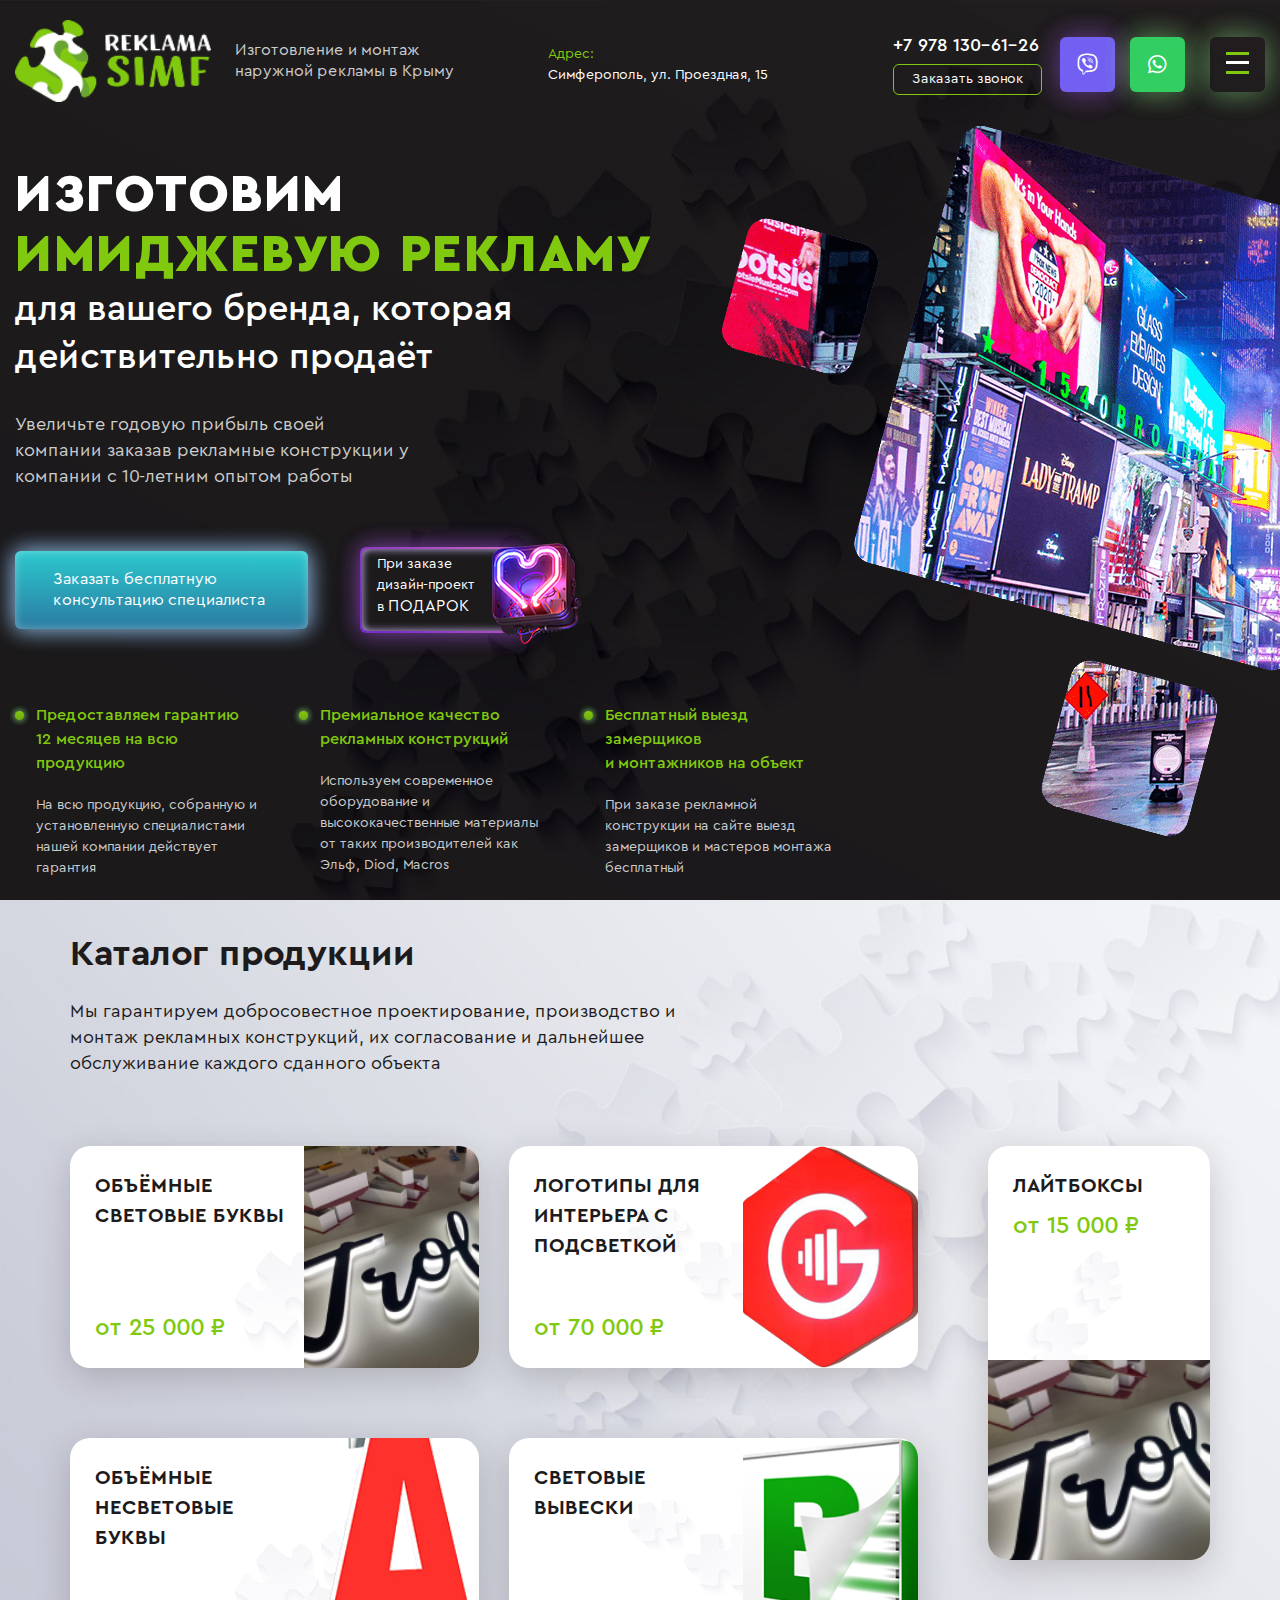
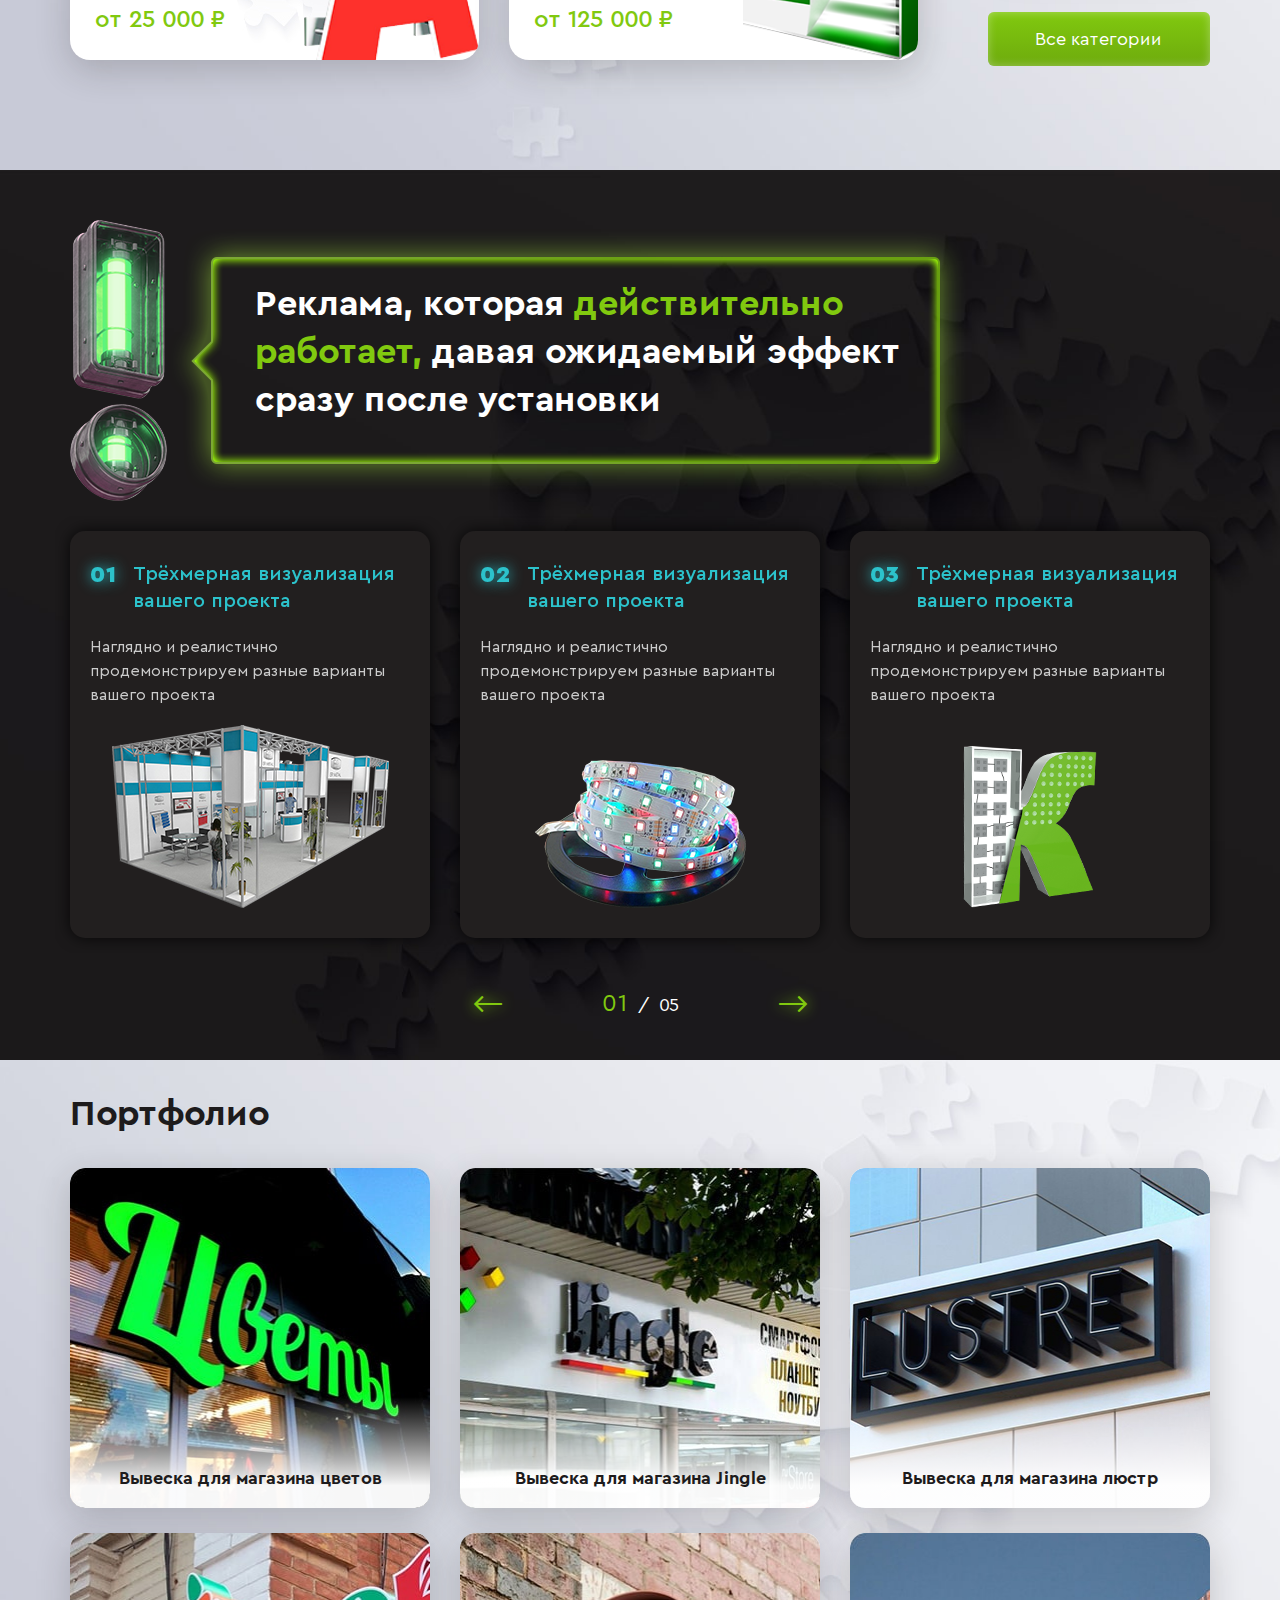
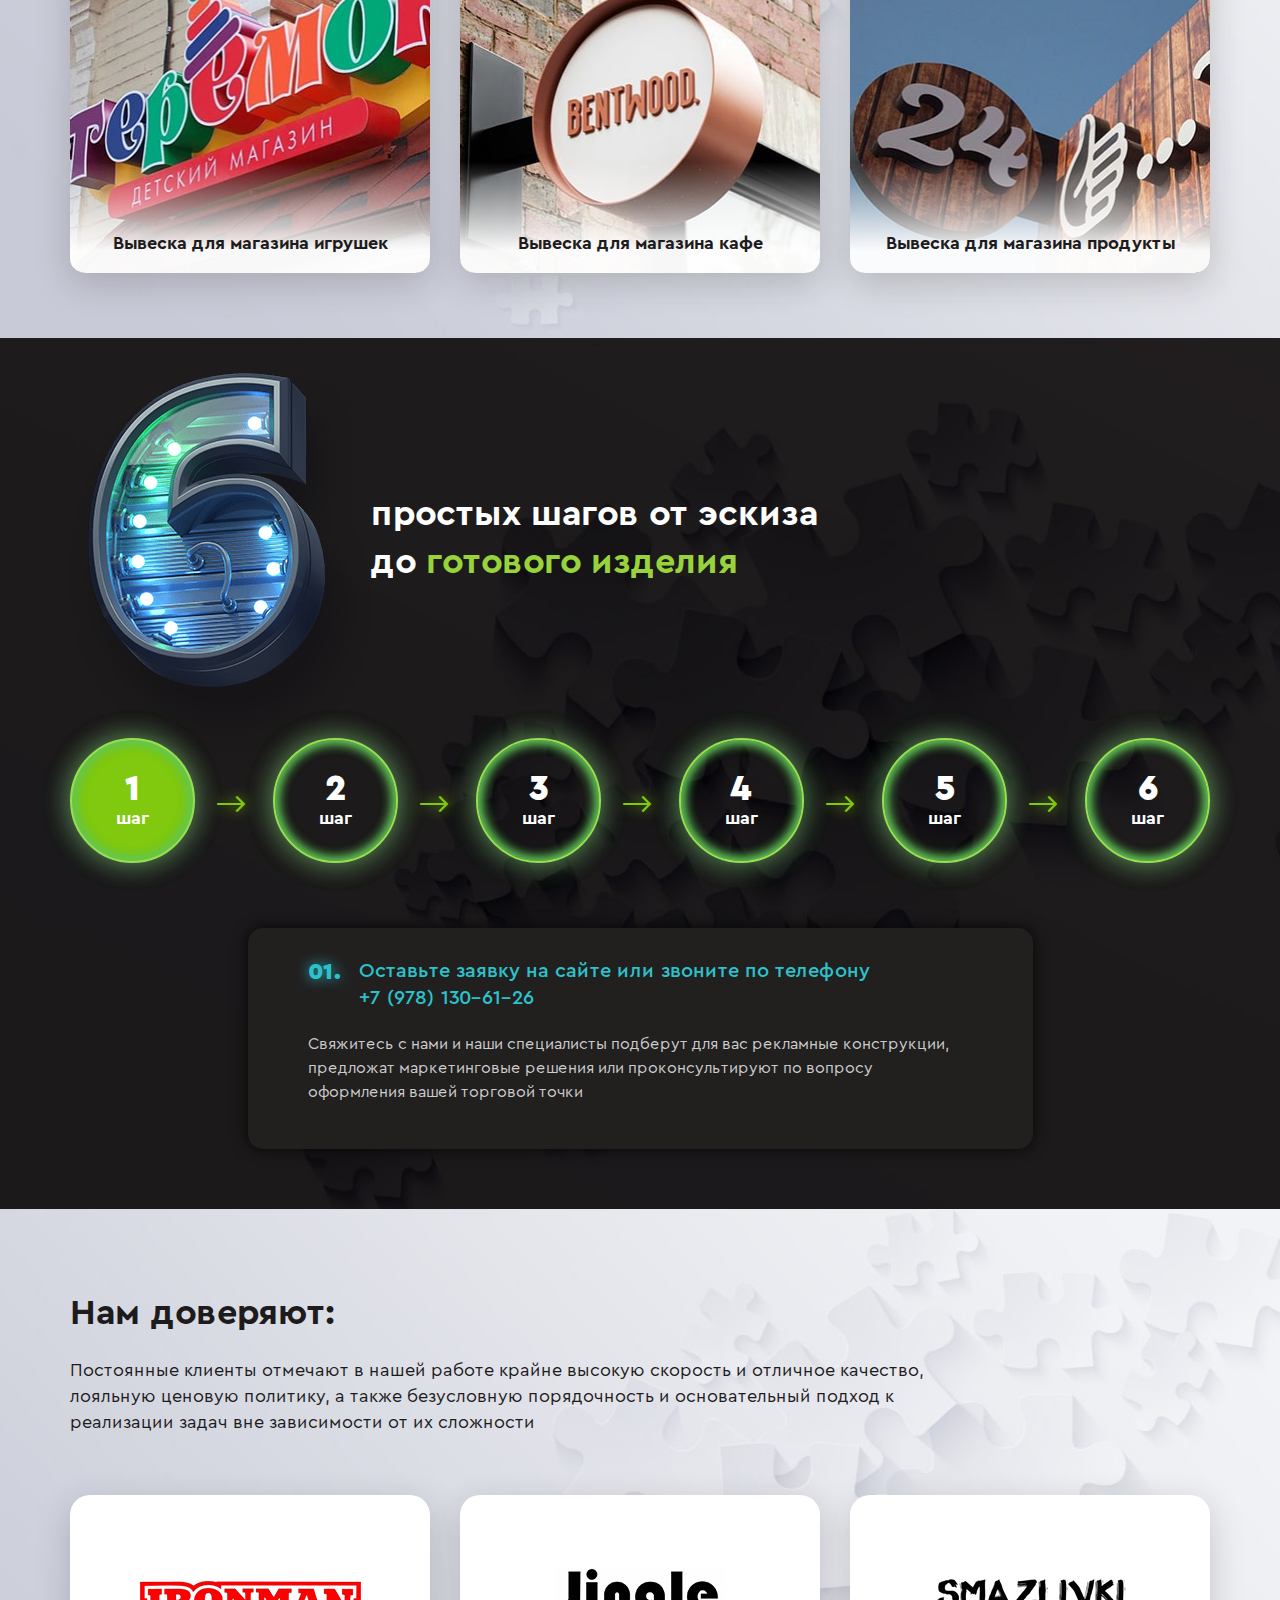
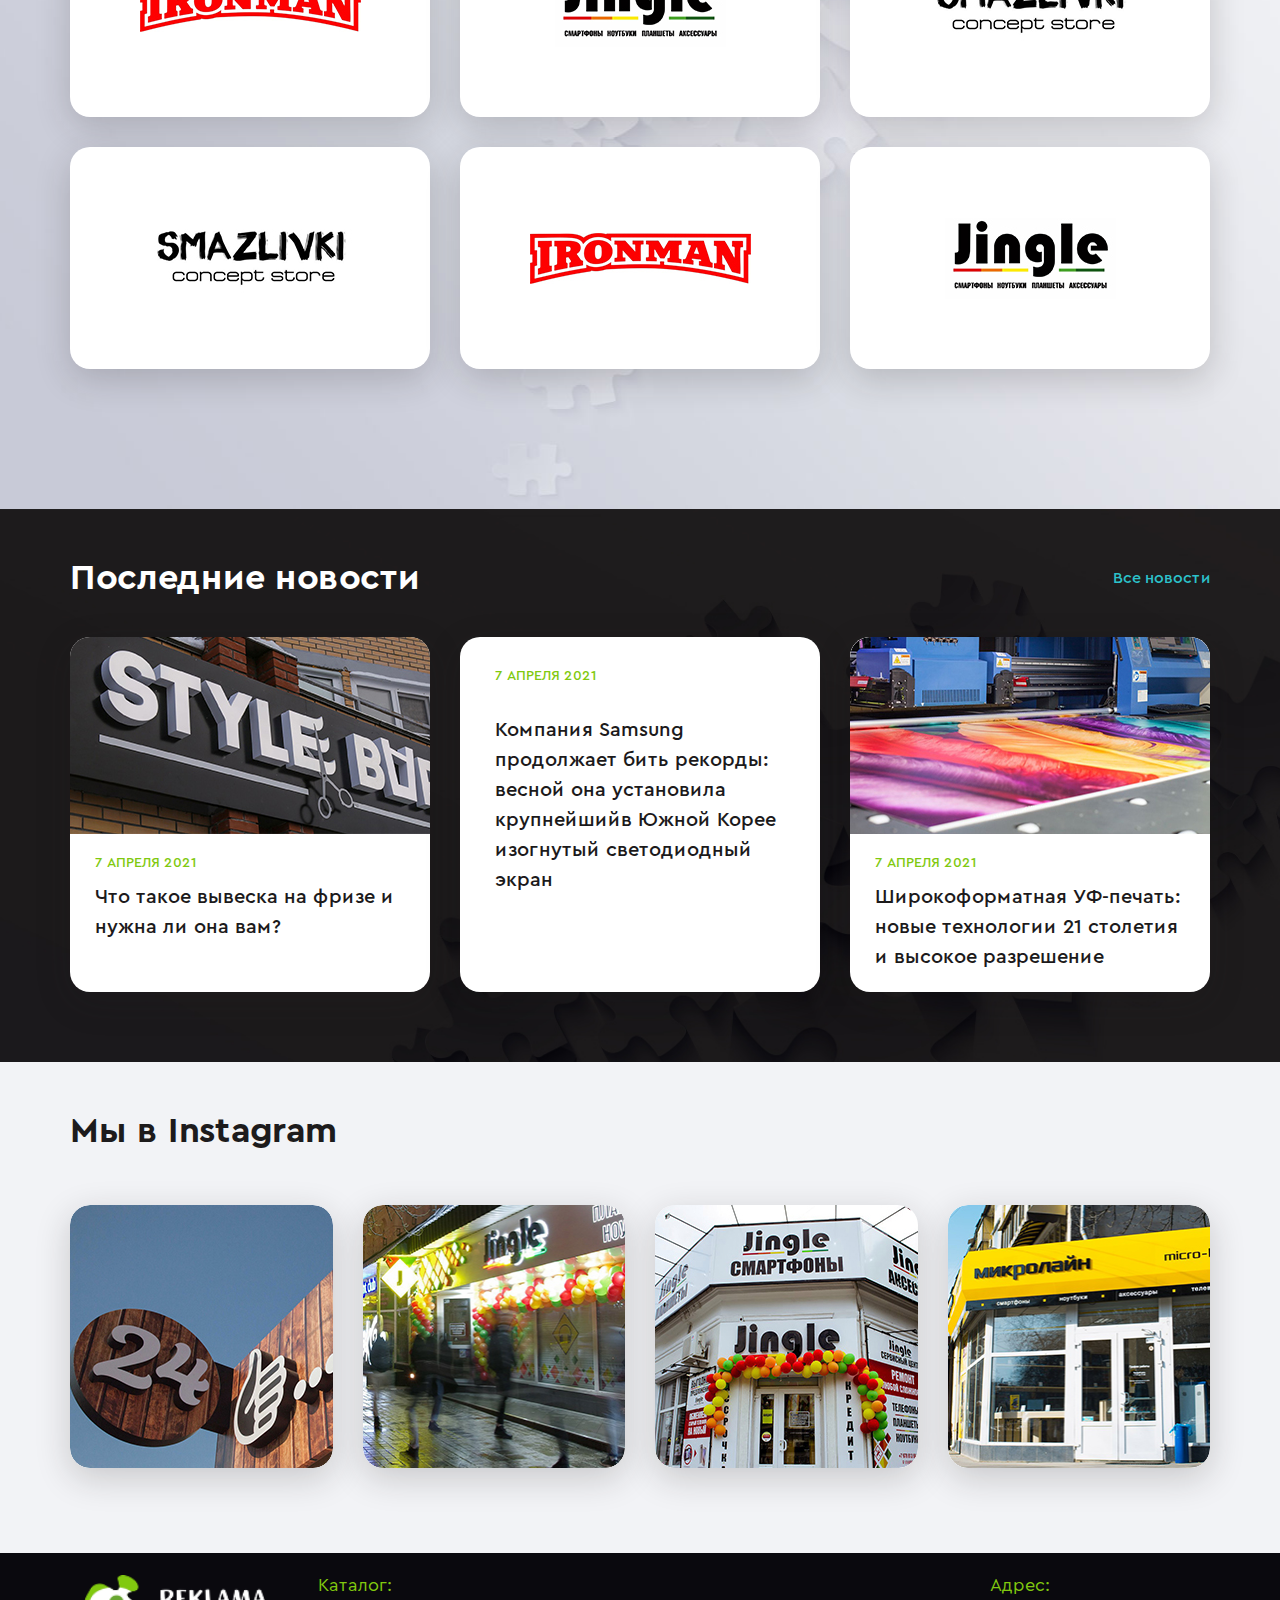
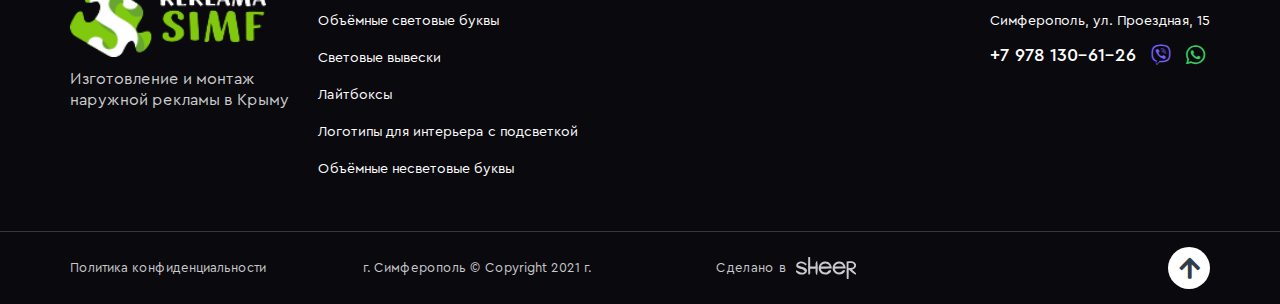
<file: index.html>
<!DOCTYPE html>
<!--[if lt IE 7]><html lang="ru" class="lt-ie9 lt-ie8 lt-ie7"><![endif]-->
<!--[if IE 7]><html lang="ru" class="lt-ie9 lt-ie8"><![endif]-->
<!--[if IE 8]><html lang="ru" class="lt-ie9"><![endif]-->
<!--[if gt IE 8]><!-->
<html lang="ru">
<!--<![endif]-->
<head>
	<meta charset="utf-8" />
	<title>Заголовок</title>
	<meta name="description" content="" />
	<meta http-equiv="X-UA-Compatible" content="IE=edge" />
	<meta name="viewport" content="width=device-width, initial-scale=1.0" />
	<link rel="shortcut icon" href="favicon.png" />
	<link rel="stylesheet" href="libs/bootstrap/bootstrap-grid.css" />
	<link rel="stylesheet" href="libs/fontawesome-free-5.12.0-web/css/all.min.css" />
	<link rel="stylesheet" href="libs/fancybox/jquery.fancybox.css" />
	<link rel="stylesheet" href="libs/slick-1.5.9/slick/slick.css" />
	<link rel="stylesheet" href="libs/slick-1.5.9/slick/slick-theme.css" />
	<link rel="stylesheet" href="css/fonts.css" />
	<link rel="stylesheet" href="css/main.css?ver=1.2" />
	<link rel="stylesheet" href="css/media.css?ver=1.2" />  
</head>
<body>

	<div class="wrapper">

		<header class="header default">
			<div class="container container_big"> 
				<div class="row align-items-center">
					<div class="col-lg-5 col-md-6 col-3"> 
						<div class="logo-wrap">
							<a href="#" class="logo">
								<img src="img/logo.png" alt="alt">
							</a>
							<div class="logo-descr">Изготовление и монтаж наружной рекламы в Крыму</div>
						</div>
					</div>
					<div class="col-lg-3 hidden-tablet">
						<div class="header__title">Адрес:</div>
						<p>Симферополь, ул. Проездная, 15</p>
					</div>
					<div class="col-lg-4 col-md-6 col-9">
						<div class="header__right">
							<div class="header__contacts">
								<a href="tel:+79781306126" class="phone-main"><i class="fas fa-phone"></i>+7 978 130-61-26</a>
								<a href="#callback" class="btn-simple fancybox">Заказать звонок</a>
							</div>
							<a href="#" class="btn-social btn-social_viber">
								<i class="fab fa-viber"></i>
							</a>
							<a href="#" class="btn-social btn-social_whatsapp">
								<i class="fab fa-whatsapp"></i>
							</a>
							<span class="btn_nav">
								<span class='sandwich'>
									<span class='sw-topper'></span>
									<span class='sw-bottom'></span>
									<span class='sw-footer'></span>
								</span>
							</span>
						</div>
					</div>
				</div>
			</div>
		</header>

		<div class="billbord">
			<div class="container container_big">
				<div class="row">
					<div class="col-xl-8 col-lg-10">
						<h1 class="title-big">Изготовим <span>имиджевую рекламу</span></h1>
						<div class="descr-big">для вашего бренда, которая действительно продаёт</div>
						<div class="descr-billbord">Увеличьте годовую прибыль своей компании заказав рекламные конструкции у компании с 10-летним опытом работы</div>
						<div class="billbord__btns">
							<a href="#" class="btn-main">Заказать бесплатную консультацию специалиста</a>
							<div class="order-present">При заказе дизайн-проект в <span>подарок</span></div>
						</div>
						<div class="row">
							<div class="col-md-4">
								<div class="item-billbord">
									<div class="item-billbord__title">Предоставляем гарантию <br>12 месяцев на всю продукцию</div>
									<p>На всю продукцию, собранную и установленную специалистами нашей компании действует гарантия</p>
								</div>
							</div>
							<div class="col-md-4">
								<div class="item-billbord">
									<div class="item-billbord__title">Премиальное качество <br>рекламных конструкций</div>
									<p>Используем современное оборудование и высококачественные материалы от таких производителей как Эльф, Diod, Macros</p>
								</div>
							</div>
							<div class="col-md-4">
								<div class="item-billbord">
									<div class="item-billbord__title">Бесплатный выезд замерщиков <br>и монтажников на объект</div>
									<p>При заказе рекламной конструкции на сайте выезд замерщиков и мастеров монтажа бесплатный</p>
								</div>
							</div>
						</div>
					</div>
					<div class="col-xl-4 col-lg-2">
						<div class="billbord__image">
							<img src="img/billbord.png" alt="alt">
						</div>
					</div>
				</div>
			</div>
		</div>

		<div class="catalog">
			<div class="container">
				<div class="title-page">Каталог продукции</div>
				<div class="descr-page">Мы гарантируем добросовестное проектирование, производство и монтаж рекламных конструкций, их согласование и дальнейшее обслуживание каждого сданного объекта</div>
				<div class="row row_catalog">
					<div class="col-lg-9">
						<div class="row">
							<div class="col-md-6">
								<a href="#" class="item-catalog">
									<span class="item-catalog__name">Объёмные световые буквы</span>
									<span class="item-catalog__price">от 25 000 ₽</span>
									<span class="item-catalog__image">
										<!-- <img src="img/cat1.png" alt="alt"> -->
										<img src="img/catalog1.jpg" alt="alt">
									</span>
								</a>
							</div>
							<div class="col-md-6">
								<a href="#" class="item-catalog">
									<span class="item-catalog__name">Логотипы для интерьера с подсветкой</span>
									<span class="item-catalog__price">от 70 000 ₽</span>
									<span class="item-catalog__image">
										<img src="img/cat2.png" alt="alt">
									</span>
								</a>
							</div>
							<div class="col-md-6">
								<a href="#" class="item-catalog">
									<span class="item-catalog__name">Объёмные несветовые буквы</span>
									<span class="item-catalog__price">от 25 000 ₽</span>
									<span class="item-catalog__image">
										<img src="img/cat3.png" alt="alt">
									</span>
								</a>
							</div>
							<div class="col-md-6">
								<a href="#" class="item-catalog">
									<span class="item-catalog__name">Световые вывески</span>
									<span class="item-catalog__price">от 125 000 ₽</span>
									<span class="item-catalog__image">
										<img src="img/cat4.png" alt="alt">
									</span>
								</a>
							</div>
						</div>
					</div>
					<div class="col-lg-3 col-md-6 catalog__right">
						<a href="#" class="item-catalog">
							<span class="item-catalog__name">Лайтбоксы</span>
							<span class="item-catalog__price">от 15 000 ₽</span>
							<span class="item-catalog__image">
								<!-- <img src="img/cat5.png" alt="alt"> -->
								<img src="img/catalog1.jpg" alt="alt">
							</span>
						</a>
						<a href="#" class="btn-page">Все категории</a>
					</div>
				</div>
			</div>
		</div>

		<div class="about">
			<div class="container">
				<div class="about-head">
					<div class="about-head__image">
						<img src="img/img_title1.png" alt="alt">
					</div>
					<div class="about-head__text">Реклама, которая <span>действительно работает,</span> давая ожидаемый эффект сразу после установки</div>
				</div>
				<ul class="slider-about">
					<li>
						<div class="item-about">
							<div class="item-about__head">
								<div class="item-about__number">01</div>
								<div class="item-about__title">Трёхмерная визуализация вашего проекта</div>
							</div>
							<p>Наглядно и реалистично продемонстрируем разные варианты вашего проекта</p>
							<div class="item-about__image">
								<img src="img/about1.png" alt="alt">
							</div>
						</div>
					</li>
					<li>
						<div class="item-about">
							<div class="item-about__head">
								<div class="item-about__number">02</div>
								<div class="item-about__title">Трёхмерная визуализация вашего проекта</div>
							</div>
							<p>Наглядно и реалистично продемонстрируем разные варианты вашего проекта</p>
							<div class="item-about__image">
								<img src="img/about2.png" alt="alt">
							</div>
						</div>
					</li>
					<li>
						<div class="item-about">
							<div class="item-about__head">
								<div class="item-about__number">03</div>
								<div class="item-about__title">Трёхмерная визуализация вашего проекта</div>
							</div>
							<p>Наглядно и реалистично продемонстрируем разные варианты вашего проекта</p>
							<div class="item-about__image">
								<img src="img/about3.png" alt="alt">
							</div>
						</div>
					</li>
					<li>
						<div class="item-about">
							<div class="item-about__head">
								<div class="item-about__number">04</div>
								<div class="item-about__title">Трёхмерная визуализация вашего проекта</div>
							</div>
							<p>Наглядно и реалистично продемонстрируем разные варианты вашего проекта</p>
							<div class="item-about__image">
								<img src="img/about1.png" alt="alt">
							</div>
						</div>
					</li>
					<li>
						<div class="item-about">
							<div class="item-about__head">
								<div class="item-about__number">05</div>
								<div class="item-about__title">Трёхмерная визуализация вашего проекта</div>
							</div>
							<p>Наглядно и реалистично продемонстрируем разные варианты вашего проекта</p>
							<div class="item-about__image">
								<img src="img/about1.png" alt="alt">
							</div>
						</div>
					</li>
				</ul>
				<div class="slider-bottom"></div>
			</div>
		</div>

		<div class="portfolio">
			<div class="container">
				<div class="title-page">Портфолио</div>
				<div class="row row_portfolio">
					<div class="col-lg-4 col-6">
						<a href="#" class="item-portfolio">
							<img src="img/portfolio1.jpg" alt="alt">
							<span class="item-portfolio__name">Вывеска для магазина цветов</span>
						</a>
					</div>
					<div class="col-lg-4 col-6">
						<a href="#" class="item-portfolio">
							<img src="img/portfolio2.jpg" alt="alt">
							<span class="item-portfolio__name">Вывеска для магазина Jingle</span>
						</a>
					</div>
					<div class="col-lg-4 col-6">
						<a href="#" class="item-portfolio">
							<img src="img/portfolio3.jpg" alt="alt">
							<span class="item-portfolio__name">Вывеска для магазина люстр</span>
						</a>
					</div>
					<div class="col-lg-4 col-6">
						<a href="#" class="item-portfolio">
							<img src="img/portfolio4.jpg" alt="alt">
							<span class="item-portfolio__name">Вывеска для магазина игрушек</span>
						</a>
					</div>
					<div class="col-lg-4 col-6">
						<a href="#" class="item-portfolio">
							<img src="img/portfolio5.jpg" alt="alt">
							<span class="item-portfolio__name">Вывеска для магазина кафе</span>
						</a>
					</div>
					<div class="col-lg-4 col-6">
						<a href="#" class="item-portfolio">
							<img src="img/portfolio6.jpg" alt="alt">
							<span class="item-portfolio__name">Вывеска для магазина продукты</span>
						</a>
					</div>
				</div>
			</div>
		</div>

		<div class="steps">
			<div class="container">
				<div class="steps-head">
					<img src="img/step_image.png" alt="alt">
					<div class="title-page">простых шагов от эскиза до <span>готового изделия</span></div>
				</div>
				<ul class="tabs">
					<li class="active"><a href="#tab1"><strong>1</strong> шаг</a><i class="fal fa-long-arrow-right"></i></li>
					<li><a href="#tab2"><strong>2</strong> шаг</a><i class="fal fa-long-arrow-right"></i></li>
					<li><a href="#tab3"><strong>3</strong> шаг</a><i class="fal fa-long-arrow-right"></i></li>
					<li><a href="#tab4"><strong>4</strong> шаг</a><i class="fal fa-long-arrow-right"></i></li>
					<li><a href="#tab5"><strong>5</strong> шаг</a><i class="fal fa-long-arrow-right"></i></li>
					<li><a href="#tab6"><strong>6</strong> шаг</a></li>
				</ul>
				<div class="tab-container">
					<div class="tab-pane" id="tab1">
						<div class="head-tab">
							<div class="head-tab__number">01.</div>
							<div class="head-tab__title">Оставьте заявку на сайте или звоните по телефону <br><a href="tel:+79781306126">+7 (978) 130-61-26</a></div>
						</div>
						<p>Свяжитесь с нами и наши специалисты подберут для вас рекламные конструкции, предложат маркетинговые решения или проконсультируют по вопросу оформления вашей торговой точки</p>
					</div>
					<div class="tab-pane" id="tab2">
						<div class="head-tab">
							<div class="head-tab__number">02.</div>
							<div class="head-tab__title">Оставьте заявку на сайте или звоните по телефону <br><a href="tel:+79781306126">+7 (978) 130-61-26</a></div>
						</div>
						<p>Свяжитесь с нами и наши специалисты подберут для вас рекламные конструкции, предложат маркетинговые решения или проконсультируют по вопросу оформления вашей торговой точки</p>
					</div>
					<div class="tab-pane" id="tab3">
						<div class="head-tab">
							<div class="head-tab__number">03.</div>
							<div class="head-tab__title">Оставьте заявку на сайте или звоните по телефону <br><a href="tel:+79781306126">+7 (978) 130-61-26</a></div>
						</div>
						<p>Свяжитесь с нами и наши специалисты подберут для вас рекламные конструкции, предложат маркетинговые решения или проконсультируют по вопросу оформления вашей торговой точки</p>
					</div>
					<div class="tab-pane" id="tab4">
						<div class="head-tab">
							<div class="head-tab__number">04.</div>
							<div class="head-tab__title">Оставьте заявку на сайте или звоните по телефону <br><a href="tel:+79781306126">+7 (978) 130-61-26</a></div>
						</div>
						<p>Свяжитесь с нами и наши специалисты подберут для вас рекламные конструкции, предложат маркетинговые решения или проконсультируют по вопросу оформления вашей торговой точки</p>
					</div>
					<div class="tab-pane" id="tab5">
						<div class="head-tab">
							<div class="head-tab__number">05.</div>
							<div class="head-tab__title">Оставьте заявку на сайте или звоните по телефону <br><a href="tel:+79781306126">+7 (978) 130-61-26</a></div>
						</div>
						<p>Свяжитесь с нами и наши специалисты подберут для вас рекламные конструкции, предложат маркетинговые решения или проконсультируют по вопросу оформления вашей торговой точки</p>
					</div>
					<div class="tab-pane" id="tab6">
						<div class="head-tab">
							<div class="head-tab__number">06.</div>
							<div class="head-tab__title">Оставьте заявку на сайте или звоните по телефону <br><a href="tel:+79781306126">+7 (978) 130-61-26</a></div>
						</div>
						<p>Свяжитесь с нами и наши специалисты подберут для вас рекламные конструкции, предложат маркетинговые решения или проконсультируют по вопросу оформления вашей торговой точки</p>
					</div>
				</div>
			</div>
		</div>

		<div class="clients">
			<div class="container">
				<div class="title-page">Нам доверяют:</div>
				<div class="descr-page">Постоянные клиенты отмечают в нашей работе крайне высокую скорость и отличное качество, лояльную ценовую политику, а также безусловную порядочность и основательный подход к реализации задач вне зависимости от их сложности</div>
				<div class="row row_clients">
					<div class="col-lg-4 col-6">
						<div class="item-client">
							<img src="img/client1.jpg" alt="alt">
						</div>
					</div>
					<div class="col-lg-4 col-6">
						<div class="item-client">
							<img src="img/client2.jpg" alt="alt">
						</div>
					</div>
					<div class="col-lg-4 col-6">
						<div class="item-client">
							<img src="img/client3.jpg" alt="alt">
						</div>
					</div>
					<div class="col-lg-4 col-6">
						<div class="item-client">
							<img src="img/client3.jpg" alt="alt">
						</div>
					</div>
					<div class="col-lg-4 col-6">
						<div class="item-client">
							<img src="img/client1.jpg" alt="alt">
						</div>
					</div>
					<div class="col-lg-4 col-6">
						<div class="item-client">
							<img src="img/client2.jpg" alt="alt">
						</div>
					</div>
				</div>
			</div>
		</div>

		<div class="news">
			<div class="container">
				<div class="head-section">
					<div class="title-page">Последние новости</div>
					<a href="#" class="link-page">Все новости</a>
				</div>
				<div class="row row_news">
					<div class="col-lg-4 col-md-6">
						<a href="#" class="item-news">
							<span class="item-news__image">
								<img src="img/news1.jpg" alt="alt">
							</span>
							<span class="item-news__content">
								<span class="item-news__date">7 АПРЕЛЯ 2021</span>
								<span class="item-news__text">Что такое вывеска на фризе и нужна ли она вам?</span>
							</span>
						</a>
					</div>
					<div class="col-lg-4 col-md-6">
						<a href="#" class="item-news">
							<span class="item-news__content">
								<span class="item-news__date">7 АПРЕЛЯ 2021</span>
								<span class="item-news__text">Компания Samsung продолжает бить рекорды: весной она установила крупнейшийв Южной Корее изогнутый светодиодный экран</span>
							</span>
						</a>
					</div>
					<div class="col-lg-4 col-md-6">
						<a href="#" class="item-news">
							<span class="item-news__image">
								<img src="img/news3.jpg" alt="alt">
							</span>
							<span class="item-news__content">
								<span class="item-news__date">7 АПРЕЛЯ 2021</span>
								<span class="item-news__text">Широкоформатная УФ-печать: новые технологии 21 столетия и высокое разрешение</span>
							</span>
						</a>
					</div>
				</div>
			</div>
		</div>

		<div class="instagram">
			<div class="container">
				<div class="title-page">Мы в Instagram</div>
				<div class="row row_instagram">
					<div class="col-md-3 col-6">
						<a href="img/insta1.jpg" class="item-insta fancybox" rel="group1">
							<span class="item-insta__image">
								<img src="img/insta1.jpg" alt="alt">
							</span>
						</a>
					</div>
					<div class="col-md-3 col-6">
						<a href="img/insta2.jpg" class="item-insta fancybox" rel="group1">
							<span class="item-insta__image">
								<img src="img/insta2.jpg" alt="alt">
							</span>
						</a>
					</div>
					<div class="col-md-3 col-6">
						<a href="img/insta3.jpg" class="item-insta fancybox" rel="group1">
							<span class="item-insta__image">
								<img src="img/insta3.jpg" alt="alt">
							</span>
						</a>
					</div>
					<div class="col-md-3 col-6">
						<a href="img/insta4.jpg" class="item-insta fancybox" rel="group1">
							<span class="item-insta__image">
								<img src="img/insta4.jpg" alt="alt">
							</span>
						</a>
					</div>
				</div>
			</div>
		</div>

		<footer class="footer">
			<div class="container">
				<div class="row">
					<div class="col-lg-3 col-md-4">
						<div class="footer__logo">
							<a href="#" class="logo">
							<img src="img/logo.png" alt="alt">
						</a>
						<div class="logo-descr">Изготовление и монтаж наружной рекламы в Крыму</div>
						</div>
					</div>
					<div class="col-lg-6 col-md-4 col-6">
						<div class="footer__center">
							<div class="footer__title">Каталог: </div>
							<ul class="footer__list">
								<li><a href="#">Объёмные световые буквы</a></li>
								<li><a href="#">Световые вывески</a></li>
								<li><a href="#">Лайтбоксы</a></li>
								<li><a href="#">Логотипы для интерьера с подсветкой</a></li>
								<li><a href="#">Объёмные несветовые буквы</a></li>
							</ul>
						</div>
					</div>
					<div class="col-lg-3 col-md-4 col-6">
						<div class="footer__right">
							<div class="footer__title">Адрес: </div>
							<p>Симферополь, ул. Проездная, 15</p>
							<div class="footer__contacts">
								<a href="tel:+79781306126" class="phone-footer">+7 978 130-61-26</a>
								<ul class="list-social">
									<li><a href="#" class="list-social__viber"><i class="fab fa-viber"></i></a></li>
									<li><a href="#" class="list-social__whatsapp"><i class="fab fa-whatsapp"></i></a></li>
								</ul>
							</div>
						</div>
					</div>
				</div>
			</div>
			<div class="footer__bottom">
				<div class="container">
					<div class="row align-items-center">
						<div class="col-lg-3 col-md-6">
							<a href="#">Политика конфиденциальности</a>
						</div>
						<div class="col-lg-3 col-md-6">
							<p>г. Симферополь © Copyright  2021 г.</p>
						</div>
						<div class="col-lg-3 col-md-6">
							<div class="create">Сделано в <img src="img/copy.svg" alt="alt"></div>
						</div>
						<div class="col-lg-3 align_right col-md-6">
							<a href="#" class="btn_top"><i class="fa fa-arrow-up"></i></a>
						</div>
					</div>
				</div>
			</div>
		</footer>
		
	</div>

	<div id="callback" class="modal-block">
		<div class="modal-wrap">
			<div class="block-form">
				<div class="block-form__title">Заказать звонок</div>
				<form>
					<div class="item-form">
						<input type="text" placeholder="Имя" required="required">
					</div>
					<div class="item-form">
						<input type="text" placeholder="Телефон" class="input-phone" required="required">
					</div>
					<button class="btn-main" type="submit">Отправить</button>
					<div class="checkbox-wrap">
						<div class="checkbox">
							<label>
								<input type="checkbox" required="required" checked="checked" />
								<span>Согласие на обработку персональных данных</span>
							</label>
						</div>
					</div>
				</form>
			</div>
		</div>
	</div>

	<!--[if lt IE 9]>
	<script src="libs/html5shiv/es5-shim.min.js"></script>
	<script src="libs/html5shiv/html5shiv.min.js"></script>
	<script src="libs/html5shiv/html5shiv-printshiv.min.js"></script>
	<script src="libs/respond/respond.min.js"></script>
<![endif]-->
<script defer src="libs/jquery/jquery-1.11.1.min.js"></script>
<script defer src="libs/jquery-mousewheel/jquery.mousewheel.min.js"></script>
<script defer src="libs/fancybox/jquery.fancybox.pack.js"></script>
<script defer src="libs/slick-1.5.9/slick/slick.min.js"></script>
<script defer src="libs/scroll2id/PageScroll2id.min.js"></script>
<script defer src="libs/mask/jquery.maskedinput.js"></script>
<script defer src="libs/jQueryFormStyler-master/jquery.formstyler.min.js"></script>
<script defer src="js/common.js?ver=1.2"></script>
<!-- Yandex.Metrika counter --><!-- /Yandex.Metrika counter -->
<!-- Google Analytics counter --><!-- /Google Analytics counter -->
</body>
</html>
</file>
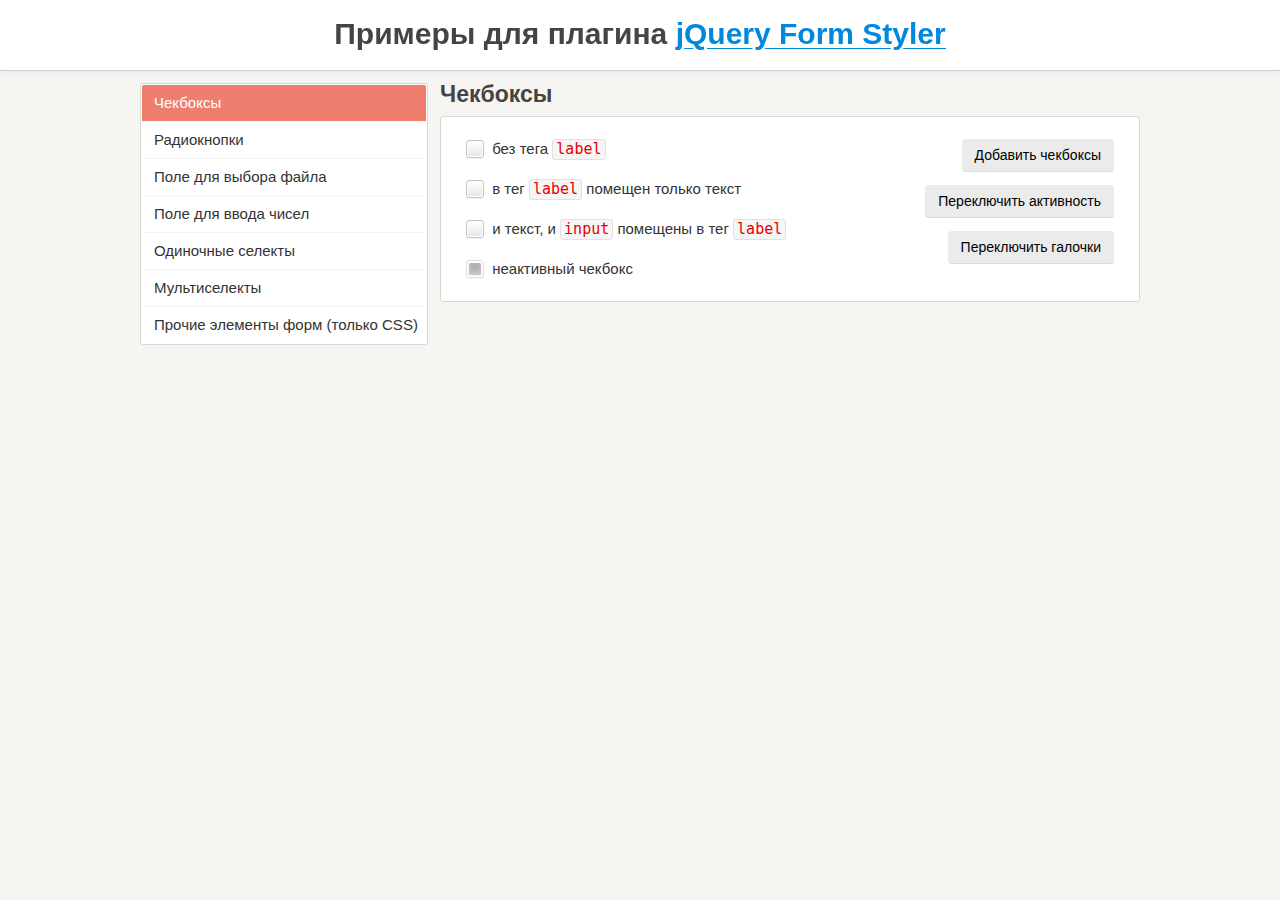
<file: libs/jQueryFormStyler-master/demo/index.html>
<!DOCTYPE html>
<html>
<head>
	<meta charset="utf-8" />
	<meta name="viewport" content="width=device-width, initial-scale=1.0" />
	<title>Примеры для плагина jQuery Form Styler</title>
	<link href="demo.css" rel="stylesheet" />
	<link href="../jquery.formstyler.css" rel="stylesheet" />
	<script src="http://ajax.googleapis.com/ajax/libs/jquery/1.11.3/jquery.min.js"></script>
	<script src="../jquery.formstyler.js"></script>
	<script>
		(function($) {
		$(function() {
			$('input, select').styler({
				selectSearch: true
			});
		});
		})(jQuery);
	</script>
	<script src="demo.js"></script>
</head>

<body>

<h1>Примеры для плагина <a href="http://dimox.name/jquery-form-styler/">jQuery Form Styler</a></h1>

<form method="post">
<div class="wrapper">

	<ul class="menu">
		<li class="current" data-hash="checkbox">Чекбоксы</li>
		<li data-hash="radio">Радиокнопки</li>
		<li data-hash="file">Поле для выбора файла</li>
		<li data-hash="number">Поле для ввода чисел</li>
		<li data-hash="select">Одиночные селекты</li>
		<li data-hash="multiselect">Мультиселекты</li>
		<li data-hash="css">Прочие элементы форм (только CSS)</li>
	</ul>

	<div class="content">

		<div class="box visible">
			<h2>Чекбоксы</h2>

			<div class="section lh">
				<div class="buttons">
					<button type="submit" class="button  add-checkbox">Добавить чекбоксы</button>
					<button type="submit" class="button  disable-input">Переключить активность</button>
					<button type="submit" class="button  check">Переключить галочки</button>
				</div>
				<input type="checkbox" /> без тега <code>label</code><br />
				<span id="r"><input type="checkbox" id="checkbox1" /></span> <label for="checkbox1"> в тег <code>label</code> помещен только текст</label><br />
				<label><input type="checkbox" /> и текст, и <code>input</code> помещены в тег <code>label</code></label><br />
				<label><input type="checkbox" disabled checked /> неактивный чекбокс</label>
			</div><!-- .section -->
		</div><!-- .box -->

		<div class="box">
			<h2>Радиокнопки</h2>

			<div class="section lh">
				<div class="buttons">
					<button type="submit" class="button  add-radio">Добавить радиокнопки</button>
					<button type="submit" class="button  disable-input">Переключить активность</button>
				</div>
				<input type="radio" name="radio" /> без тега <code>label</code><br />
				<input type="radio" name="radio" id="radio1" /> <label for="radio1"> в тег <code>label</code> помещен только текст</label><br />
				<label><input type="radio" name="radio" /> и текст, и <code>input</code> помещены в тег <code>label</code></label><br />
				<label><input type="radio" name="radio" disabled /> неактивная радиокнопка</label>
			</div><!-- .section -->
		</div><!-- .box -->

		<div class="box">
			<h2>Поле для выбора файла</h2>

			<div class="section">
				<div class="buttons">
					<button type="submit" class="button  add-file">Добавить поле</button>
					<button type="submit" class="button  disable-input">Переключить активность</button>
				</div>
				<input type="file" />
			</div><!-- .section -->
		</div><!-- .box -->

		<div class="box">
			<h2>Поле для ввода чисел</h2>

			<div class="section">
				<div class="buttons">
					<button type="submit" class="button  add-number">Добавить поле</button>
					<button type="submit" class="button  disable-input">Переключить активность</button>
				</div>
				<p>Поле без атрибутов.</p>
				<input type="number" />
			</div><!-- .section -->

			<div class="section">
				<p>Поле с атрибутами <code>min="0" max="100" step="5"</code>.</p>
				<input type="number" min="0" max="100" step="5" />
			</div><!-- .section -->

			<div class="section  number-plus-minus">
			<p>Другой вид переключателей.</p>
				<input type="number" />
			</div><!-- .section -->
		</div><!-- .box -->

		<div class="box">

			<h2>Одиночные селекты</h2>

			<p style="color: #43C617">По умолчанию ширина селекта на этой странице установлена 250 пикселей.</p>

			<div class="section">
				<div class="buttons">
					<button type="submit" class="button  add-select">Добавить селект</button>
					<button type="submit" class="button  add-options">Добавить пункты в список</button>
					<button type="submit" class="button  disable-select">Переключить активность селекта</button>
					<button type="submit" class="button  disable-options">Переключить активность пунктов</button>
				</div>
				<p><strong>Простой селект</strong> с несколькими пунктами, <br />один из них неактивный.</p>
				<select>
					<option>-- Выберите --</option>
					<option>Пункт 1</option>
					<option>Пункт 2</option>
					<option disabled>Пункт 3</option>
					<option>Пункт 4</option>
					<option>Пункт 5</option>
				</select>
			</div><!-- .section -->

			<div class="section">

				<p>Селект <strong>без заданной ширины</strong>, имеющий пункт <strong>с длинным текстом</strong>.</p>
				<select class="width-auto">
					<option>-- Выберите --</option>
					<option>Пункт 1</option>
					<option>Пункт 2</option>
					<option>Какой-то пункт с очень-очень-очень длинным-длинным-длинным текстом</option>
					<option>Пункт 4</option>
					<option>Пункт 5</option>
				</select>

				<br /><br />

				<p>Селект <strong>с шириной 200 пикселей</strong>, имеющий пункт <strong>с длинным текстом</strong>.</p>
				<select class="width-200">
					<option>-- Выберите --</option>
					<option>Пункт 1</option>
					<option>Пункт 2</option>
					<option>Какой-то пункт с очень-очень-очень длинным-длинным-длинным текстом</option>
					<option>Пункт 4</option>
					<option>Пункт 5</option>
				</select>

			</div><!-- .section -->

			<div class="section">

				<div class="sec maxheight">
					<p>Выпадающий список этого селекта <br /><strong>органичен по высоте</strong>.</p>
					<select>
						<option>-- Выберите --</option>
						<option>Пункт 1</option>
						<option>Пункт 2</option>
						<option>Пункт 3</option>
						<option>Пункт 4</option>
						<option>Пункт 5</option>
						<option>Пункт 6</option>
						<option>Пункт 7</option>
						<option>Пункт 8</option>
						<option>Пункт 9</option>
						<option>Пункт 10</option>
						<option>Пункт 11</option>
						<option>Пункт 12</option>
						<option>Пункт 13</option>
						<option>Пункт 14</option>
						<option>Пункт 15</option>
						<option>Пункт 16</option>
						<option>Пункт 17</option>
						<option>Пункт 18</option>
						<option>Пункт 19</option>
						<option>Пункт 20</option>
						<option>Пункт 21</option>
						<option>Пункт 22</option>
						<option>Пункт 23</option>
						<option>Пункт 24</option>
						<option>Пункт 25</option>
						<option>Пункт 26</option>
						<option>Пункт 27</option>
						<option>Пункт 28</option>
						<option>Пункт 29</option>
						<option>Пункт 30</option>
					</select>
				</div><!-- .sec -->

				<div class="sec">
					<p>Селект <strong>с длинным списком</strong>, не ограниченным максимальной высотой.</p>
					<select>
						<option>-- Выберите --</option>
						<option>Пункт 1</option>
						<option>Пункт 2</option>
						<option>Пункт 3</option>
						<option>Пункт 4</option>
						<option>Пункт 5</option>
						<option>Пункт 6</option>
						<option>Пункт 7</option>
						<option>Пункт 8</option>
						<option>Пункт 9</option>
						<option>Пункт 10</option>
						<option>Пункт 11</option>
						<option>Пункт 12</option>
						<option>Пункт 13</option>
						<option>Пункт 14</option>
						<option>Пункт 15</option>
						<option>Пункт 16</option>
						<option>Пункт 17</option>
						<option>Пункт 18</option>
						<option>Пункт 19</option>
						<option>Пункт 20</option>
						<option>Пункт 21</option>
						<option>Пункт 22</option>
						<option>Пункт 23</option>
						<option>Пункт 24</option>
						<option>Пункт 25</option>
						<option>Пункт 26</option>
						<option>Пункт 27</option>
						<option>Пункт 28</option>
						<option>Пункт 29</option>
						<option>Пункт 30</option>
						<option>Пункт 31</option>
						<option>Пункт 32</option>
						<option>Пункт 33</option>
						<option>Пункт 34</option>
						<option>Пункт 35</option>
						<option>Пункт 36</option>
						<option>Пункт 37</option>
						<option>Пункт 38</option>
						<option>Пункт 39</option>
						<option>Пункт 40</option>
						<option>Пункт 41</option>
						<option>Пункт 42</option>
						<option>Пункт 43</option>
						<option>Пункт 44</option>
						<option>Пункт 45</option>
						<option>Пункт 46</option>
						<option>Пункт 47</option>
						<option>Пункт 48</option>
						<option>Пункт 49</option>
						<option>Пункт 50</option>
						<option>Пункт 51</option>
						<option>Пункт 52</option>
						<option>Пункт 53</option>
						<option>Пункт 54</option>
						<option>Пункт 55</option>
						<option>Пункт 56</option>
						<option>Пункт 57</option>
						<option>Пункт 58</option>
						<option>Пункт 59</option>
						<option>Пункт 60</option>
						<option>Пункт 61</option>
						<option>Пункт 62</option>
						<option>Пункт 63</option>
						<option>Пункт 64</option>
						<option>Пункт 65</option>
						<option>Пункт 66</option>
						<option>Пункт 67</option>
						<option>Пункт 68</option>
						<option>Пункт 69</option>
						<option>Пункт 70</option>
						<option>Пункт 71</option>
						<option>Пункт 72</option>
						<option>Пункт 73</option>
						<option>Пункт 74</option>
						<option>Пункт 75</option>
						<option>Пункт 76</option>
						<option>Пункт 77</option>
						<option>Пункт 78</option>
						<option>Пункт 79</option>
						<option>Пункт 80</option>
						<option>Пункт 81</option>
						<option>Пункт 82</option>
						<option>Пункт 83</option>
						<option>Пункт 84</option>
						<option>Пункт 85</option>
						<option>Пункт 86</option>
						<option>Пункт 87</option>
						<option>Пункт 88</option>
						<option>Пункт 89</option>
						<option>Пункт 90</option>
						<option>Пункт 91</option>
						<option>Пункт 92</option>
						<option>Пункт 93</option>
						<option>Пункт 94</option>
						<option>Пункт 95</option>
						<option>Пункт 96</option>
						<option>Пункт 97</option>
						<option>Пункт 98</option>
						<option>Пункт 99</option>
						<option>Пункт 100</option>
					</select>
				</div><!-- .sec -->

			</div><!-- .section -->

			<div class="section">

				<div class="sec">
					<p>Проверяем, правильное ли значение передается при изменении. У оригинального селекта прописано: <code>onchange="alert(this.value)"</code>.</p>
					<select onchange="alert(this.value)">
						<option>-- Выберите --</option>
						<option>Пункт 1</option>
						<option>Пункт 2</option>
						<option>Пункт 3</option>
						<option>Пункт 4</option>
						<option>Пункт 5</option>
					</select>
				</div><!-- .sec -->

				<div class="sec">
					<p>Селект <strong>с замещающим текстом</strong> (placeholder). Текст "-- Выберите --" задан не через тег <code>option</code>, а через атрибут <code>data-placeholder</code>.</p>
					<select data-placeholder="-- Выберите --">
						<option label="-"></option>
						<option>Пункт 1</option>
						<option>Пункт 2</option>
						<option>Пункт 3</option>
						<option>Пункт 4</option>
						<option>Пункт 5</option>
					</select>
				</div><!-- .sec -->

			</div><!-- .section -->

			<div class="section">

				<div class="sec">
					<p>Селект <strong>с группировкой пунктов</strong> <br />(используется тег <code>optgroup</code>), один из них неактивный.</p>
					<select>
						<option>-- Выберите --</option>
						<optgroup label="Группа 1">
							<option>Пункт 1.1</option>
							<option>Пункт 1.2</option>
							<option>Пункт 1.3</option>
						</optgroup>
						<optgroup label="Группа 2">
							<option>Пункт 2.1</option>
							<option disabled>Пункт 2.2</option>
							<option>Пункт 2.3</option>
						</optgroup>
					</select>
				</div><!-- .sec -->

				<div class="sec">
					<p>Селект с выделением групп <strong>разными цветами</strong> (указаны классы <code>.color1</code> и <code>.color2</code> для <code>optgroup</code>).</p>
					<select>
						<option>-- Выберите --</option>
						<optgroup label="Группа 1" class="color1">
							<option>Пункт 1.1</option>
							<option>Пункт 1.2</option>
							<option>Пункт 1.3</option>
						</optgroup>
						<optgroup label="Группа 2" class="color2">
							<option>Пункт 2.1</option>
							<option>Пункт 2.2</option>
							<option>Пункт 2.3</option>
						</optgroup>
					</select>
				</div><!-- .sec -->

			</div><!-- .section -->

			<div class="section">

				<div class="sec showChanged">
					<p>Показываем, что селект изменен, используя класс <code>.changed</code> (появляется зеленая обводка).</p>
					<select>
						<option>-- Выберите --</option>
						<option>Пункт 1</option>
						<option>Пункт 2</option>
						<option>Пункт 3</option>
						<option>Пункт 4</option>
						<option>Пункт 5</option>
					</select>
				</div><!-- .sec -->

				<div class="sec lang">
					<p>Класс, указаннный для <code>option</code>, передается свернутом селекту, благодаря чему мы в нем видим флаг.</p>
					<select>
						<option>-- Выберите язык --</option>
						<option class="lang-en">Английский</option>
						<option class="lang-es">Испанский</option>
						<option class="lang-de">Немецкий</option>
						<option class="lang-ru">Русский</option>
						<option class="lang-fr">Французский</option>
					</select>
				</div><!-- .sec -->

			</div><!-- .section -->

			<br /><br /><br /><br /><br /><br /><br /><br /><br /><br />

		</div><!-- .box -->

		<div class="box">

			<h2>Мультиселекты</h2>

			<div class="section">
				<div class="buttons">
					<button type="submit" class="button  add-select  multiple">Добавить селект</button>
					<button type="submit" class="button  add-options">Добавить пункты в список</button>
					<button type="submit" class="button  disable-select">Переключить активность селекта</button>
					<button type="submit" class="button  disable-options">Переключить активность пунктов</button>
				</div>
				<p><strong>Мультиселект</strong>, один из пунктов неактивный, <br />параметр <code>size</code> не указан.</p>
				<select multiple>
					<option>-- Выберите --</option>
					<option>Пункт 1</option>
					<option>Пункт 2</option>
					<option disabled>Пункт 3</option>
					<option>Пункт 4</option>
					<option>Пункт 5</option>
				</select>
			</div><!-- .section -->

			<div class="section">
				<p>Мультиселект <strong>с параметром</strong> <code>size</code> <strong>равным</strong> <code>6</code> и <strong>с заданной шириной</strong> (400 пикселей).</p>
				<select multiple size="6" class="width-400">
					<option>-- Выберите один или несколько пунктов --</option>
					<option>Пункт 1</option>
					<option>Пункт 2</option>
					<option>Пункт 3</option>
					<option>Пункт 4</option>
					<option>Пункт 5</option>
				</select>
			</div><!-- .section -->

			<div class="section">

				<div class="sec">
					<p>Мультиселект <strong>с группировкой пунктов</strong> (используется тег <code>optgroup</code>), один из них неактивный.</p>
					<select multiple size="9">
						<option>-- Выберите --</option>
						<optgroup label="Группа 1">
							<option>Пункт 1.1</option>
							<option>Пункт 1.2</option>
							<option>Пункт 1.3</option>
						</optgroup>
						<optgroup label="Группа 2">
							<option>Пункт 2.1</option>
							<option disabled>Пункт 2.2</option>
							<option>Пункт 2.3</option>
						</optgroup>
					</select>
				</div><!-- .sec -->

				<div class="sec">
					<p>Мультиселект с выделением групп <strong>разными цветами</strong> (указаны классы <code>.color1</code> и <code>.color2</code> для <code>optgroup</code>).</p>
					<select multiple size="9">
						<option>-- Выберите --</option>
						<optgroup label="Группа 1" class="color1">
							<option>Пункт 1.1</option>
							<option>Пункт 1.2</option>
							<option>Пункт 1.3</option>
						</optgroup>
						<optgroup label="Группа 2" class="color2">
							<option>Пункт 2.1</option>
							<option>Пункт 2.2</option>
							<option>Пункт 2.3</option>
						</optgroup>
					</select>
				</div><!-- .sec -->

			</div><!-- .section -->

		</div><!-- .box -->

		<div class="box">

			<h2>Прочие элементы форм (только CSS)</h2>

			<div class="section css">
				<p>Стилизация данных элементов <strong>не требует наличия плагина</strong>.</p>

				<input class="styler" type="text" size="60" placeholder="Однострочное текстовое поле..." /> <code>&lt;input type="text"></code>

				<input class="styler" type="password" size="60" placeholder="Поле для ввода пароля..." /> <code>&lt;input type="password"></code>

				<textarea class="styler" cols="60" rows="5" placeholder="Многострочное текстовое поле..."></textarea> <code>&lt;textarea>&lt;/textarea></code><br />

				<input class="styler" type="button" value="Кнопка" /> <code>&lt;input type="button"></code><br />

				<button class="styler" type="submit">Кнопка</button> <code>&lt;button>&lt;/button></code><br />

				<input class="styler" type="reset" value="Сброс" /> <code>&lt;input type="reset"></code><br />

				<input class="styler" type="button" value="Кнопка неактивная" disabled /> <code>&lt;input type="button" disabled></code><br />
				<button class="styler" type="submit" disabled>Кнопка неактивная</button> <code>&lt;button disabled>&lt;/button></code>

			</div><!-- .section -->

		</div><!-- .box -->

	</div><!-- .content -->

</div><!-- .wrapper -->
</form>

</body>
</html>
</file>
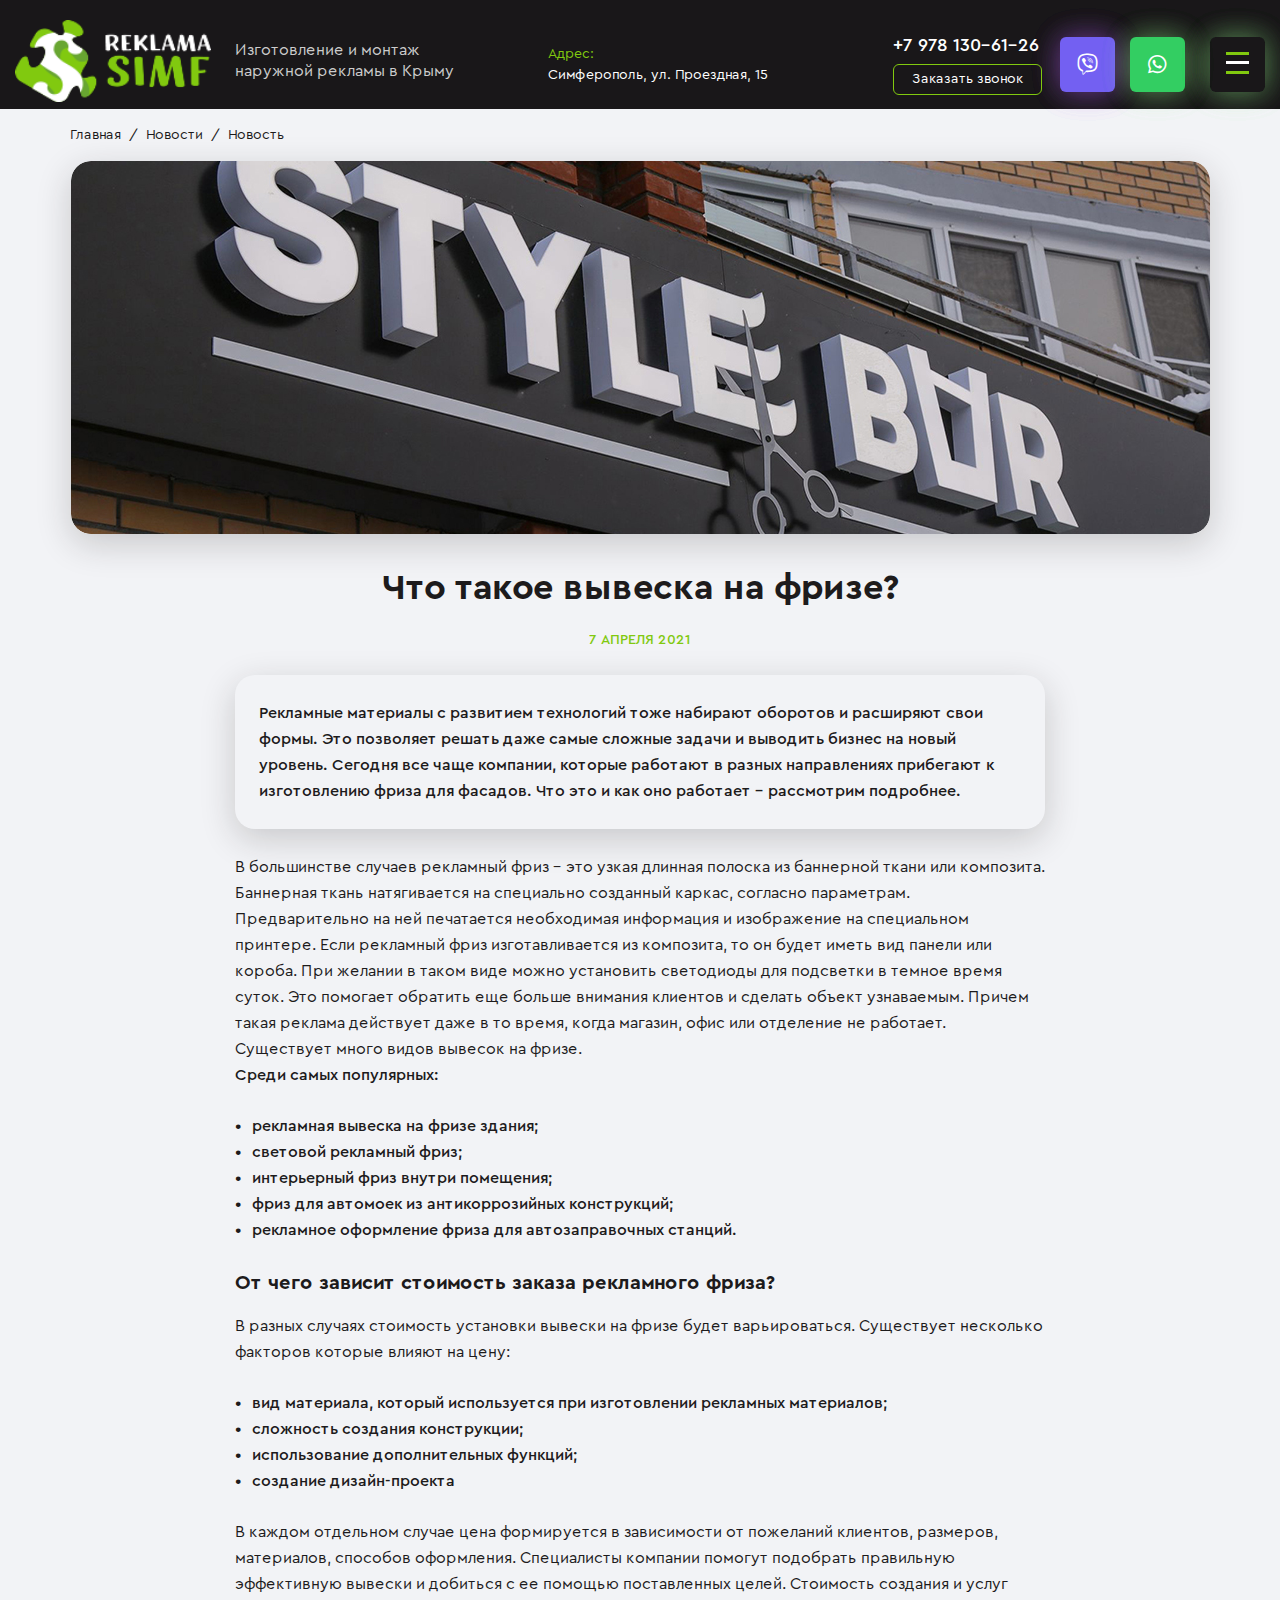
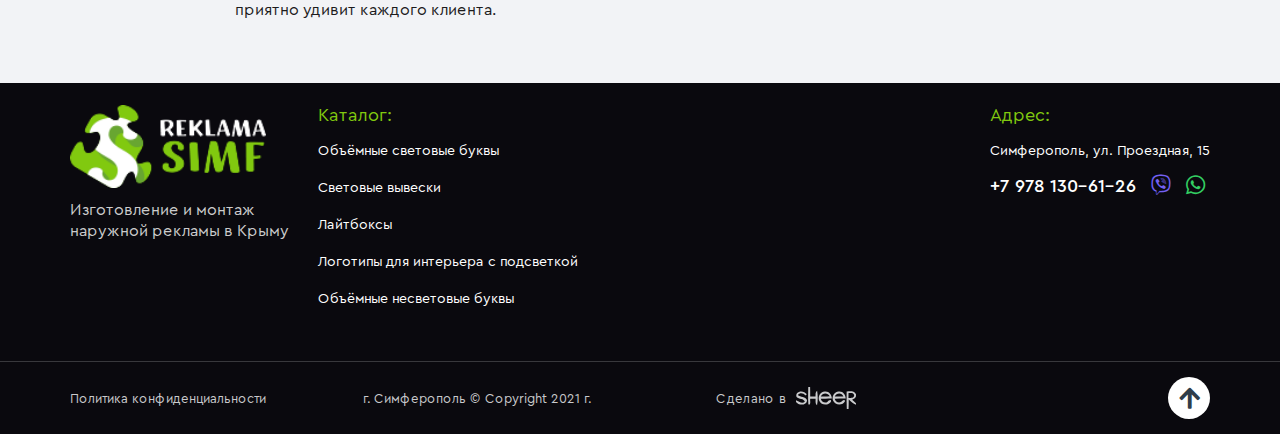
<file: article.html>
<!DOCTYPE html>
<!--[if lt IE 7]><html lang="ru" class="lt-ie9 lt-ie8 lt-ie7"><![endif]-->
<!--[if IE 7]><html lang="ru" class="lt-ie9 lt-ie8"><![endif]-->
<!--[if IE 8]><html lang="ru" class="lt-ie9"><![endif]-->
<!--[if gt IE 8]><!-->
<html lang="ru">
<!--<![endif]-->
<head>
	<meta charset="utf-8" />
	<title>Заголовок</title>
	<meta name="description" content="" />
	<meta http-equiv="X-UA-Compatible" content="IE=edge" />
	<meta name="viewport" content="width=device-width, initial-scale=1.0" />
	<link rel="shortcut icon" href="favicon.png" />
	<link rel="stylesheet" href="libs/bootstrap/bootstrap-grid.css" />
	<link rel="stylesheet" href="libs/fontawesome-free-5.12.0-web/css/all.min.css" />
	<link rel="stylesheet" href="libs/fancybox/jquery.fancybox.css" />
	<link rel="stylesheet" href="libs/slick-1.5.9/slick/slick.css" />
	<link rel="stylesheet" href="libs/slick-1.5.9/slick/slick-theme.css" />
	<link rel="stylesheet" href="css/fonts.css" />
	<link rel="stylesheet" href="css/main.css?ver=1.2" />
	<link rel="stylesheet" href="css/media.css?ver=1.2" />  
</head>
<body>

	<div class="wrapper wrapper_page">
 
		<header class="header header_page default">
			<div class="container container_big"> 
				<div class="row align-items-center">
					<div class="col-lg-5 col-md-6 col-3"> 
						<div class="logo-wrap">
							<a href="#" class="logo">
								<img src="img/logo.png" alt="alt">
							</a>
							<div class="logo-descr">Изготовление и монтаж наружной рекламы в Крыму</div>
						</div>
					</div>
					<div class="col-lg-3 hidden-tablet">
						<div class="header__title">Адрес:</div>
						<p>Симферополь, ул. Проездная, 15</p>
					</div>
					<div class="col-lg-4 col-md-6 col-9">
						<div class="header__right">
							<div class="header__contacts">
								<a href="tel:+79781306126" class="phone-main"><i class="fas fa-phone"></i>+7 978 130-61-26</a>
								<a href="#callback" class="btn-simple fancybox">Заказать звонок</a>
							</div>
							<a href="#" class="btn-social btn-social_viber">
								<i class="fab fa-viber"></i>
							</a>
							<a href="#" class="btn-social btn-social_whatsapp">
								<i class="fab fa-whatsapp"></i>
							</a>
							<span class="btn_nav">
								<span class='sandwich'>
									<span class='sw-topper'></span>
									<span class='sw-bottom'></span>
									<span class='sw-footer'></span>
								</span>
							</span>
						</div>
					</div>
				</div>
			</div>
		</header>

		<div class="article">
			<div class="container">
				<ul class="breadcumbs">
					<li><a href="#">Главная</a><span>/</span></li>
					<li><a href="#">Новости</a><span>/</span></li>
					<li>Новость</li>
				</ul>
				<div class="article__image">
					<img src="img/article1.jpg" alt="alt">
				</div>
				<div class="article__content">
					<div class="title-page">Что такое вывеска на фризе?</div>
					<div class="article__date">7 АПРЕЛЯ 2021</div>
					<div class="block-text">Рекламные материалы с развитием технологий тоже набирают оборотов и расширяют свои формы. Это позволяет решать даже самые сложные задачи и выводить бизнес на новый уровень. Сегодня все чаще компании, которые работают в разных направлениях прибегают к изготовлению фриза для фасадов. Что это и как оно работает – рассмотрим подробнее.</div>
					<p>В большинстве случаев рекламный фриз – это узкая длинная полоска из баннерной ткани или композита. Баннерная ткань натягивается на специально созданный каркас, согласно параметрам. Предварительно на ней печатается необходимая информация и изображение на специальном принтере. Если рекламный фриз изготавливается из композита, то он будет иметь вид панели или короба. При желании в таком виде можно установить светодиоды для подсветки в темное время суток. Это помогает обратить еще больше внимания клиентов и сделать объект узнаваемым. Причем такая реклама действует даже в то время, когда магазин, офис или отделение не работает. Существует много видов вывесок на фризе. <br><strong>Среди самых популярных:</strong></p>
					
					<ul>
						<li>рекламная вывеска на фризе здания;</li>
						<li>световой рекламный фриз;</li>
						<li>интерьерный фриз внутри помещения;</li>
						<li>фриз для автомоек из антикоррозийных конструкций;</li>
						<li>рекламное оформление фриза для автозаправочных станций.</li>
					</ul>
					<div class="title-small">От чего зависит стоимость заказа рекламного фриза?</div>
					<p>В разных случаях стоимость установки вывески на фризе будет варьироваться. Существует несколько факторов которые влияют на цену:</p>
					<ul>
						<li> вид материала, который используется при изготовлении рекламных материалов;</li>
						<li>сложность создания конструкции;</li>
						<li>использование дополнительных функций;</li>
						<li>создание дизайн-проекта</li>
					</ul>
					<p>В каждом отдельном случае цена формируется в зависимости от пожеланий клиентов, размеров, материалов, способов оформления. Специалисты компании помогут подобрать правильную эффективную вывески и добиться с ее помощью поставленных целей. Стоимость создания и услуг приятно удивит каждого клиента.</p>
				</div>
			</div>
		</div>

		<footer class="footer">
			<div class="container">
				<div class="row">
					<div class="col-lg-3 col-md-4">
						<div class="footer__logo">
							<a href="#" class="logo">
								<img src="img/logo.png" alt="alt">
							</a>
							<div class="logo-descr">Изготовление и монтаж наружной рекламы в Крыму</div>
						</div>
					</div>
					<div class="col-lg-6 col-md-4 col-6">
						<div class="footer__center">
							<div class="footer__title">Каталог: </div>
							<ul class="footer__list">
								<li><a href="#">Объёмные световые буквы</a></li>
								<li><a href="#">Световые вывески</a></li>
								<li><a href="#">Лайтбоксы</a></li>
								<li><a href="#">Логотипы для интерьера с подсветкой</a></li>
								<li><a href="#">Объёмные несветовые буквы</a></li>
							</ul>
						</div>
					</div>
					<div class="col-lg-3 col-md-4 col-6">
						<div class="footer__right">
							<div class="footer__title">Адрес: </div>
							<p>Симферополь, ул. Проездная, 15</p>
							<div class="footer__contacts">
								<a href="tel:+79781306126" class="phone-footer">+7 978 130-61-26</a>
								<ul class="list-social">
									<li><a href="#" class="list-social__viber"><i class="fab fa-viber"></i></a></li>
									<li><a href="#" class="list-social__whatsapp"><i class="fab fa-whatsapp"></i></a></li>
								</ul>
							</div>
						</div>
					</div>
				</div>
			</div>
			<div class="footer__bottom">
				<div class="container">
					<div class="row align-items-center">
						<div class="col-lg-3 col-md-6">
							<a href="#">Политика конфиденциальности</a>
						</div>
						<div class="col-lg-3 col-md-6">
							<p>г. Симферополь © Copyright  2021 г.</p>
						</div>
						<div class="col-lg-3 col-md-6">
							<div class="create">Сделано в <img src="img/copy.svg" alt="alt"></div>
						</div>
						<div class="col-lg-3 align_right col-md-6">
							<a href="#" class="btn_top"><i class="fa fa-arrow-up"></i></a>
						</div>
					</div>
				</div>
			</div>
		</footer>
		
	</div>

	<div id="callback" class="modal-block">
		<div class="modal-wrap">
			<div class="block-form">
				<div class="block-form__title">Заказать звонок</div>
				<form>
					<div class="item-form">
						<input type="text" placeholder="Имя" required="required">
					</div>
					<div class="item-form">
						<input type="text" placeholder="Телефон" class="input-phone" required="required">
					</div>
					<button class="btn-main" type="submit">Отправить</button>
					<div class="checkbox-wrap">
						<div class="checkbox">
							<label>
								<input type="checkbox" required="required" checked="checked" />
								<span>Согласие на обработку персональных данных</span>
							</label>
						</div>
					</div>
				</form>
			</div>
		</div>
	</div>

	<!--[if lt IE 9]>
	<script src="libs/html5shiv/es5-shim.min.js"></script>
	<script src="libs/html5shiv/html5shiv.min.js"></script>
	<script src="libs/html5shiv/html5shiv-printshiv.min.js"></script>
	<script src="libs/respond/respond.min.js"></script>
<![endif]-->
<script src="libs/jquery/jquery-1.11.1.min.js"></script>
<script src="libs/jquery-mousewheel/jquery.mousewheel.min.js"></script>
<script src="libs/fancybox/jquery.fancybox.pack.js"></script>
<script src="libs/slick-1.5.9/slick/slick.min.js"></script>
<script src="libs/scroll2id/PageScroll2id.min.js"></script>
<script src="libs/mask/jquery.maskedinput.js"></script>
<script src="libs/jQueryFormStyler-master/jquery.formstyler.min.js"></script>
<script src="js/common.js?ver=1.3"></script>
<!-- Yandex.Metrika counter --><!-- /Yandex.Metrika counter -->
<!-- Google Analytics counter --><!-- /Google Analytics counter -->
</body>
</html>
</file>
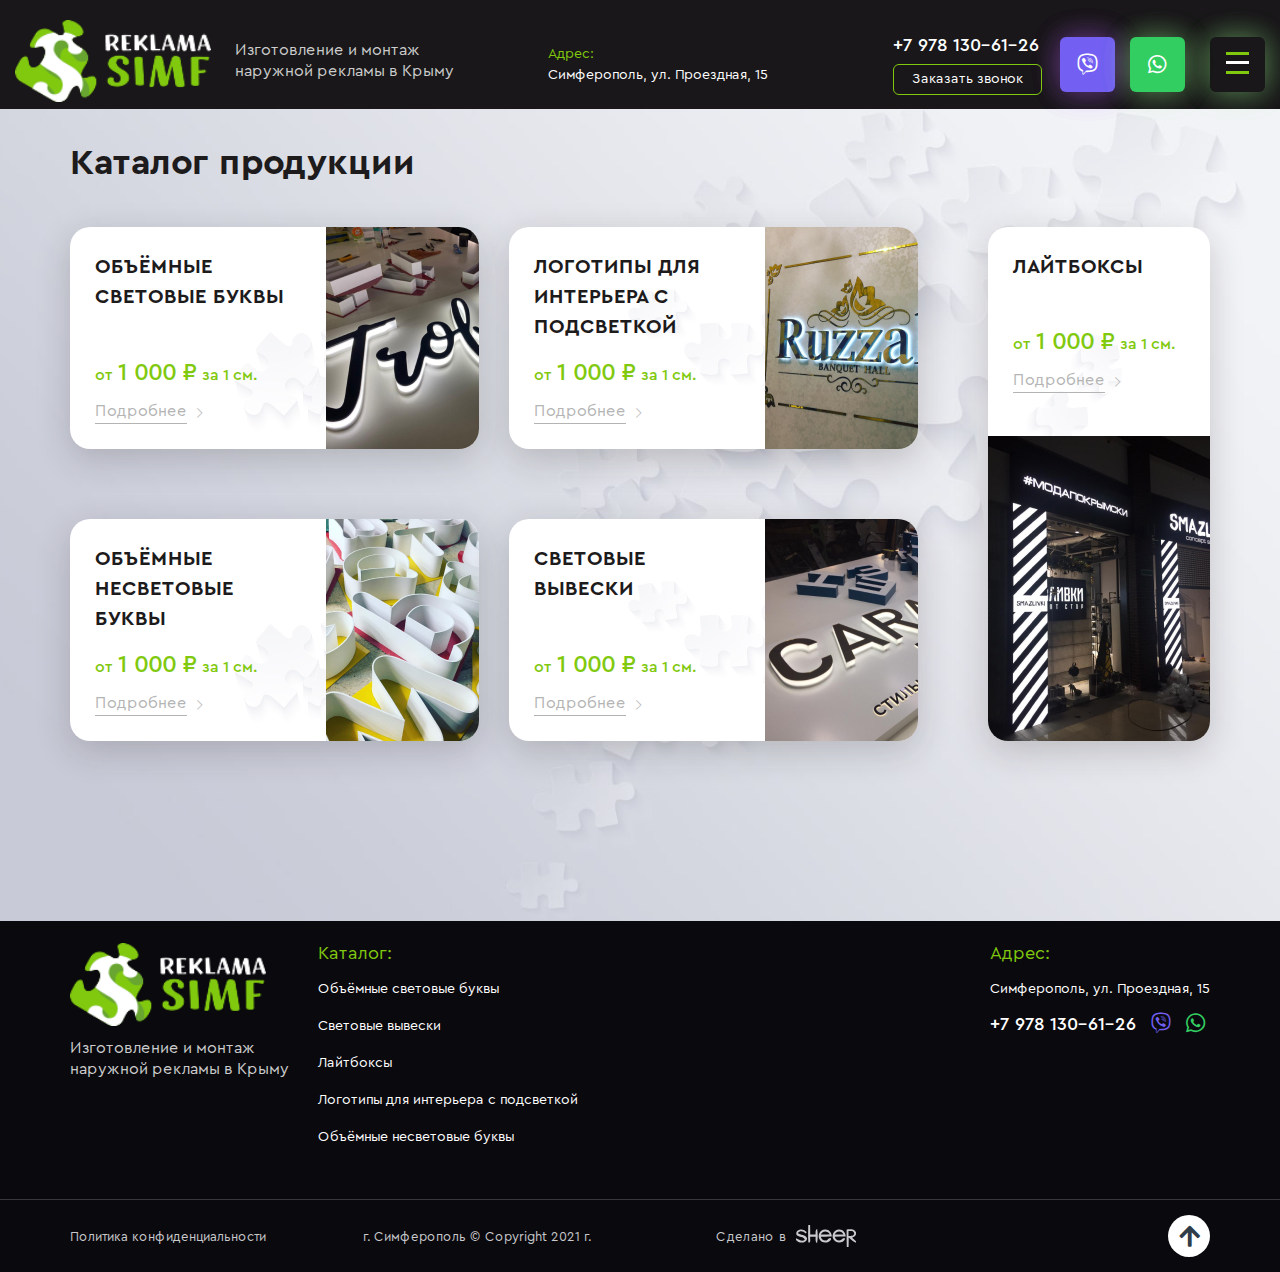
<file: catalog.html>
<!DOCTYPE html>
<!--[if lt IE 7]><html lang="ru" class="lt-ie9 lt-ie8 lt-ie7"><![endif]-->
<!--[if IE 7]><html lang="ru" class="lt-ie9 lt-ie8"><![endif]-->
<!--[if IE 8]><html lang="ru" class="lt-ie9"><![endif]-->
<!--[if gt IE 8]><!-->
<html lang="ru">
<!--<![endif]-->
<head>
	<meta charset="utf-8" />
	<title>Заголовок</title>
	<meta name="description" content="" />
	<meta http-equiv="X-UA-Compatible" content="IE=edge" />
	<meta name="viewport" content="width=device-width, initial-scale=1.0" />
	<link rel="shortcut icon" href="favicon.png" />
	<link rel="stylesheet" href="libs/bootstrap/bootstrap-grid.css" />
	<link rel="stylesheet" href="libs/fontawesome-free-5.12.0-web/css/all.min.css" />
	<link rel="stylesheet" href="libs/fancybox/jquery.fancybox.css" />
	<link rel="stylesheet" href="libs/slick-1.5.9/slick/slick.css" />
	<link rel="stylesheet" href="libs/slick-1.5.9/slick/slick-theme.css" />
	<link rel="stylesheet" href="css/fonts.css" />
	<link rel="stylesheet" href="css/main.css?ver=1.10" />
	<link rel="stylesheet" href="css/media.css?ver=1.10" />  
</head>
<body>

	<div class="wrapper wrapper_page">
 
		<header class="header header_page default">
			<div class="container container_big"> 
				<div class="row align-items-center">
					<div class="col-lg-5 col-md-6 col-3"> 
						<div class="logo-wrap">
							<a href="#" class="logo">
								<img src="img/logo.png" alt="alt">
							</a>
							<div class="logo-descr">Изготовление и монтаж наружной рекламы в Крыму</div>
						</div>
					</div>
					<div class="col-lg-3 hidden-tablet">
						<div class="header__title">Адрес:</div>
						<p>Симферополь, ул. Проездная, 15</p>
					</div>
					<div class="col-lg-4 col-md-6 col-9">
						<div class="header__right">
							<div class="header__contacts">
								<a href="tel:+79781306126" class="phone-main"><i class="fas fa-phone"></i>+7 978 130-61-26</a>
								<a href="#callback" class="btn-simple fancybox">Заказать звонок</a>
							</div>
							<a href="#" class="btn-social btn-social_viber">
								<i class="fab fa-viber"></i>
							</a>
							<a href="#" class="btn-social btn-social_whatsapp">
								<i class="fab fa-whatsapp"></i>
							</a>
							<span class="btn_nav">
								<span class='sandwich'>
									<span class='sw-topper'></span>
									<span class='sw-bottom'></span>
									<span class='sw-footer'></span>
								</span>
							</span>
						</div>
					</div>
				</div>
			</div>
		</header>

		<div class="catalog catalog_page">
			<div class="container">
				<div class="title-page">Каталог продукции</div>
				<div class="row row_catalog">
					<div class="col-lg-9">
						<div class="row">
							<div class="col-md-6">
								<div class="item-catalog item-catalog_page">
									<span class="item-catalog__name">Объёмные световые буквы</span>
									<span class="item-catalog__price">от <span>1 000 ₽</span> за 1 см. </span>
									<a href="#" class="link-main">Подробнее <i class="fal fa-chevron-right"></i></a>
									<span class="item-catalog__image">
										<img src="img/catalog1.jpg" alt="alt">
									</span>
								</div>
							</div>
							<div class="col-md-6">
								<div class="item-catalog item-catalog_page">
									<span class="item-catalog__name">Логотипы для интерьера с подсветкой</span>
									<span class="item-catalog__price">от <span>1 000 ₽</span> за 1 см. </span>
									<a href="#" class="link-main">Подробнее <i class="fal fa-chevron-right"></i></a>
									<span class="item-catalog__image">
										<img src="img/catalog2.jpg" alt="alt">
									</span>
								</div>
							</div>
							<div class="col-md-6">
								<div class="item-catalog item-catalog_page">
									<span class="item-catalog__name">Объёмные несветовые буквы</span>
									<span class="item-catalog__price">от <span>1 000 ₽</span> за 1 см. </span>
									<a href="#" class="link-main">Подробнее <i class="fal fa-chevron-right"></i></a>
									<span class="item-catalog__image">
										<img src="img/catalog3.jpg" alt="alt">
									</span>
								</div>
							</div>
							<div class="col-md-6">
								<div class="item-catalog item-catalog_page">
									<span class="item-catalog__name">Световые вывески</span>
									<span class="item-catalog__price">от <span>1 000 ₽</span> за 1 см. </span>
									<a href="#" class="link-main">Подробнее <i class="fal fa-chevron-right"></i></a>
									<span class="item-catalog__image">
										<img src="img/catalog4.jpg" alt="alt">
									</span>
								</div>
							</div>
						</div>
					</div>
					<div class="col-lg-3 col-md-6 catalog__right">
						<div class="item-catalog item-catalog_page">
							<span class="item-catalog__name">Лайтбоксы</span>
							<span class="item-catalog__price">от <span>1 000 ₽</span> за 1 см. </span>
							<a href="#" class="link-main">Подробнее <i class="fal fa-chevron-right"></i></a>
							<span class="item-catalog__image">
								<img src="img/catalog5.jpg" alt="alt">
							</span>
						</div>
					</div>
				</div>
			</div>
		</div>

		<footer class="footer">
			<div class="container">
				<div class="row">
					<div class="col-lg-3 col-md-4">
						<div class="footer__logo">
							<a href="#" class="logo">
								<img src="img/logo.png" alt="alt">
							</a>
							<div class="logo-descr">Изготовление и монтаж наружной рекламы в Крыму</div>
						</div>
					</div>
					<div class="col-lg-6 col-md-4 col-6">
						<div class="footer__center">
							<div class="footer__title">Каталог: </div>
							<ul class="footer__list">
								<li><a href="#">Объёмные световые буквы</a></li>
								<li><a href="#">Световые вывески</a></li>
								<li><a href="#">Лайтбоксы</a></li>
								<li><a href="#">Логотипы для интерьера с подсветкой</a></li>
								<li><a href="#">Объёмные несветовые буквы</a></li>
							</ul>
						</div>
					</div>
					<div class="col-lg-3 col-md-4 col-6">
						<div class="footer__right">
							<div class="footer__title">Адрес: </div>
							<p>Симферополь, ул. Проездная, 15</p>
							<div class="footer__contacts">
								<a href="tel:+79781306126" class="phone-footer">+7 978 130-61-26</a>
								<ul class="list-social">
									<li><a href="#" class="list-social__viber"><i class="fab fa-viber"></i></a></li>
									<li><a href="#" class="list-social__whatsapp"><i class="fab fa-whatsapp"></i></a></li>
								</ul>
							</div>
						</div>
					</div>
				</div>
			</div>
			<div class="footer__bottom">
				<div class="container">
					<div class="row align-items-center">
						<div class="col-lg-3 col-md-6">
							<a href="#">Политика конфиденциальности</a>
						</div>
						<div class="col-lg-3 col-md-6">
							<p>г. Симферополь © Copyright  2021 г.</p>
						</div>
						<div class="col-lg-3 col-md-6">
							<div class="create">Сделано в <img src="img/copy.svg" alt="alt"></div>
						</div>
						<div class="col-lg-3 align_right col-md-6">
							<a href="#" class="btn_top"><i class="fa fa-arrow-up"></i></a>
						</div>
					</div>
				</div>
			</div>
		</footer>
		
	</div>

	<div id="callback" class="modal-block">
		<div class="modal-wrap">
			<div class="block-form">
				<div class="block-form__title">Заказать звонок</div>
				<form>
					<div class="item-form">
						<input type="text" placeholder="Имя" required="required">
					</div>
					<div class="item-form">
						<input type="text" placeholder="Телефон" class="input-phone" required="required">
					</div>
					<button class="btn-main" type="submit">Отправить</button>
					<div class="checkbox-wrap">
						<div class="checkbox">
							<label>
								<input type="checkbox" required="required" checked="checked" />
								<span>Согласие на обработку персональных данных</span>
							</label>
						</div>
					</div>
				</form>
			</div>
		</div>
	</div>

	<!--[if lt IE 9]>
	<script src="libs/html5shiv/es5-shim.min.js"></script>
	<script src="libs/html5shiv/html5shiv.min.js"></script>
	<script src="libs/html5shiv/html5shiv-printshiv.min.js"></script>
	<script src="libs/respond/respond.min.js"></script>
<![endif]-->
<script src="libs/jquery/jquery-1.11.1.min.js"></script>
<script src="libs/jquery-mousewheel/jquery.mousewheel.min.js"></script>
<script src="libs/fancybox/jquery.fancybox.pack.js"></script>
<script src="libs/slick-1.5.9/slick/slick.min.js"></script>
<script src="libs/scroll2id/PageScroll2id.min.js"></script>
<script src="libs/mask/jquery.maskedinput.js"></script>
<script src="libs/jQueryFormStyler-master/jquery.formstyler.min.js"></script>
<script src="js/common.js?ver=1.3"></script>
<!-- Yandex.Metrika counter --><!-- /Yandex.Metrika counter -->
<!-- Google Analytics counter --><!-- /Google Analytics counter -->
</body>
</html>
</file>
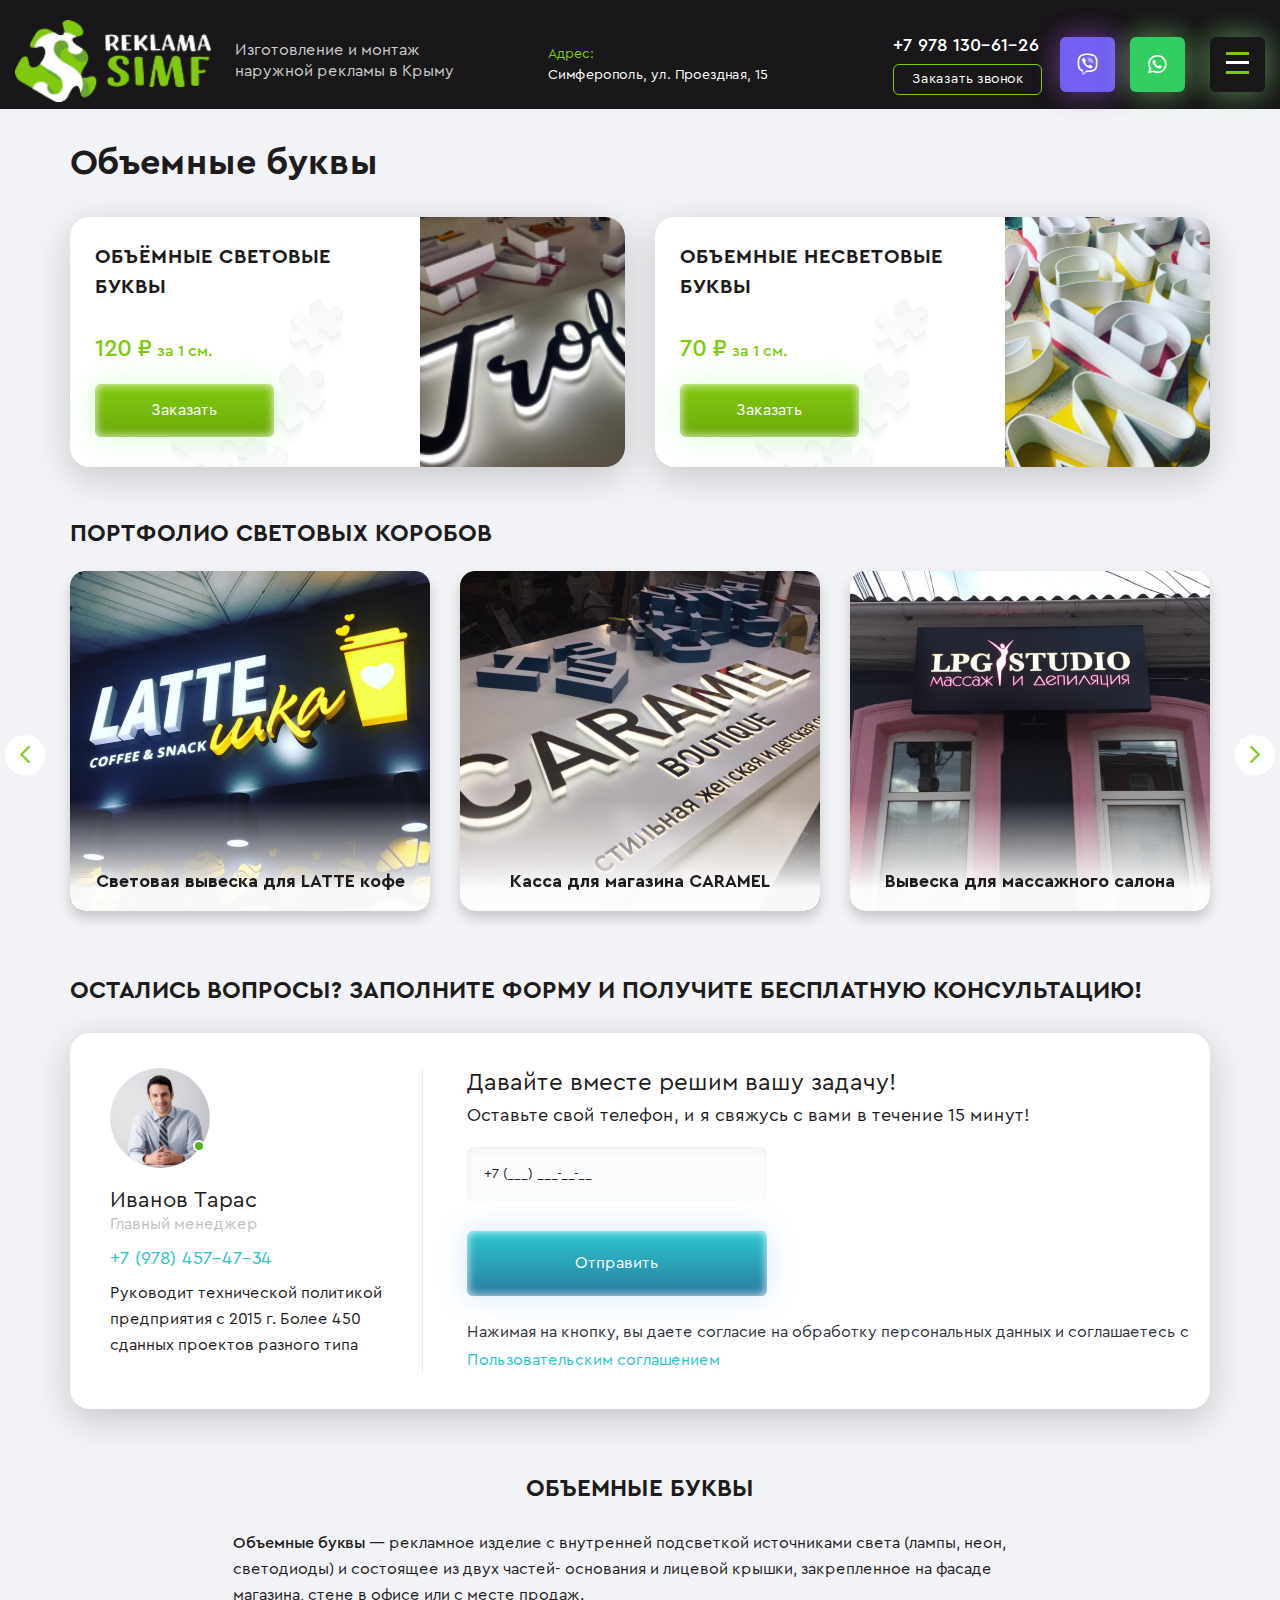
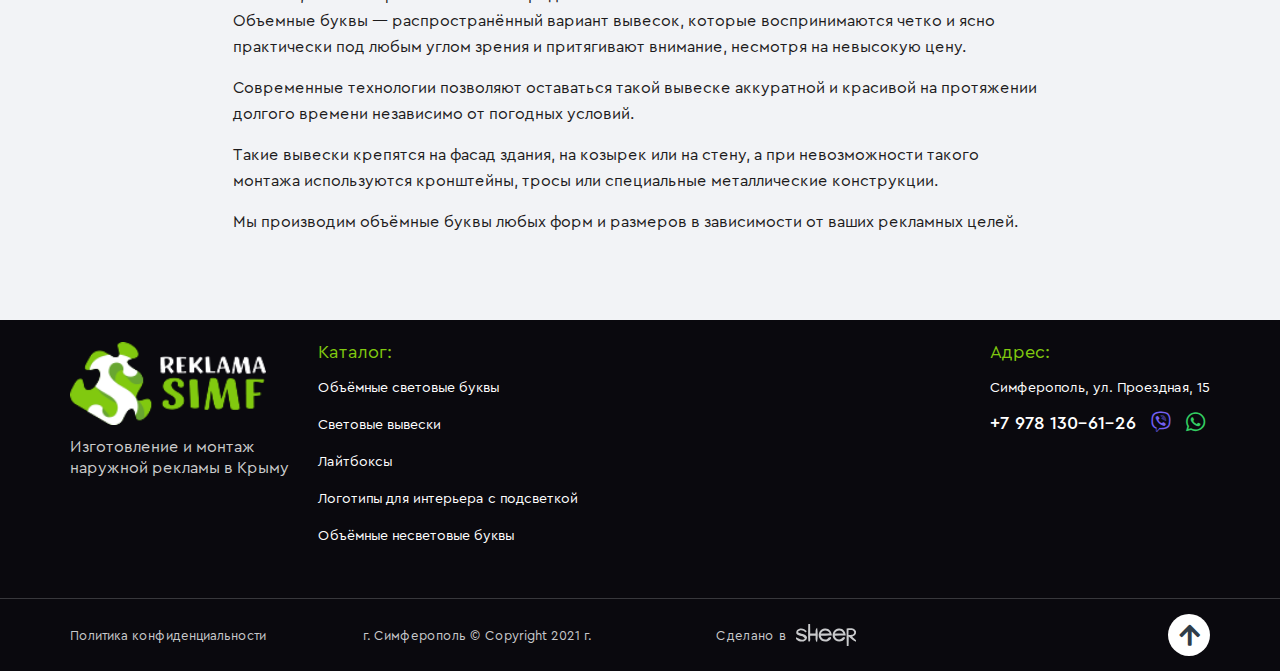
<file: category-letters.html>
<!DOCTYPE html>
<!--[if lt IE 7]><html lang="ru" class="lt-ie9 lt-ie8 lt-ie7"><![endif]-->
<!--[if IE 7]><html lang="ru" class="lt-ie9 lt-ie8"><![endif]-->
<!--[if IE 8]><html lang="ru" class="lt-ie9"><![endif]-->
<!--[if gt IE 8]><!-->
<html lang="ru">
<!--<![endif]-->
<head>
	<meta charset="utf-8" />
	<title>Заголовок</title>
	<meta name="description" content="" />
	<meta http-equiv="X-UA-Compatible" content="IE=edge" />
	<meta name="viewport" content="width=device-width, initial-scale=1.0" />
	<link rel="shortcut icon" href="favicon.png" />
	<link rel="stylesheet" href="libs/bootstrap/bootstrap-grid.css" />
	<link rel="stylesheet" href="libs/fontawesome-free-5.12.0-web/css/all.min.css" />
	<link rel="stylesheet" href="libs/fancybox/jquery.fancybox.css" />
	<link rel="stylesheet" href="libs/slick-1.5.9/slick/slick.css" />
	<link rel="stylesheet" href="libs/slick-1.5.9/slick/slick-theme.css" />
	<link rel="stylesheet" href="css/fonts.css" />
	<link rel="stylesheet" href="css/main.css?ver=1.10" />
	<link rel="stylesheet" href="css/media.css?ver=1.10" />  
</head>
<body>

	<div class="wrapper wrapper_page">

		<header class="header header_page default">
			<div class="container container_big"> 
				<div class="row align-items-center">
					<div class="col-lg-5 col-md-6 col-3"> 
						<div class="logo-wrap">
							<a href="#" class="logo">
								<img src="img/logo.png" alt="alt">
							</a>
							<div class="logo-descr">Изготовление и монтаж наружной рекламы в Крыму</div>
						</div>
					</div>
					<div class="col-lg-3 hidden-tablet">
						<div class="header__title">Адрес:</div>
						<p>Симферополь, ул. Проездная, 15</p>
					</div>
					<div class="col-lg-4 col-md-6 col-9">
						<div class="header__right">
							<div class="header__contacts">
								<a href="tel:+79781306126" class="phone-main"><i class="fas fa-phone"></i>+7 978 130-61-26</a>
								<a href="#callback" class="btn-simple fancybox">Заказать звонок</a>
							</div>
							<a href="#" class="btn-social btn-social_viber">
								<i class="fab fa-viber"></i>
							</a>
							<a href="#" class="btn-social btn-social_whatsapp">
								<i class="fab fa-whatsapp"></i>
							</a>
							<span class="btn_nav">
								<span class='sandwich'>
									<span class='sw-topper'></span>
									<span class='sw-bottom'></span>
									<span class='sw-footer'></span>
								</span>
							</span>
						</div>
					</div>
				</div>
			</div>
		</header>

		<div class="category">
			<div class="container">
				<div class="title-page">Объемные буквы</div>
				<div class="category__catalog">
					<div class="row row_catalog row_space-between">
						<div class="col-md-6 col-md-6_width">
							<div class="item-catalog item-catalog_page">
								<span class="item-catalog__name">Объёмные световые буквы</span>
								<span class="item-catalog__price"><span>120 ₽</span> за 1 см.</span>
								<a href="#" class="btn-main btn-main_page">Заказать</a>
								<span class="item-catalog__image">
									<img src="img/catalog1.jpg" alt="alt">
								</span>
							</div>
						</div>
						<div class="col-md-6 col-md-6_width">
							<div class="item-catalog item-catalog_page">
								<span class="item-catalog__name">объемные несветовые буквы</span>
								<span class="item-catalog__price"><span>70 ₽</span> за 1 см.</span>
								<a href="#" class="btn-main btn-main_page">Заказать</a>
								<span class="item-catalog__image">
									<img src="img/catalog1_1.jpg" alt="alt">
								</span>
							</div>
						</div>
					</div>
				</div>
				<div class="portfolio-page__title">портфолио световых коробов</div>
				<ul class="slider-portfolio arrows_page">
					<li>
						<a href="#" class="item-portfolio">
							<img src="img/portf_cat1.jpg" alt="alt">
							<span class="item-portfolio__name">Световая вывеска для LATTE кофе</span>
						</a>
					</li>
					<li>
						<a href="#" class="item-portfolio">
							<img src="img/portf_cat2.jpg" alt="alt">
							<span class="item-portfolio__name">Касса для магазина CARAMEL</span>
						</a>
					</li>
					<li>
						<a href="#" class="item-portfolio">
							<img src="img/portf_cat3.jpg" alt="alt">
							<span class="item-portfolio__name">Вывеска для массажного салона</span>
						</a>
					</li>
					<li>
						<a href="#" class="item-portfolio">
							<img src="img/portf_cat1.jpg" alt="alt">
							<span class="item-portfolio__name">Световая вывеска для LATTE кофе</span>
						</a>
					</li>
				</ul>
				<div class="portfolio-page__title">остались вопросы? заполните форму и получите бесплатную консультацию!</div>
				<div class="consult-block">
					<div class="consult-block__left">
						<div class="image-conuslt">
							<img src="img/consult.jpg" alt="alt">
						</div>
						<div class="title-consult">Иванов Тарас</div>
						<div class="descr-consult">Главный менеджер</div>
						<div class="contact-consult"><a href="tel:+79784574734">+7 (978) 457-47-34</a></div>
						<div class="text-consult">
							<p>Руководит технической политикой предприятия с 2015 г. Более 450 сданных проектов разного типа</p>
						</div>
					</div>
					<div class="consult-block__right">
						<div class="consult-block__title">Давайте вместе решим вашу задачу!</div>
						<div class="consult-block__descr">Оставьте свой телефон, и я свяжусь с вами в течение 15 минут!</div>
						<form>
							<div class="item-form">
								<input type="text" placeholder="+7 (___) ___-__-__" class="input-phone" required="required">
							</div>
							<button class="btn-main" type="submit">Отправить</button>
							<div class="descr-form">Нажимая на кнопку, вы даете согласие на обработку персональных данных и соглашаетесь с <br><a href="#">Пользовательским соглашением</a> </div>
						</form>
					</div>
				</div>
				<div class="portfolio-page__title portfolio-page__title_bottom">объемные буквы</div>
				<div class="text-category">
					<p><strong>Объемные буквы —</strong> рекламное изделие с внутренней подсветкой источниками света (лампы, неон, светодиоды) и состоящее из двух частей- основания и лицевой крышки, закрепленное на фасаде магазина, стене в офисе или с месте продаж. <br>Объемные буквы — распространённый вариант вывесок, которые воспринимаются четко и ясно практически под любым углом зрения и притягивают внимание, несмотря на невысокую цену.</p>
					<p>Современные технологии позволяют оставаться такой вывеске аккуратной и красивой на протяжении долгого времени независимо от погодных условий.</p>
					<p>Такие вывески крепятся на фасад здания, на козырек или на стену, а при невозможности такого монтажа используются кронштейны, тросы или специальные металлические конструкции.</p>
					<p>Мы производим объёмные буквы любых форм и размеров в зависимости от ваших рекламных целей.</p>
				</div>
			</div>
		</div>

		<footer class="footer">
			<div class="container">
				<div class="row">
					<div class="col-lg-3 col-md-4">
						<div class="footer__logo">
							<a href="#" class="logo">
								<img src="img/logo.png" alt="alt">
							</a>
							<div class="logo-descr">Изготовление и монтаж наружной рекламы в Крыму</div>
						</div>
					</div>
					<div class="col-lg-6 col-md-4 col-6">
						<div class="footer__center">
							<div class="footer__title">Каталог: </div>
							<ul class="footer__list">
								<li><a href="#">Объёмные световые буквы</a></li>
								<li><a href="#">Световые вывески</a></li>
								<li><a href="#">Лайтбоксы</a></li>
								<li><a href="#">Логотипы для интерьера с подсветкой</a></li>
								<li><a href="#">Объёмные несветовые буквы</a></li>
							</ul>
						</div>
					</div>
					<div class="col-lg-3 col-md-4 col-6">
						<div class="footer__right">
							<div class="footer__title">Адрес: </div>
							<p>Симферополь, ул. Проездная, 15</p>
							<div class="footer__contacts">
								<a href="tel:+79781306126" class="phone-footer">+7 978 130-61-26</a>
								<ul class="list-social">
									<li><a href="#" class="list-social__viber"><i class="fab fa-viber"></i></a></li>
									<li><a href="#" class="list-social__whatsapp"><i class="fab fa-whatsapp"></i></a></li>
								</ul>
							</div>
						</div>
					</div>
				</div>
			</div>
			<div class="footer__bottom">
				<div class="container">
					<div class="row align-items-center">
						<div class="col-lg-3 col-md-6">
							<a href="#">Политика конфиденциальности</a>
						</div>
						<div class="col-lg-3 col-md-6">
							<p>г. Симферополь © Copyright  2021 г.</p>
						</div>
						<div class="col-lg-3 col-md-6">
							<div class="create">Сделано в <img src="img/copy.svg" alt="alt"></div>
						</div>
						<div class="col-lg-3 align_right col-md-6">
							<a href="#" class="btn_top"><i class="fa fa-arrow-up"></i></a>
						</div>
					</div>
				</div>
			</div>
		</footer>
		
	</div>

	<div id="callback" class="modal-block">
		<div class="modal-wrap">
			<div class="block-form">
				<div class="block-form__title">Заказать звонок</div>
				<form>
					<div class="item-form">
						<input type="text" placeholder="Имя" required="required">
					</div>
					<div class="item-form">
						<input type="text" placeholder="Телефон" class="input-phone" required="required">
					</div>
					<button class="btn-main" type="submit">Отправить</button>
					<div class="checkbox-wrap">
						<div class="checkbox">
							<label>
								<input type="checkbox" required="required" checked="checked" />
								<span>Согласие на обработку персональных данных</span>
							</label>
						</div>
					</div>
				</form>
			</div>
		</div>
	</div>

	<!--[if lt IE 9]>
	<script src="libs/html5shiv/es5-shim.min.js"></script>
	<script src="libs/html5shiv/html5shiv.min.js"></script>
	<script src="libs/html5shiv/html5shiv-printshiv.min.js"></script>
	<script src="libs/respond/respond.min.js"></script>
<![endif]-->
<script src="libs/jquery/jquery-1.11.1.min.js"></script>
<script src="libs/jquery-mousewheel/jquery.mousewheel.min.js"></script>
<script src="libs/fancybox/jquery.fancybox.pack.js"></script>
<script src="libs/slick-1.5.9/slick/slick.min.js"></script>
<script src="libs/scroll2id/PageScroll2id.min.js"></script>
<script src="libs/mask/jquery.maskedinput.js"></script>
<script src="libs/jQueryFormStyler-master/jquery.formstyler.min.js"></script>
<script src="js/common.js?ver=1.3"></script>
<!-- Yandex.Metrika counter --><!-- /Yandex.Metrika counter -->
<!-- Google Analytics counter --><!-- /Google Analytics counter -->
</body>
</html>
</file>
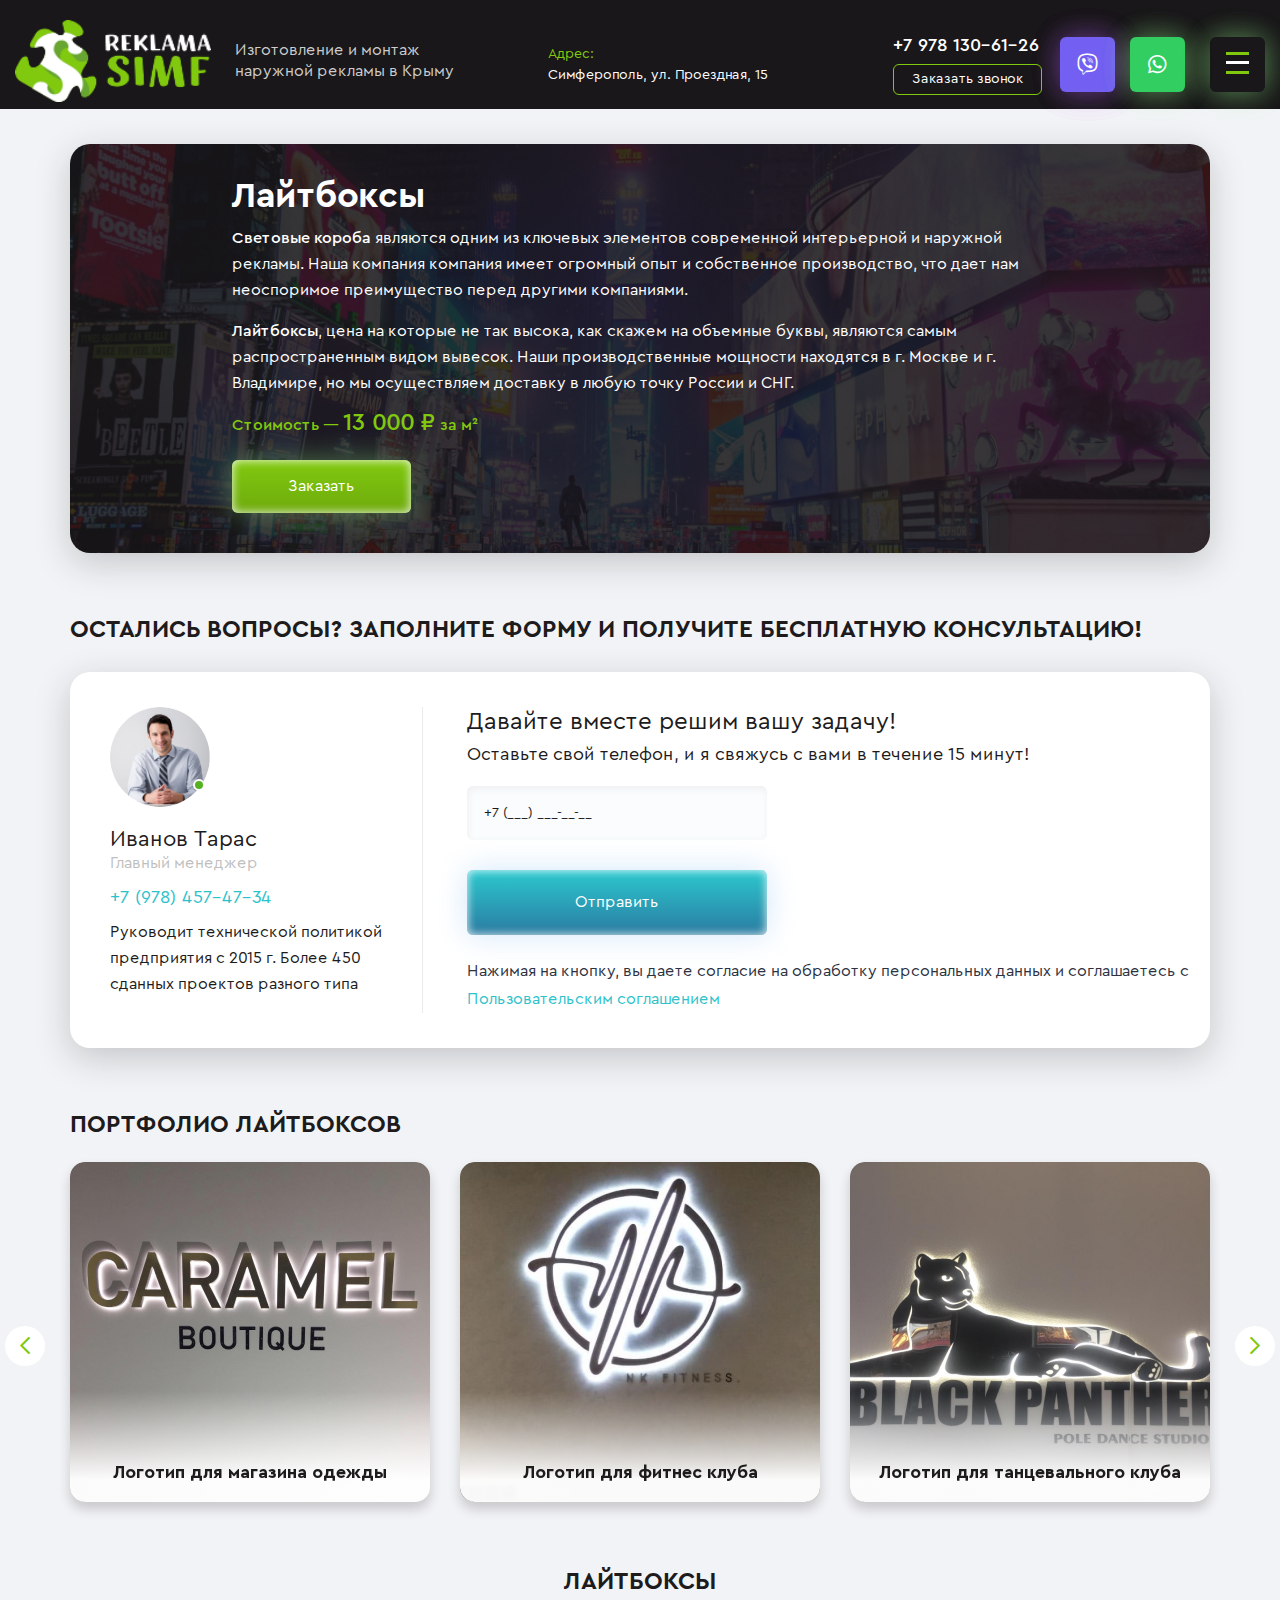
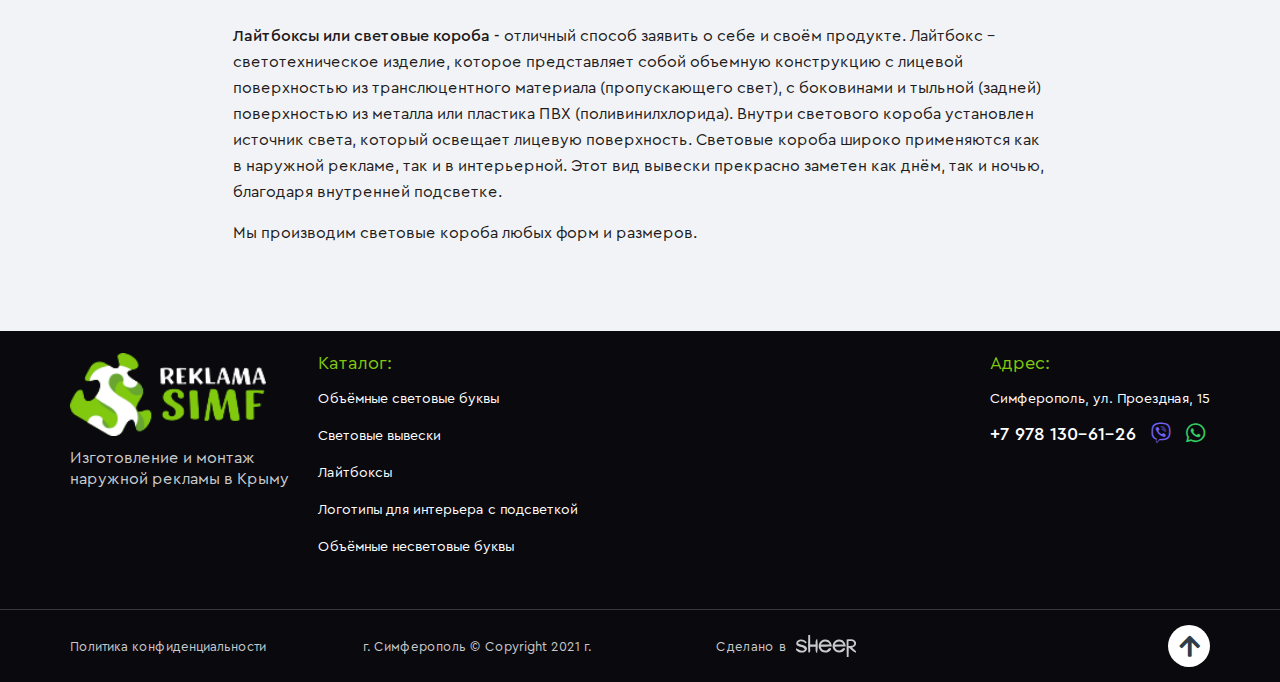
<file: category-lightboxes.html>
<!DOCTYPE html>
<!--[if lt IE 7]><html lang="ru" class="lt-ie9 lt-ie8 lt-ie7"><![endif]-->
<!--[if IE 7]><html lang="ru" class="lt-ie9 lt-ie8"><![endif]-->
<!--[if IE 8]><html lang="ru" class="lt-ie9"><![endif]-->
<!--[if gt IE 8]><!-->
<html lang="ru">
<!--<![endif]-->
<head>
	<meta charset="utf-8" />
	<title>Заголовок</title>
	<meta name="description" content="" />
	<meta http-equiv="X-UA-Compatible" content="IE=edge" />
	<meta name="viewport" content="width=device-width, initial-scale=1.0" />
	<link rel="shortcut icon" href="favicon.png" />
	<link rel="stylesheet" href="libs/bootstrap/bootstrap-grid.css" />
	<link rel="stylesheet" href="libs/fontawesome-free-5.12.0-web/css/all.min.css" />
	<link rel="stylesheet" href="libs/fancybox/jquery.fancybox.css" />
	<link rel="stylesheet" href="libs/slick-1.5.9/slick/slick.css" />
	<link rel="stylesheet" href="libs/slick-1.5.9/slick/slick-theme.css" />
	<link rel="stylesheet" href="css/fonts.css" />
	<link rel="stylesheet" href="css/main.css?ver=1.10" />
	<link rel="stylesheet" href="css/media.css?ver=1.10" />  
</head>
<body>

	<div class="wrapper wrapper_page">

		<header class="header header_page default">
			<div class="container container_big"> 
				<div class="row align-items-center">
					<div class="col-lg-5 col-md-6 col-3"> 
						<div class="logo-wrap">
							<a href="#" class="logo">
								<img src="img/logo.png" alt="alt">
							</a>
							<div class="logo-descr">Изготовление и монтаж наружной рекламы в Крыму</div>
						</div>
					</div>
					<div class="col-lg-3 hidden-tablet">
						<div class="header__title">Адрес:</div>
						<p>Симферополь, ул. Проездная, 15</p>
					</div>
					<div class="col-lg-4 col-md-6 col-9">
						<div class="header__right">
							<div class="header__contacts">
								<a href="tel:+79781306126" class="phone-main"><i class="fas fa-phone"></i>+7 978 130-61-26</a>
								<a href="#callback" class="btn-simple fancybox">Заказать звонок</a>
							</div>
							<a href="#" class="btn-social btn-social_viber">
								<i class="fab fa-viber"></i>
							</a>
							<a href="#" class="btn-social btn-social_whatsapp">
								<i class="fab fa-whatsapp"></i>
							</a>
							<span class="btn_nav">
								<span class='sandwich'>
									<span class='sw-topper'></span>
									<span class='sw-bottom'></span>
									<span class='sw-footer'></span>
								</span>
							</span>
						</div>
					</div>
				</div>
			</div>
		</header>

		<div class="category">
			<div class="container">
				<div class="lightbox-block">
					<div class="title-page">Лайтбоксы</div>
					<p><strong>Световые короба</strong> являются одним из ключевых элементов современной интерьерной и наружной рекламы. Наша компания компания имеет огромный опыт и собственное производство, что дает нам неоспоримое преимущество перед другими компаниями. </p>
					<p><strong>Лайтбоксы</strong>, цена на которые не так высока, как скажем на объемные буквы, являются самым распространенным видом вывесок. Наши производственные мощности находятся в г. Москве и г. Владимире, но мы осуществляем доставку в любую точку России и СНГ.</p>
					<div class="lightbox-block__price">Стоимость — <span>13 000 ₽</span> за м²</div>
					<a href="#" class="btn-main btn-main_page">Заказать</a>
				</div>
				<div class="portfolio-page__title">остались вопросы? заполните форму и получите бесплатную консультацию!</div>
				<div class="consult-block">
					<div class="consult-block__left">
						<div class="image-conuslt">
							<img src="img/consult.jpg" alt="alt">
						</div>
						<div class="title-consult">Иванов Тарас</div>
						<div class="descr-consult">Главный менеджер</div>
						<div class="contact-consult"><a href="tel:+79784574734">+7 (978) 457-47-34</a></div>
						<div class="text-consult">
							<p>Руководит технической политикой предприятия с 2015 г. Более 450 сданных проектов разного типа</p>
						</div>
					</div>
					<div class="consult-block__right">
						<div class="consult-block__title">Давайте вместе решим вашу задачу!</div>
						<div class="consult-block__descr">Оставьте свой телефон, и я свяжусь с вами в течение 15 минут!</div>
						<form>
							<div class="item-form">
								<input type="text" placeholder="+7 (___) ___-__-__" class="input-phone" required="required">
							</div>
							<button class="btn-main" type="submit">Отправить</button>
							<div class="descr-form">Нажимая на кнопку, вы даете согласие на обработку персональных данных и соглашаетесь с <br><a href="#">Пользовательским соглашением</a> </div>
						</form>
					</div>
				</div>
				<div class="portfolio-page__title">портфолио лайтбоксов</div>
				<ul class="slider-portfolio arrows_page">
					<li>
						<a href="#" class="item-portfolio">
							<img src="img/portf_cat7.jpg" alt="alt">
							<span class="item-portfolio__name">Логотип для магазина одежды</span>
						</a>
					</li>
					<li>
						<a href="#" class="item-portfolio">
							<img src="img/portf_cat8.jpg" alt="alt">
							<span class="item-portfolio__name">Логотип для фитнес клуба</span>
						</a>
					</li>
					<li>
						<a href="#" class="item-portfolio">
							<img src="img/portf_cat9.jpg" alt="alt">
							<span class="item-portfolio__name">Логотип для танцевального клуба</span>
						</a>
					</li>
					<li>
						<a href="#" class="item-portfolio">
							<img src="img/portf_cat7.jpg" alt="alt">
							<span class="item-portfolio__name">Логотип для магазина одежды</span>
						</a>
					</li>
				</ul>
				<div class="portfolio-page__title portfolio-page__title_bottom">лайтбоксы</div>
				<div class="text-category">
					<p><strong>Лайтбоксы или световые короба -</strong> отличный способ заявить о себе и своём продукте. Лайтбокс - светотехническое изделие, которое представляет собой объемную конструкцию с лицевой поверхностью из транслюцентного материала (пропускающего свет), с боковинами и тыльной (задней) поверхностью из металла или пластика ПВХ (поливинилхлорида). Внутри светового короба установлен источник света, который освещает лицевую поверхность. Световые короба широко применяются как в наружной рекламе, так и в интерьерной. Этот вид вывески прекрасно заметен как днём, так и ночью, благодаря внутренней подсветке.</p>
					<p>Мы производим световые короба любых форм и размеров.</p>
				</div>
			</div>
		</div>

		<footer class="footer">
			<div class="container">
				<div class="row">
					<div class="col-lg-3 col-md-4">
						<div class="footer__logo">
							<a href="#" class="logo">
								<img src="img/logo.png" alt="alt">
							</a>
							<div class="logo-descr">Изготовление и монтаж наружной рекламы в Крыму</div>
						</div>
					</div>
					<div class="col-lg-6 col-md-4 col-6">
						<div class="footer__center">
							<div class="footer__title">Каталог: </div>
							<ul class="footer__list">
								<li><a href="#">Объёмные световые буквы</a></li>
								<li><a href="#">Световые вывески</a></li>
								<li><a href="#">Лайтбоксы</a></li>
								<li><a href="#">Логотипы для интерьера с подсветкой</a></li>
								<li><a href="#">Объёмные несветовые буквы</a></li>
							</ul>
						</div>
					</div>
					<div class="col-lg-3 col-md-4 col-6">
						<div class="footer__right">
							<div class="footer__title">Адрес: </div>
							<p>Симферополь, ул. Проездная, 15</p>
							<div class="footer__contacts">
								<a href="tel:+79781306126" class="phone-footer">+7 978 130-61-26</a>
								<ul class="list-social">
									<li><a href="#" class="list-social__viber"><i class="fab fa-viber"></i></a></li>
									<li><a href="#" class="list-social__whatsapp"><i class="fab fa-whatsapp"></i></a></li>
								</ul>
							</div>
						</div>
					</div>
				</div>
			</div>
			<div class="footer__bottom">
				<div class="container">
					<div class="row align-items-center">
						<div class="col-lg-3 col-md-6">
							<a href="#">Политика конфиденциальности</a>
						</div>
						<div class="col-lg-3 col-md-6">
							<p>г. Симферополь © Copyright  2021 г.</p>
						</div>
						<div class="col-lg-3 col-md-6">
							<div class="create">Сделано в <img src="img/copy.svg" alt="alt"></div>
						</div>
						<div class="col-lg-3 align_right col-md-6">
							<a href="#" class="btn_top"><i class="fa fa-arrow-up"></i></a>
						</div>
					</div>
				</div>
			</div>
		</footer>
		
	</div>

	<div id="callback" class="modal-block">
		<div class="modal-wrap">
			<div class="block-form">
				<div class="block-form__title">Заказать звонок</div>
				<form>
					<div class="item-form">
						<input type="text" placeholder="Имя" required="required">
					</div>
					<div class="item-form">
						<input type="text" placeholder="Телефон" class="input-phone" required="required">
					</div>
					<button class="btn-main" type="submit">Отправить</button>
					<div class="checkbox-wrap">
						<div class="checkbox">
							<label>
								<input type="checkbox" required="required" checked="checked" />
								<span>Согласие на обработку персональных данных</span>
							</label>
						</div>
					</div>
				</form>
			</div>
		</div>
	</div>

	<!--[if lt IE 9]>
	<script src="libs/html5shiv/es5-shim.min.js"></script>
	<script src="libs/html5shiv/html5shiv.min.js"></script>
	<script src="libs/html5shiv/html5shiv-printshiv.min.js"></script>
	<script src="libs/respond/respond.min.js"></script>
<![endif]-->
<script src="libs/jquery/jquery-1.11.1.min.js"></script>
<script src="libs/jquery-mousewheel/jquery.mousewheel.min.js"></script>
<script src="libs/fancybox/jquery.fancybox.pack.js"></script>
<script src="libs/slick-1.5.9/slick/slick.min.js"></script>
<script src="libs/scroll2id/PageScroll2id.min.js"></script>
<script src="libs/mask/jquery.maskedinput.js"></script>
<script src="libs/jQueryFormStyler-master/jquery.formstyler.min.js"></script>
<script src="js/common.js?ver=1.3"></script>
<!-- Yandex.Metrika counter --><!-- /Yandex.Metrika counter -->
<!-- Google Analytics counter --><!-- /Google Analytics counter -->
</body>
</html>
</file>
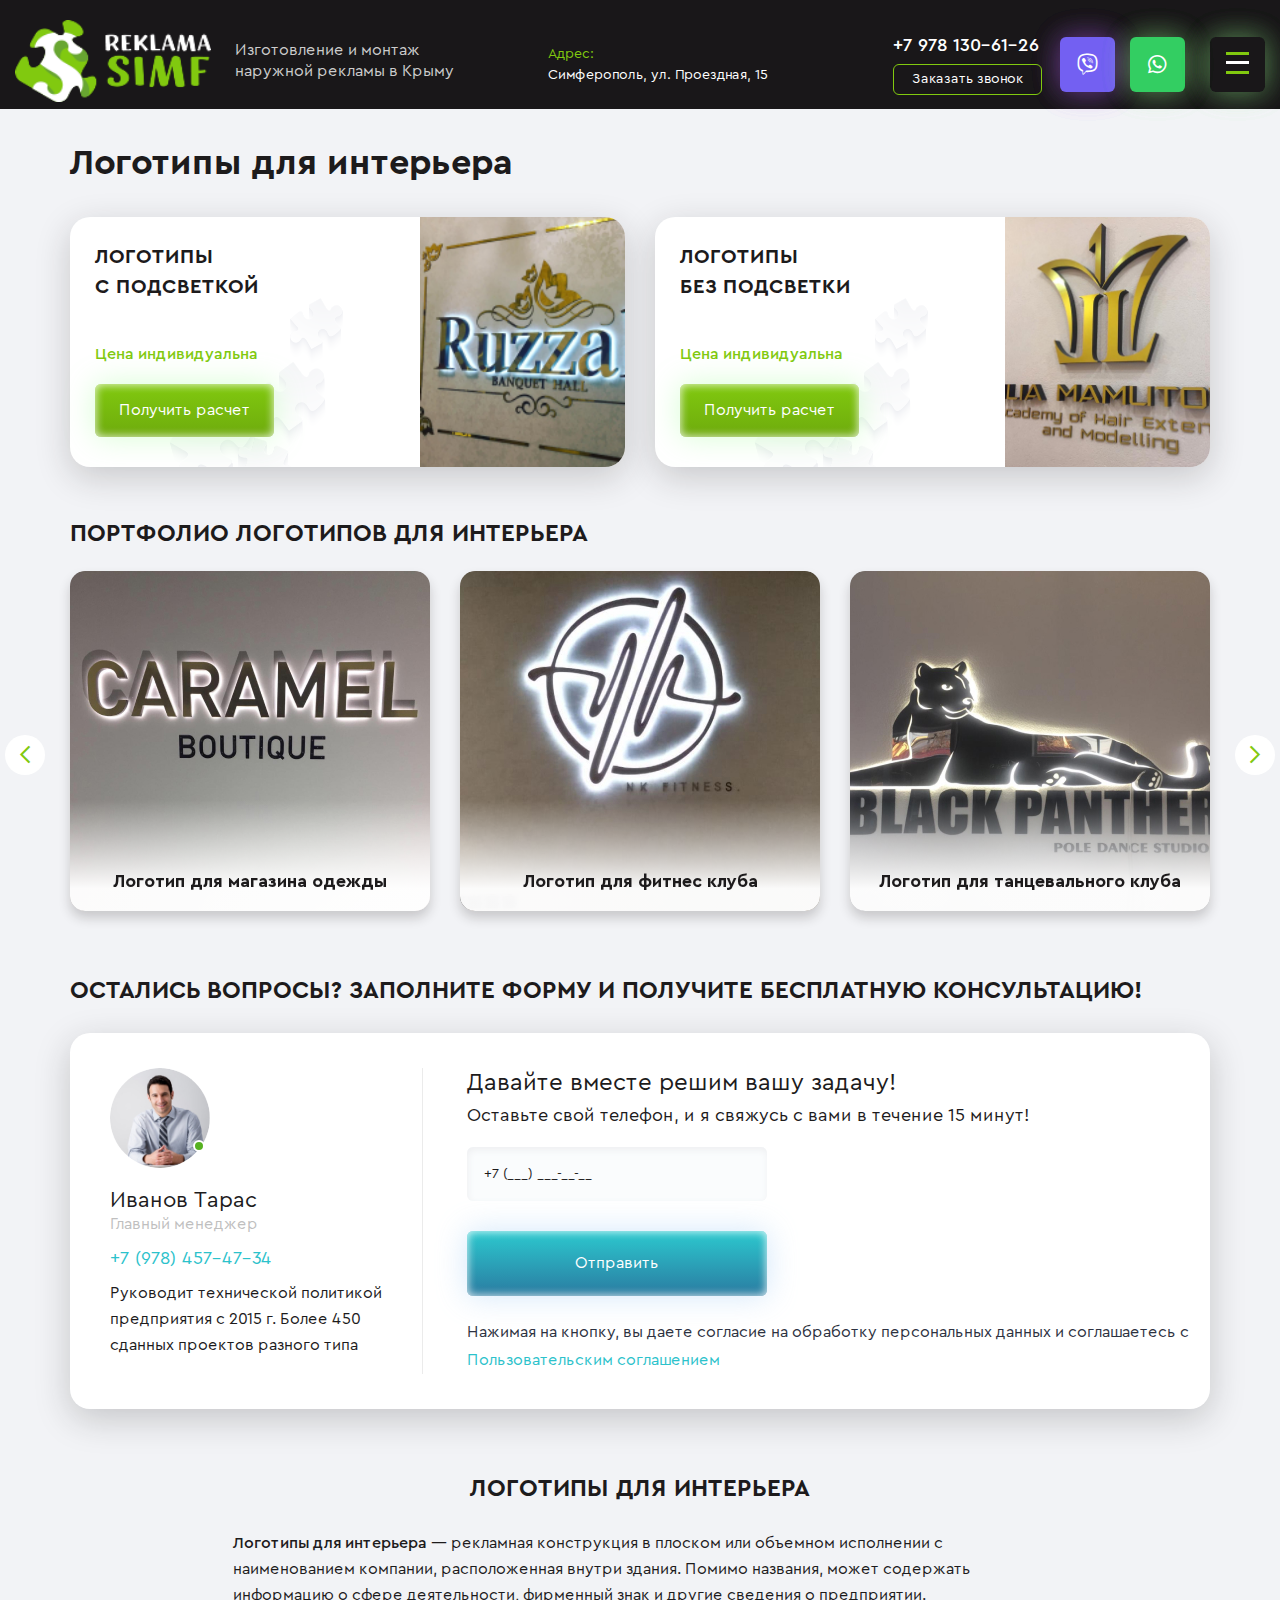
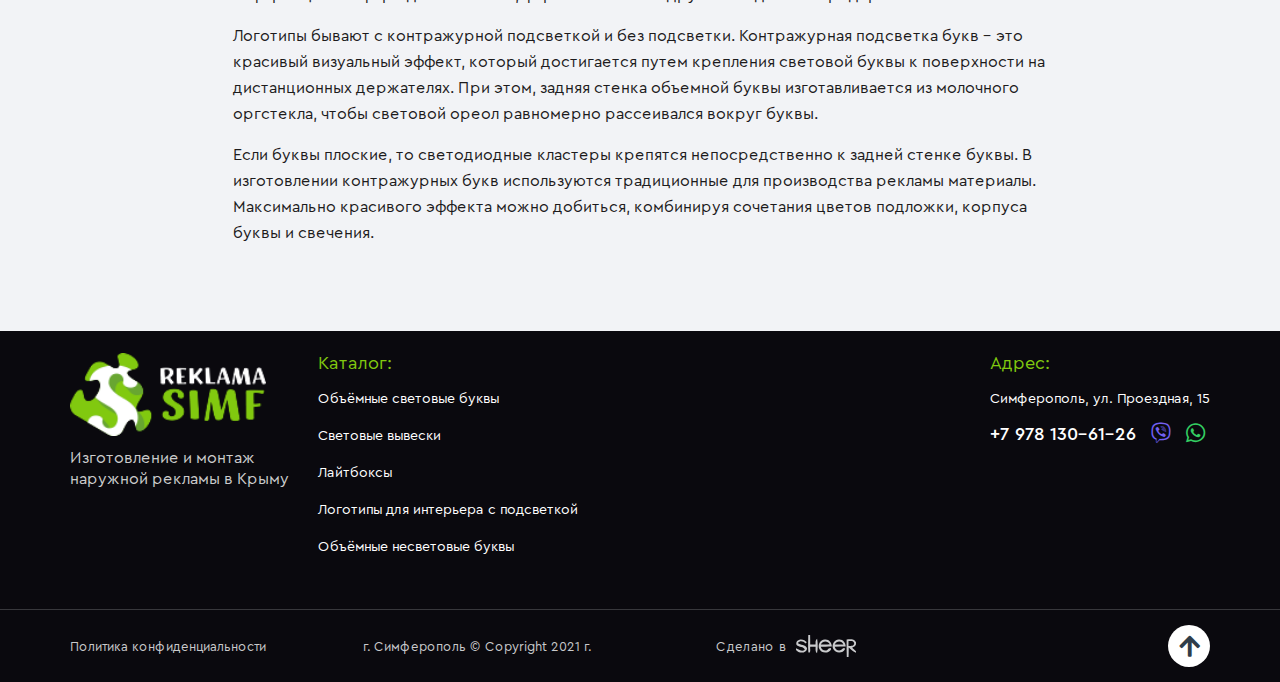
<file: category-logos.html>
<!DOCTYPE html>
<!--[if lt IE 7]><html lang="ru" class="lt-ie9 lt-ie8 lt-ie7"><![endif]-->
<!--[if IE 7]><html lang="ru" class="lt-ie9 lt-ie8"><![endif]-->
<!--[if IE 8]><html lang="ru" class="lt-ie9"><![endif]-->
<!--[if gt IE 8]><!-->
<html lang="ru">
<!--<![endif]-->
<head>
	<meta charset="utf-8" />
	<title>Заголовок</title>
	<meta name="description" content="" />
	<meta http-equiv="X-UA-Compatible" content="IE=edge" />
	<meta name="viewport" content="width=device-width, initial-scale=1.0" />
	<link rel="shortcut icon" href="favicon.png" />
	<link rel="stylesheet" href="libs/bootstrap/bootstrap-grid.css" />
	<link rel="stylesheet" href="libs/fontawesome-free-5.12.0-web/css/all.min.css" />
	<link rel="stylesheet" href="libs/fancybox/jquery.fancybox.css" />
	<link rel="stylesheet" href="libs/slick-1.5.9/slick/slick.css" />
	<link rel="stylesheet" href="libs/slick-1.5.9/slick/slick-theme.css" />
	<link rel="stylesheet" href="css/fonts.css" />
	<link rel="stylesheet" href="css/main.css?ver=1.10" />
	<link rel="stylesheet" href="css/media.css?ver=1.10" />  
</head>
<body>

	<div class="wrapper wrapper_page">

		<header class="header header_page default">
			<div class="container container_big"> 
				<div class="row align-items-center">
					<div class="col-lg-5 col-md-6 col-3"> 
						<div class="logo-wrap">
							<a href="#" class="logo">
								<img src="img/logo.png" alt="alt">
							</a>
							<div class="logo-descr">Изготовление и монтаж наружной рекламы в Крыму</div>
						</div>
					</div>
					<div class="col-lg-3 hidden-tablet">
						<div class="header__title">Адрес:</div>
						<p>Симферополь, ул. Проездная, 15</p>
					</div>
					<div class="col-lg-4 col-md-6 col-9">
						<div class="header__right">
							<div class="header__contacts">
								<a href="tel:+79781306126" class="phone-main"><i class="fas fa-phone"></i>+7 978 130-61-26</a>
								<a href="#callback" class="btn-simple fancybox">Заказать звонок</a>
							</div>
							<a href="#" class="btn-social btn-social_viber">
								<i class="fab fa-viber"></i>
							</a>
							<a href="#" class="btn-social btn-social_whatsapp">
								<i class="fab fa-whatsapp"></i>
							</a>
							<span class="btn_nav">
								<span class='sandwich'>
									<span class='sw-topper'></span>
									<span class='sw-bottom'></span>
									<span class='sw-footer'></span>
								</span>
							</span>
						</div>
					</div>
				</div>
			</div>
		</header>

		<div class="category">
			<div class="container">
				<div class="title-page">Логотипы для интерьера</div>
				<div class="category__catalog">
					<div class="row row_catalog">
						<div class="col-md-6">
							<div class="item-catalog item-catalog_page">
								<span class="item-catalog__name">логотипы <br>с подсветкой</span>
								<span class="item-catalog__price">Цена индивидуальна</span>
								<a href="#" class="btn-main btn-main_page">Получить расчет</a>
								<span class="item-catalog__image">
									<img src="img/catalog2.jpg" alt="alt">
								</span>
							</div>
						</div>
						<div class="col-md-6">
							<div class="item-catalog item-catalog_page">
								<span class="item-catalog__name">логотипы <br>без подсветки</span>
								<span class="item-catalog__price">Цена индивидуальна</span>
								<a href="#" class="btn-main btn-main_page">Получить расчет</a>
								<span class="item-catalog__image">
									<img src="img/catalog2_1.jpg" alt="alt">
								</span>
							</div>
						</div>
					</div>
				</div>
				<div class="portfolio-page__title">портфолио логотипов для интерьера</div>
				<ul class="slider-portfolio arrows_page">
					<li>
						<a href="#" class="item-portfolio">
							<img src="img/portf_cat7.jpg" alt="alt">
							<span class="item-portfolio__name">Логотип для магазина одежды</span>
						</a>
					</li>
					<li>
						<a href="#" class="item-portfolio">
							<img src="img/portf_cat8.jpg" alt="alt">
							<span class="item-portfolio__name">Логотип для фитнес клуба</span>
						</a>
					</li>
					<li>
						<a href="#" class="item-portfolio">
							<img src="img/portf_cat9.jpg" alt="alt">
							<span class="item-portfolio__name">Логотип для танцевального клуба</span>
						</a>
					</li>
					<li>
						<a href="#" class="item-portfolio">
							<img src="img/portf_cat7.jpg" alt="alt">
							<span class="item-portfolio__name">Логотип для магазина одежды</span>
						</a>
					</li>
				</ul>
				<div class="portfolio-page__title">остались вопросы? заполните форму и получите бесплатную консультацию!</div>
				<div class="consult-block">
					<div class="consult-block__left">
						<div class="image-conuslt">
							<img src="img/consult.jpg" alt="alt">
						</div>
						<div class="title-consult">Иванов Тарас</div>
						<div class="descr-consult">Главный менеджер</div>
						<div class="contact-consult"><a href="tel:+79784574734">+7 (978) 457-47-34</a></div>
						<div class="text-consult">
							<p>Руководит технической политикой предприятия с 2015 г. Более 450 сданных проектов разного типа</p>
						</div>
					</div>
					<div class="consult-block__right">
						<div class="consult-block__title">Давайте вместе решим вашу задачу!</div>
						<div class="consult-block__descr">Оставьте свой телефон, и я свяжусь с вами в течение 15 минут!</div>
						<form>
							<div class="item-form">
								<input type="text" placeholder="+7 (___) ___-__-__" class="input-phone" required="required">
							</div>
							<button class="btn-main" type="submit">Отправить</button>
							<div class="descr-form">Нажимая на кнопку, вы даете согласие на обработку персональных данных и соглашаетесь с <br><a href="#">Пользовательским соглашением</a> </div>
						</form>
					</div>
				</div>
				<div class="portfolio-page__title portfolio-page__title_bottom">Логотипы для интерьера</div>
				<div class="text-category">
					<p><strong>Логотипы для интерьера —</strong> рекламная конструкция в плоском или объемном исполнении с наименованием компании, расположенная внутри здания. Помимо названия, может содержать информацию о сфере деятельности, фирменный знак и другие сведения о предприятии.</p>
					<p>Логотипы бывают с контражурной подсветкой и без подсветки.
					Контражурная подсветка букв - это красивый визуальный эффект, который достигается путем крепления световой буквы к поверхности на дистанционных держателях. При этом, задняя стенка объемной буквы изготавливается из молочного оргстекла, чтобы световой ореол равномерно рассеивался вокруг буквы.</p>
					<p>Если буквы плоские, то светодиодные кластеры крепятся непосредственно к задней стенке буквы. В изготовлении контражурных букв используются традиционные для производства рекламы материалы. Максимально красивого эффекта можно добиться, комбинируя сочетания цветов подложки, корпуса буквы и свечения.</p>
				</div>
			</div>
		</div>

		<footer class="footer">
			<div class="container">
				<div class="row">
					<div class="col-lg-3 col-md-4">
						<div class="footer__logo">
							<a href="#" class="logo">
								<img src="img/logo.png" alt="alt">
							</a>
							<div class="logo-descr">Изготовление и монтаж наружной рекламы в Крыму</div>
						</div>
					</div>
					<div class="col-lg-6 col-md-4 col-6">
						<div class="footer__center">
							<div class="footer__title">Каталог: </div>
							<ul class="footer__list">
								<li><a href="#">Объёмные световые буквы</a></li>
								<li><a href="#">Световые вывески</a></li>
								<li><a href="#">Лайтбоксы</a></li>
								<li><a href="#">Логотипы для интерьера с подсветкой</a></li>
								<li><a href="#">Объёмные несветовые буквы</a></li>
							</ul>
						</div>
					</div>
					<div class="col-lg-3 col-md-4 col-6">
						<div class="footer__right">
							<div class="footer__title">Адрес: </div>
							<p>Симферополь, ул. Проездная, 15</p>
							<div class="footer__contacts">
								<a href="tel:+79781306126" class="phone-footer">+7 978 130-61-26</a>
								<ul class="list-social">
									<li><a href="#" class="list-social__viber"><i class="fab fa-viber"></i></a></li>
									<li><a href="#" class="list-social__whatsapp"><i class="fab fa-whatsapp"></i></a></li>
								</ul>
							</div>
						</div>
					</div>
				</div>
			</div>
			<div class="footer__bottom">
				<div class="container">
					<div class="row align-items-center">
						<div class="col-lg-3 col-md-6">
							<a href="#">Политика конфиденциальности</a>
						</div>
						<div class="col-lg-3 col-md-6">
							<p>г. Симферополь © Copyright  2021 г.</p>
						</div>
						<div class="col-lg-3 col-md-6">
							<div class="create">Сделано в <img src="img/copy.svg" alt="alt"></div>
						</div>
						<div class="col-lg-3 align_right col-md-6">
							<a href="#" class="btn_top"><i class="fa fa-arrow-up"></i></a>
						</div>
					</div>
				</div>
			</div>
		</footer>
		
	</div>

	<div id="callback" class="modal-block">
		<div class="modal-wrap">
			<div class="block-form">
				<div class="block-form__title">Заказать звонок</div>
				<form>
					<div class="item-form">
						<input type="text" placeholder="Имя" required="required">
					</div>
					<div class="item-form">
						<input type="text" placeholder="Телефон" class="input-phone" required="required">
					</div>
					<button class="btn-main" type="submit">Отправить</button>
					<div class="checkbox-wrap">
						<div class="checkbox">
							<label>
								<input type="checkbox" required="required" checked="checked" />
								<span>Согласие на обработку персональных данных</span>
							</label>
						</div>
					</div>
				</form>
			</div>
		</div>
	</div>

	<!--[if lt IE 9]>
	<script src="libs/html5shiv/es5-shim.min.js"></script>
	<script src="libs/html5shiv/html5shiv.min.js"></script>
	<script src="libs/html5shiv/html5shiv-printshiv.min.js"></script>
	<script src="libs/respond/respond.min.js"></script>
<![endif]-->
<script src="libs/jquery/jquery-1.11.1.min.js"></script>
<script src="libs/jquery-mousewheel/jquery.mousewheel.min.js"></script>
<script src="libs/fancybox/jquery.fancybox.pack.js"></script>
<script src="libs/slick-1.5.9/slick/slick.min.js"></script>
<script src="libs/scroll2id/PageScroll2id.min.js"></script>
<script src="libs/mask/jquery.maskedinput.js"></script>
<script src="libs/jQueryFormStyler-master/jquery.formstyler.min.js"></script>
<script src="js/common.js?ver=1.3"></script>
<!-- Yandex.Metrika counter --><!-- /Yandex.Metrika counter -->
<!-- Google Analytics counter --><!-- /Google Analytics counter -->
</body>
</html>
</file>
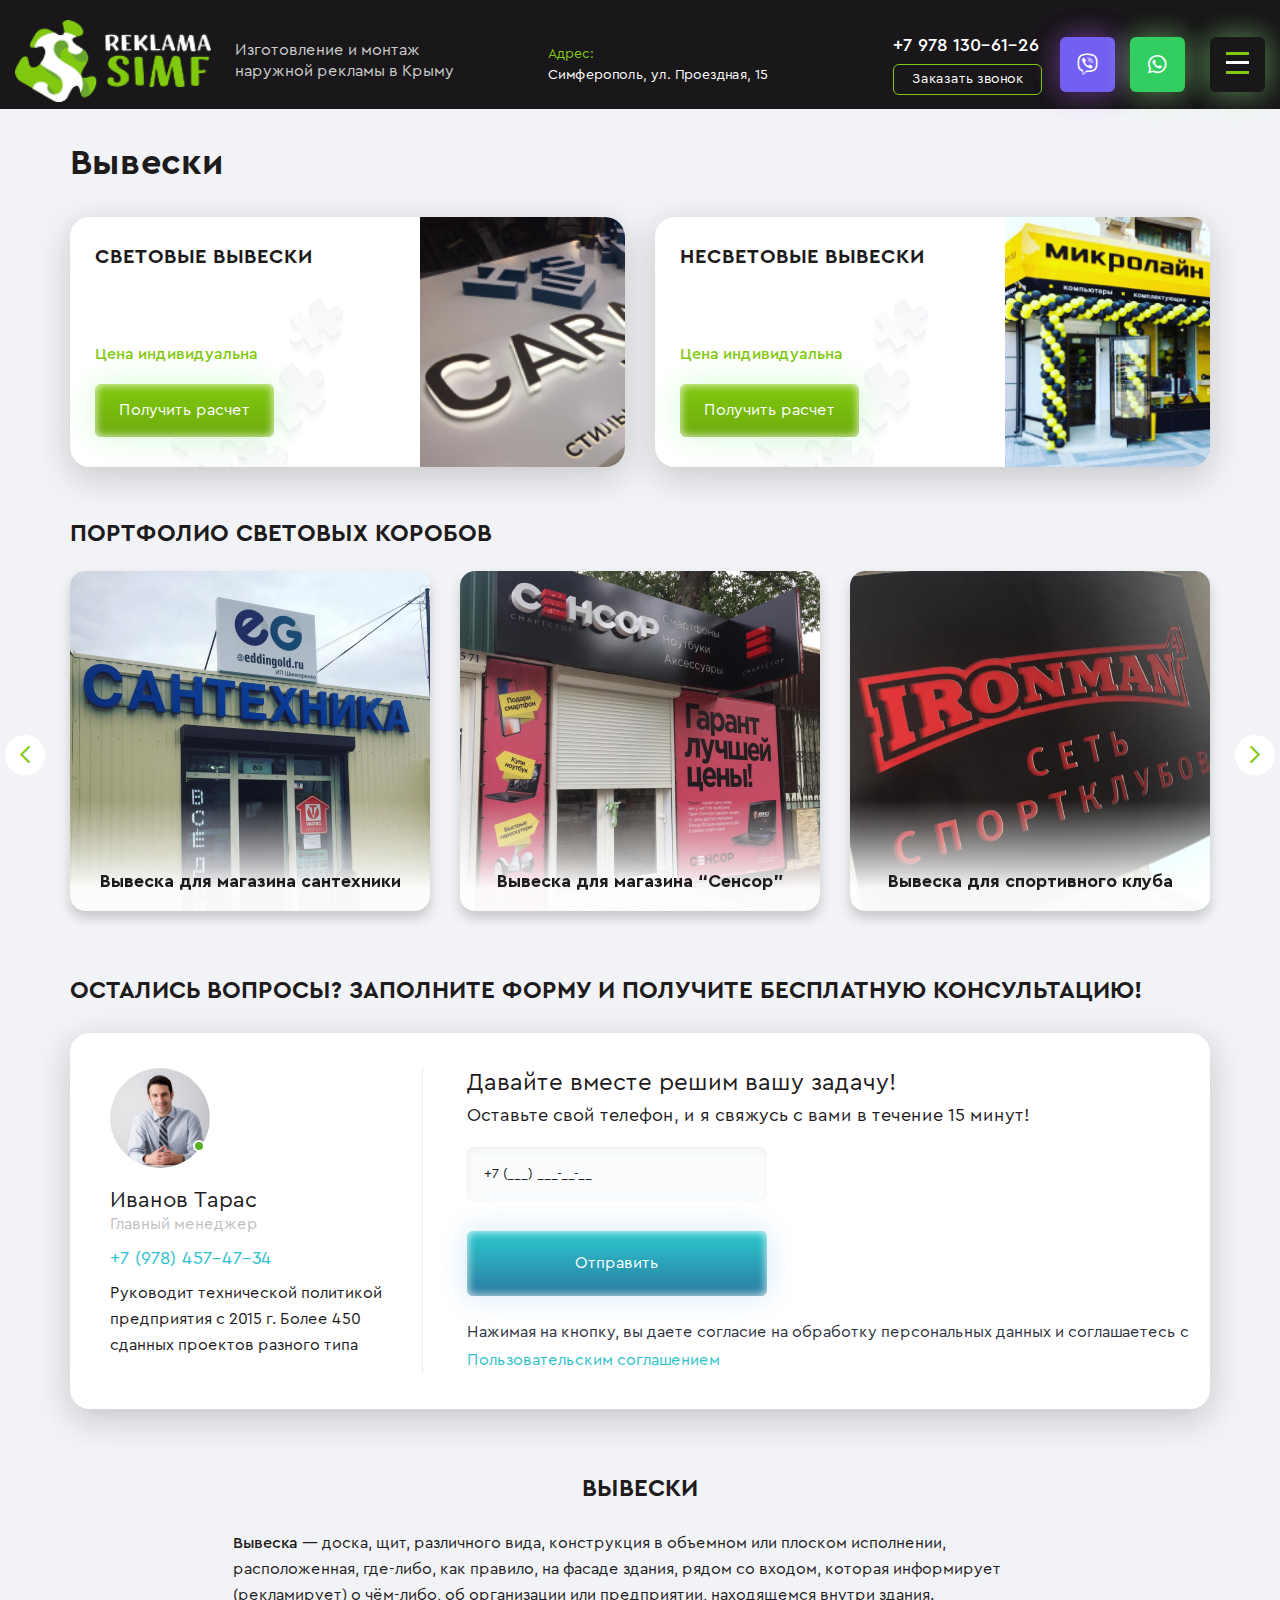
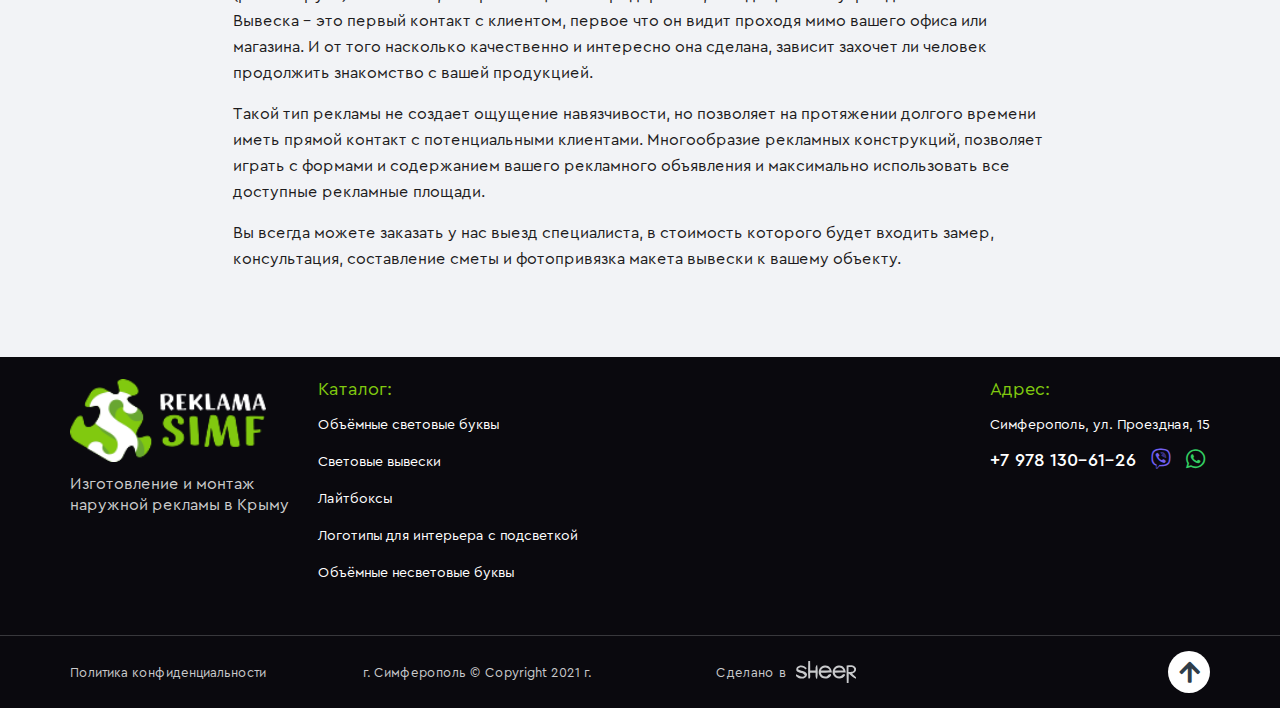
<file: category-signboards.html>
<!DOCTYPE html>
<!--[if lt IE 7]><html lang="ru" class="lt-ie9 lt-ie8 lt-ie7"><![endif]-->
<!--[if IE 7]><html lang="ru" class="lt-ie9 lt-ie8"><![endif]-->
<!--[if IE 8]><html lang="ru" class="lt-ie9"><![endif]-->
<!--[if gt IE 8]><!-->
<html lang="ru">
<!--<![endif]-->
<head>
	<meta charset="utf-8" />
	<title>Заголовок</title>
	<meta name="description" content="" />
	<meta http-equiv="X-UA-Compatible" content="IE=edge" />
	<meta name="viewport" content="width=device-width, initial-scale=1.0" />
	<link rel="shortcut icon" href="favicon.png" />
	<link rel="stylesheet" href="libs/bootstrap/bootstrap-grid.css" />
	<link rel="stylesheet" href="libs/fontawesome-free-5.12.0-web/css/all.min.css" />
	<link rel="stylesheet" href="libs/fancybox/jquery.fancybox.css" />
	<link rel="stylesheet" href="libs/slick-1.5.9/slick/slick.css" />
	<link rel="stylesheet" href="libs/slick-1.5.9/slick/slick-theme.css" />
	<link rel="stylesheet" href="css/fonts.css" />
	<link rel="stylesheet" href="css/main.css?ver=1.10" />
	<link rel="stylesheet" href="css/media.css?ver=1.10" />  
</head>
<body>

	<div class="wrapper wrapper_page">

		<header class="header header_page default">
			<div class="container container_big"> 
				<div class="row align-items-center">
					<div class="col-lg-5 col-md-6 col-3"> 
						<div class="logo-wrap">
							<a href="#" class="logo">
								<img src="img/logo.png" alt="alt">
							</a>
							<div class="logo-descr">Изготовление и монтаж наружной рекламы в Крыму</div>
						</div>
					</div>
					<div class="col-lg-3 hidden-tablet">
						<div class="header__title">Адрес:</div>
						<p>Симферополь, ул. Проездная, 15</p>
					</div>
					<div class="col-lg-4 col-md-6 col-9">
						<div class="header__right">
							<div class="header__contacts">
								<a href="tel:+79781306126" class="phone-main"><i class="fas fa-phone"></i>+7 978 130-61-26</a>
								<a href="#callback" class="btn-simple fancybox">Заказать звонок</a>
							</div>
							<a href="#" class="btn-social btn-social_viber">
								<i class="fab fa-viber"></i>
							</a>
							<a href="#" class="btn-social btn-social_whatsapp">
								<i class="fab fa-whatsapp"></i>
							</a>
							<span class="btn_nav">
								<span class='sandwich'>
									<span class='sw-topper'></span>
									<span class='sw-bottom'></span>
									<span class='sw-footer'></span>
								</span>
							</span>
						</div>
					</div>
				</div>
			</div>
		</header>

		<div class="category">
			<div class="container">
				<div class="title-page">Вывески</div>
				<div class="category__catalog">
					<div class="row row_catalog">
						<div class="col-md-6">
							<div class="item-catalog item-catalog_page">
								<span class="item-catalog__name">Световые вывески</span>
								<span class="item-catalog__price">Цена индивидуальна</span>
								<a href="#" class="btn-main btn-main_page">Получить расчет</a>
								<span class="item-catalog__image">
									<img src="img/catalog4.jpg" alt="alt">
								</span>
							</div>
						</div>
						<div class="col-md-6">
							<div class="item-catalog item-catalog_page">
								<span class="item-catalog__name">несветовые вывески</span>
								<span class="item-catalog__price">Цена индивидуальна</span>
								<a href="#" class="btn-main btn-main_page">Получить расчет</a>
								<span class="item-catalog__image">
									<img src="img/catalog4_1.jpg" alt="alt">
								</span>
							</div>
						</div>
					</div>
				</div>
				<div class="portfolio-page__title">портфолио световых коробов</div>
				<ul class="slider-portfolio arrows_page">
					<li>
						<a href="#" class="item-portfolio">
							<img src="img/portf_cat4.jpg" alt="alt">
							<span class="item-portfolio__name">Вывеска для магазина сантехники</span>
						</a>
					</li>
					<li>
						<a href="#" class="item-portfolio">
							<img src="img/portf_cat5.jpg" alt="alt">
							<span class="item-portfolio__name">Вывеска для магазина “Сенсор”</span>
						</a>
					</li>
					<li>
						<a href="#" class="item-portfolio">
							<img src="img/portf_cat6.jpg" alt="alt">
							<span class="item-portfolio__name">Вывеска для спортивного клуба</span>
						</a>
					</li>
					<li>
						<a href="#" class="item-portfolio">
							<img src="img/portf_cat4.jpg" alt="alt">
							<span class="item-portfolio__name">Вывеска для магазина сантехники</span>
						</a>
					</li>
				</ul>
				<div class="portfolio-page__title">остались вопросы? заполните форму и получите бесплатную консультацию!</div>
				<div class="consult-block">
					<div class="consult-block__left">
						<div class="image-conuslt">
							<img src="img/consult.jpg" alt="alt">
						</div>
						<div class="title-consult">Иванов Тарас</div>
						<div class="descr-consult">Главный менеджер</div>
						<div class="contact-consult"><a href="tel:+79784574734">+7 (978) 457-47-34</a></div>
						<div class="text-consult">
							<p>Руководит технической политикой предприятия с 2015 г. Более 450 сданных проектов разного типа</p>
						</div>
					</div>
					<div class="consult-block__right">
						<div class="consult-block__title">Давайте вместе решим вашу задачу!</div>
						<div class="consult-block__descr">Оставьте свой телефон, и я свяжусь с вами в течение 15 минут!</div>
						<form>
							<div class="item-form">
								<input type="text" placeholder="+7 (___) ___-__-__" class="input-phone" required="required">
							</div>
							<button class="btn-main" type="submit">Отправить</button>
							<div class="descr-form">Нажимая на кнопку, вы даете согласие на обработку персональных данных и соглашаетесь с <br><a href="#">Пользовательским соглашением</a> </div>
						</form>
					</div>
				</div>
				<div class="portfolio-page__title portfolio-page__title_bottom">выВЕСКИ</div>
				<div class="text-category">
					<p><strong>Вывеска —</strong> доска, щит, различного вида, конструкция в объемном или плоском исполнении, расположенная, где-либо, как правило, на фасаде здания, рядом со входом, которая информирует (рекламирует) о чём-либо, об организации или предприятии, находящемся внутри здания. <br> Вывеска - это первый контакт с клиентом, первое что он видит проходя мимо вашего офиса или магазина. И от того насколько качественно и интересно она сделана, зависит захочет ли человек продолжить знакомство с вашей продукцией.</p>
					<p>Такой тип рекламы не создает ощущение навязчивости, но позволяет на протяжении долгого времени иметь прямой контакт с потенциальными клиентами.
					Многообразие рекламных конструкций, позволяет играть с формами и содержанием вашего рекламного объявления и максимально использовать все доступные рекламные площади.</p>
					<p>Вы всегда можете заказать у нас выезд специалиста, в стоимость которого будет входить замер, консультация, составление сметы и фотопривязка макета вывески к вашему объекту.</p>
				</div>
			</div>
		</div>

		<footer class="footer">
			<div class="container">
				<div class="row">
					<div class="col-lg-3 col-md-4">
						<div class="footer__logo">
							<a href="#" class="logo">
								<img src="img/logo.png" alt="alt">
							</a>
							<div class="logo-descr">Изготовление и монтаж наружной рекламы в Крыму</div>
						</div>
					</div>
					<div class="col-lg-6 col-md-4 col-6">
						<div class="footer__center">
							<div class="footer__title">Каталог: </div>
							<ul class="footer__list">
								<li><a href="#">Объёмные световые буквы</a></li>
								<li><a href="#">Световые вывески</a></li>
								<li><a href="#">Лайтбоксы</a></li>
								<li><a href="#">Логотипы для интерьера с подсветкой</a></li>
								<li><a href="#">Объёмные несветовые буквы</a></li>
							</ul>
						</div>
					</div>
					<div class="col-lg-3 col-md-4 col-6">
						<div class="footer__right">
							<div class="footer__title">Адрес: </div>
							<p>Симферополь, ул. Проездная, 15</p>
							<div class="footer__contacts">
								<a href="tel:+79781306126" class="phone-footer">+7 978 130-61-26</a>
								<ul class="list-social">
									<li><a href="#" class="list-social__viber"><i class="fab fa-viber"></i></a></li>
									<li><a href="#" class="list-social__whatsapp"><i class="fab fa-whatsapp"></i></a></li>
								</ul>
							</div>
						</div>
					</div>
				</div>
			</div>
			<div class="footer__bottom">
				<div class="container">
					<div class="row align-items-center">
						<div class="col-lg-3 col-md-6">
							<a href="#">Политика конфиденциальности</a>
						</div>
						<div class="col-lg-3 col-md-6">
							<p>г. Симферополь © Copyright  2021 г.</p>
						</div>
						<div class="col-lg-3 col-md-6">
							<div class="create">Сделано в <img src="img/copy.svg" alt="alt"></div>
						</div>
						<div class="col-lg-3 align_right col-md-6">
							<a href="#" class="btn_top"><i class="fa fa-arrow-up"></i></a>
						</div>
					</div>
				</div>
			</div>
		</footer>
		
	</div>

	<div id="callback" class="modal-block">
		<div class="modal-wrap">
			<div class="block-form">
				<div class="block-form__title">Заказать звонок</div>
				<form>
					<div class="item-form">
						<input type="text" placeholder="Имя" required="required">
					</div>
					<div class="item-form">
						<input type="text" placeholder="Телефон" class="input-phone" required="required">
					</div>
					<button class="btn-main" type="submit">Отправить</button>
					<div class="checkbox-wrap">
						<div class="checkbox">
							<label>
								<input type="checkbox" required="required" checked="checked" />
								<span>Согласие на обработку персональных данных</span>
							</label>
						</div>
					</div>
				</form>
			</div>
		</div>
	</div>

	<!--[if lt IE 9]>
	<script src="libs/html5shiv/es5-shim.min.js"></script>
	<script src="libs/html5shiv/html5shiv.min.js"></script>
	<script src="libs/html5shiv/html5shiv-printshiv.min.js"></script>
	<script src="libs/respond/respond.min.js"></script>
<![endif]-->
<script src="libs/jquery/jquery-1.11.1.min.js"></script>
<script src="libs/jquery-mousewheel/jquery.mousewheel.min.js"></script>
<script src="libs/fancybox/jquery.fancybox.pack.js"></script>
<script src="libs/slick-1.5.9/slick/slick.min.js"></script>
<script src="libs/scroll2id/PageScroll2id.min.js"></script>
<script src="libs/mask/jquery.maskedinput.js"></script>
<script src="libs/jQueryFormStyler-master/jquery.formstyler.min.js"></script>
<script src="js/common.js?ver=1.3"></script>
<!-- Yandex.Metrika counter --><!-- /Yandex.Metrika counter -->
<!-- Google Analytics counter --><!-- /Google Analytics counter -->
</body>
</html>
</file>
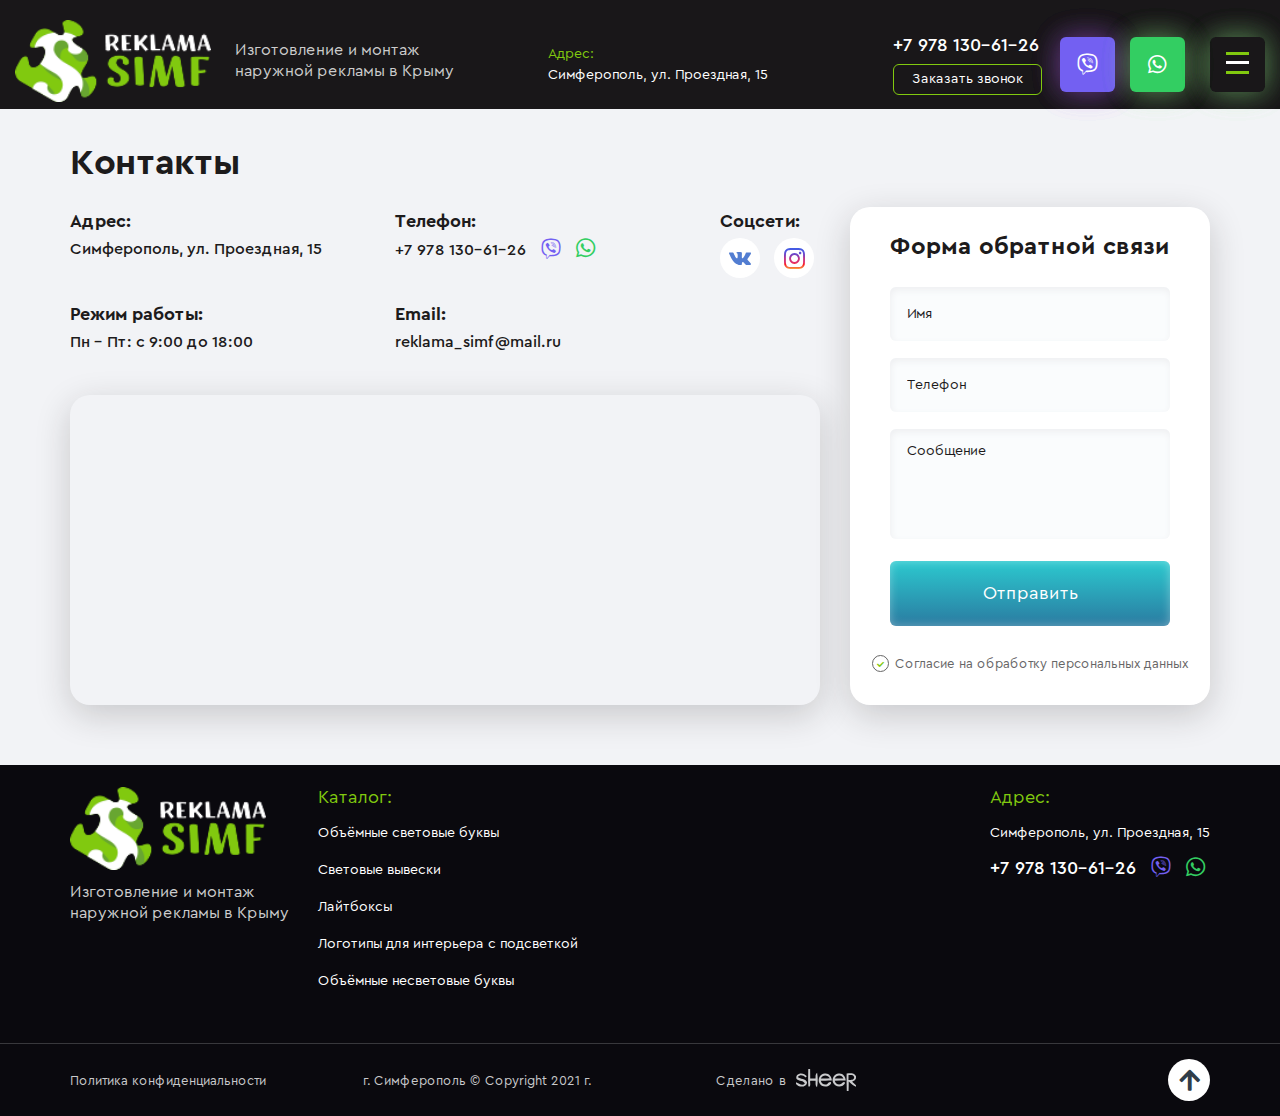
<file: contacts.html>
<!DOCTYPE html>
<!--[if lt IE 7]><html lang="ru" class="lt-ie9 lt-ie8 lt-ie7"><![endif]-->
<!--[if IE 7]><html lang="ru" class="lt-ie9 lt-ie8"><![endif]-->
<!--[if IE 8]><html lang="ru" class="lt-ie9"><![endif]-->
<!--[if gt IE 8]><!-->
<html lang="ru">
<!--<![endif]-->
<head>
	<meta charset="utf-8" />
	<title>Заголовок</title>
	<meta name="description" content="" />
	<meta http-equiv="X-UA-Compatible" content="IE=edge" />
	<meta name="viewport" content="width=device-width, initial-scale=1.0" />
	<link rel="shortcut icon" href="favicon.png" />
	<link rel="stylesheet" href="libs/bootstrap/bootstrap-grid.css" />
	<link rel="stylesheet" href="libs/fontawesome-free-5.12.0-web/css/all.min.css" />
	<link rel="stylesheet" href="libs/fancybox/jquery.fancybox.css" />
	<link rel="stylesheet" href="libs/slick-1.5.9/slick/slick.css" />
	<link rel="stylesheet" href="libs/slick-1.5.9/slick/slick-theme.css" />
	<link rel="stylesheet" href="css/fonts.css" />  
	<link rel="stylesheet" href="css/main.css?ver=1.2" />
	<link rel="stylesheet" href="css/media.css?ver=1.2" />  
</head>
<body>

	<div class="wrapper wrapper_page"> 

		<header class="header header_page default">
			<div class="container container_big"> 
				<div class="row align-items-center">
					<div class="col-lg-5 col-md-6 col-3"> 
						<div class="logo-wrap">
							<a href="#" class="logo">
								<img src="img/logo.png" alt="alt">
							</a>
							<div class="logo-descr">Изготовление и монтаж наружной рекламы в Крыму</div>
						</div>
					</div>
					<div class="col-lg-3 hidden-tablet">
						<div class="header__title">Адрес:</div>
						<p>Симферополь, ул. Проездная, 15</p>
					</div>
					<div class="col-lg-4 col-md-6 col-9">
						<div class="header__right">
							<div class="header__contacts">
								<a href="tel:+79781306126" class="phone-main"><i class="fas fa-phone"></i>+7 978 130-61-26</a>
								<a href="#callback" class="btn-simple fancybox">Заказать звонок</a>
							</div>
							<a href="#" class="btn-social btn-social_viber">
								<i class="fab fa-viber"></i>
							</a>
							<a href="#" class="btn-social btn-social_whatsapp">
								<i class="fab fa-whatsapp"></i>
							</a>
							<span class="btn_nav">
								<span class='sandwich'>
									<span class='sw-topper'></span>
									<span class='sw-bottom'></span>
									<span class='sw-footer'></span>
								</span>
							</span>
						</div>
					</div>
				</div>
			</div>
		</header>

		<div class="contacts">
			<div class="container">
				<div class="title-page">Контакты</div>
				<div class="row">
					<div class="col-lg-8">
						<div class="row">
							<div class="col-md-5 col-6">
								<div class="item-contact">
									<div class="item-contact__title">Адрес: </div>
									<p>Симферополь, ул. Проездная, 15</p>
								</div>
							</div>
							<div class="col-md-5 col-6">
								<div class="item-contact">
									<div class="item-contact__title">Телефон: </div>
									<div class="item-contact__line">
										<a href="tel:+79781306126">+7 978 130-61-26</a>
										<ul class="list-social">
											<li><a href="#" class="list-social__viber"><i class="fab fa-viber"></i></a></li>
											<li><a href="#" class="list-social__whatsapp"><i class="fab fa-whatsapp"></i></a></li>
										</ul>
									</div>
								</div>
							</div>
							<div class="col-md-2 col-6">
								<div class="item-contact">
									<div class="item-contact__title">Соцсети: </div>
									<ul class="social-page">
										<li><a href="#"><img src="img/vk2.svg" alt="alt"></a></li>
										<li><a href="#"><img src="img/insta2.svg" alt="alt"></a></li>
									</ul>
								</div>
							</div>
							<div class="col-md-5 col-6">
								<div class="item-contact">
									<div class="item-contact__title">Режим работы: </div>
									<p>Пн - Пт: с 9:00 до 18:00</p>
								</div>
							</div>
							<div class="col-md-5 col-6">
								<div class="item-contact">
									<div class="item-contact__title">Email: </div>
									<a href="mailto:reklama_simf@mail.ru">reklama_simf@mail.ru</a>
								</div>
							</div>
						</div>
						<div id="map"></div>
					</div>
					<div class="col-lg-4">
						<div class="block-form">
							<div class="block-form__title">Форма обратной связи</div>
							<form>
								<div class="item-form">
									<input type="text" placeholder="Имя" required="required">
								</div>
								<div class="item-form">
									<input type="text" placeholder="Телефон" class="input-phone" required="required">
								</div>
								<div class="item-form">
									<textarea placeholder="Сообщение"></textarea>
								</div>
								<button class="btn-main" type="submit">Отправить</button>
								<div class="checkbox-wrap">
									<div class="checkbox">
										<label>
											<input type="checkbox" required="required" checked="checked" />
											<span>Согласие на обработку персональных данных</span>
										</label>
									</div>
								</div>
							</form>
						</div>
					</div>
				</div>
			</div>
		</div>

		<footer class="footer">
			<div class="container">
				<div class="row">
					<div class="col-lg-3 col-md-4">
						<div class="footer__logo">
							<a href="#" class="logo">
								<img src="img/logo.png" alt="alt">
							</a>
							<div class="logo-descr">Изготовление и монтаж наружной рекламы в Крыму</div>
						</div>
					</div>
					<div class="col-lg-6 col-md-4 col-6">
						<div class="footer__center">
							<div class="footer__title">Каталог: </div>
							<ul class="footer__list">
								<li><a href="#">Объёмные световые буквы</a></li>
								<li><a href="#">Световые вывески</a></li>
								<li><a href="#">Лайтбоксы</a></li>
								<li><a href="#">Логотипы для интерьера с подсветкой</a></li>
								<li><a href="#">Объёмные несветовые буквы</a></li>
							</ul>
						</div>
					</div>
					<div class="col-lg-3 col-md-4 col-6">
						<div class="footer__right">
							<div class="footer__title">Адрес: </div>
							<p>Симферополь, ул. Проездная, 15</p>
							<div class="footer__contacts">
								<a href="tel:+79781306126" class="phone-footer">+7 978 130-61-26</a>
								<ul class="list-social">
									<li><a href="#" class="list-social__viber"><i class="fab fa-viber"></i></a></li>
									<li><a href="#" class="list-social__whatsapp"><i class="fab fa-whatsapp"></i></a></li>
								</ul>
							</div>
						</div>
					</div>
				</div>
			</div>
			<div class="footer__bottom">
				<div class="container">
					<div class="row align-items-center">
						<div class="col-lg-3 col-md-6">
							<a href="#">Политика конфиденциальности</a>
						</div>
						<div class="col-lg-3 col-md-6">
							<p>г. Симферополь © Copyright  2021 г.</p>
						</div>
						<div class="col-lg-3 col-md-6">
							<div class="create">Сделано в <img src="img/copy.svg" alt="alt"></div>
						</div>
						<div class="col-lg-3 align_right col-md-6">
							<a href="#" class="btn_top"><i class="fa fa-arrow-up"></i></a>
						</div>
					</div>
				</div>
			</div>
		</footer>
		
	</div>

	<div id="callback" class="modal-block">
		<div class="modal-wrap">
			<div class="block-form">
				<div class="block-form__title">Заказать звонок</div>
				<form>
					<div class="item-form">
						<input type="text" placeholder="Имя" required="required">
					</div>
					<div class="item-form">
						<input type="text" placeholder="Телефон" class="input-phone" required="required">
					</div>
					<button class="btn-main" type="submit">Отправить</button>
					<div class="checkbox-wrap">
						<div class="checkbox">
							<label>
								<input type="checkbox" required="required" checked="checked" />
								<span>Согласие на обработку персональных данных</span>
							</label>
						</div>
					</div>
				</form>
			</div>
		</div>
	</div>

	<!--[if lt IE 9]>
	<script src="libs/html5shiv/es5-shim.min.js"></script>
	<script src="libs/html5shiv/html5shiv.min.js"></script>
	<script src="libs/html5shiv/html5shiv-printshiv.min.js"></script>
	<script src="libs/respond/respond.min.js"></script>
<![endif]-->
<script src="libs/jquery/jquery-1.11.1.min.js"></script>
<script src="libs/jquery-mousewheel/jquery.mousewheel.min.js"></script>
<script src="libs/fancybox/jquery.fancybox.pack.js"></script>
<script src="libs/slick-1.5.9/slick/slick.min.js"></script>
<script src="libs/scroll2id/PageScroll2id.min.js"></script>
<script src="libs/mask/jquery.maskedinput.js"></script>
<script src="libs/jQueryFormStyler-master/jquery.formstyler.min.js"></script>
<script src="js/common.js?ver=1.3"></script>
<script src="https://api-maps.yandex.ru/2.1/?lang=ru_RU"></script>
<script>
	$(document).ready(function() {
		ymaps.ready(init);
		function init() {
			var myMap = new ymaps.Map('map', {
				center: [44.959757, 34.082495],
				zoom: 17
			}, {
				searchControlProvider: 'yandex#search'
			}),
			myPlacemark = new ymaps.Placemark(myMap.getCenter(), {
				balloonContent: '<p class="text-map">Симферополь, ул. Проездная, 15</p>'
			}, {
				iconLayout: 'default#image',
				iconImageHref: 'img/pin.svg',
				hideIconOnBalloonOpen: false,
				iconImageSize: [34, 44],
				balloonOffset: [ 7, -42 ]

			});
			myMap.controls.remove('searchControl');
			myMap.behaviors.disable('scrollZoom');
			myMap.geoObjects.add(myPlacemark);
		}
	});
</script>
<!-- Yandex.Metrika counter --><!-- /Yandex.Metrika counter -->
<!-- Google Analytics counter --><!-- /Google Analytics counter -->
</body>
</html>
</file>
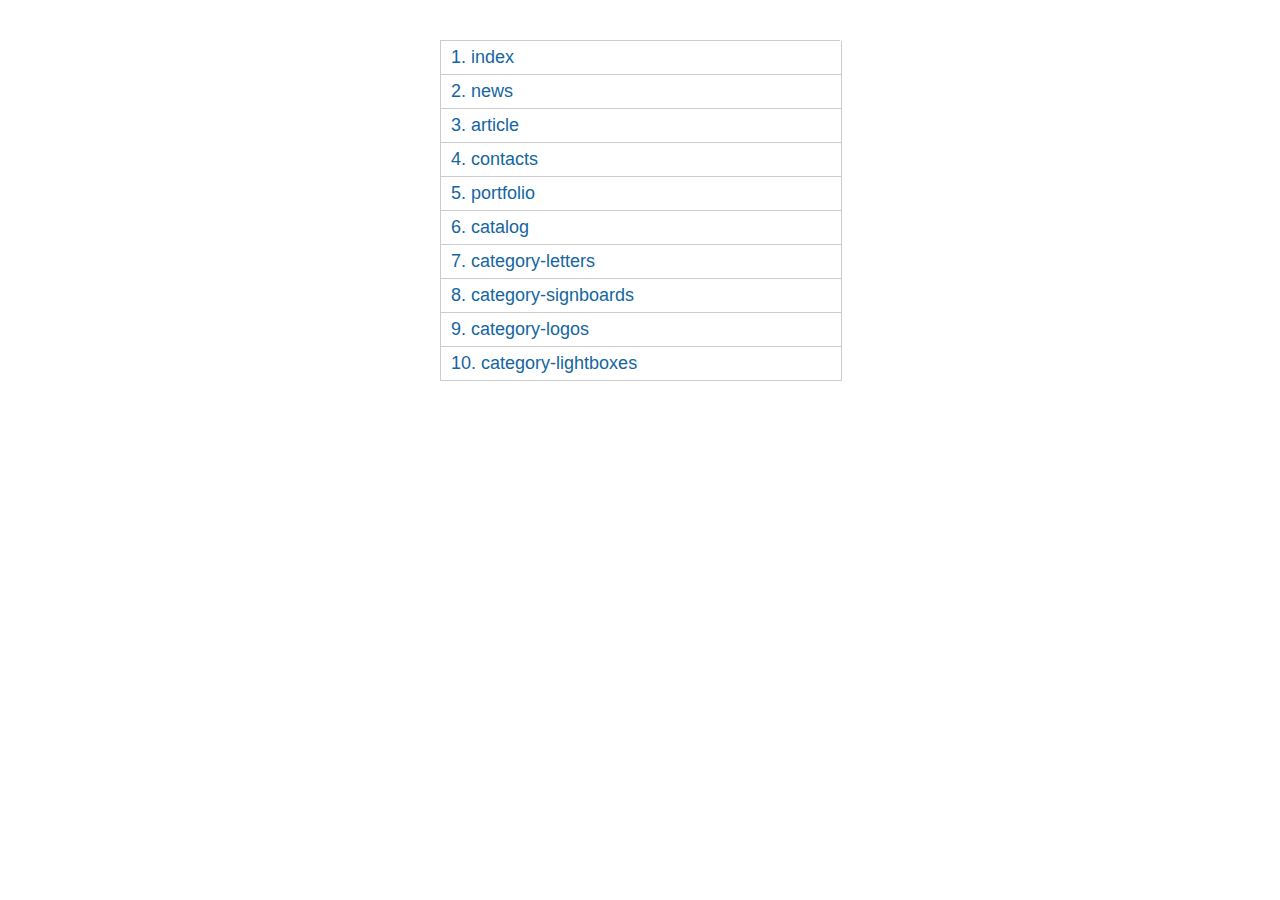
<file: map.html>
<!DOCTYPE html>
<!--[if lt IE 7]><html lang="ru" class="lt-ie9 lt-ie8 lt-ie7"><![endif]-->
<!--[if IE 7]><html lang="ru" class="lt-ie9 lt-ie8"><![endif]-->
<!--[if IE 8]><html lang="ru" class="lt-ie9"><![endif]-->
<!--[if gt IE 8]><!-->
<html lang="ru">
<!--<![endif]-->
<head>
	<meta charset="utf-8" />
	<title>Заголовок</title>
	<meta name="description" content="" />
	<meta http-equiv="X-UA-Compatible" content="IE=edge" />
	<meta name="viewport" content="width=device-width, initial-scale=1.0" />
</head>
<body>

	<div class="wrapper">
		<div class="count_pages">
			<ul> 
				<li><a href="index.html" target="_blanck">index</a></li>
				<li><a href="news.html" target="_blanck">news</a></li>
				<li><a href="article.html" target="_blanck">article</a></li>
				<li><a href="contacts.html" target="_blanck">contacts</a></li>
				<li><a href="portfolio.html" target="_blanck">portfolio</a></li>
				<li><a href="catalog.html" target="_blanck">catalog</a></li>
				<li><a href="category-letters.html" target="_blanck">category-letters</a></li>
				<li><a href="category-signboards.html" target="_blanck">category-signboards</a></li>
				<li><a href="category-logos.html" target="_blanck">category-logos</a></li>
				<li><a href="category-lightboxes.html" target="_blanck">category-lightboxes</a></li>
			</ul>
		</div> 
	</div>

	<style>
		.count_pages a:before {
			counter-increment: list1;
			content: counter(list1) ". ";
		}
		.count_pages li {
			list-style: none;
			margin-bottom: 0px;
			border: 1px solid #ccc;
			border-top: none;
			width: 100%;
		}
		.count_pages {
			margin: 0;
			width: 400px;
			margin: auto;
			font-family: sans-serif;
			margin-top: 40px;
			max-width: 100%;
			border-top: 1px solid #ccc;
			counter-reset: list1;
			margin-bottom: 40px;
		}
		.count_pages ul {
			margin: 0;
			padding: 0;
		}
		.count_pages a {
			font-size: 18px;
			color: #15669F;
			text-decoration: none;
			display: block;
			padding: 6px 10px;
		}
	</style>
</body>
</html>
</file>
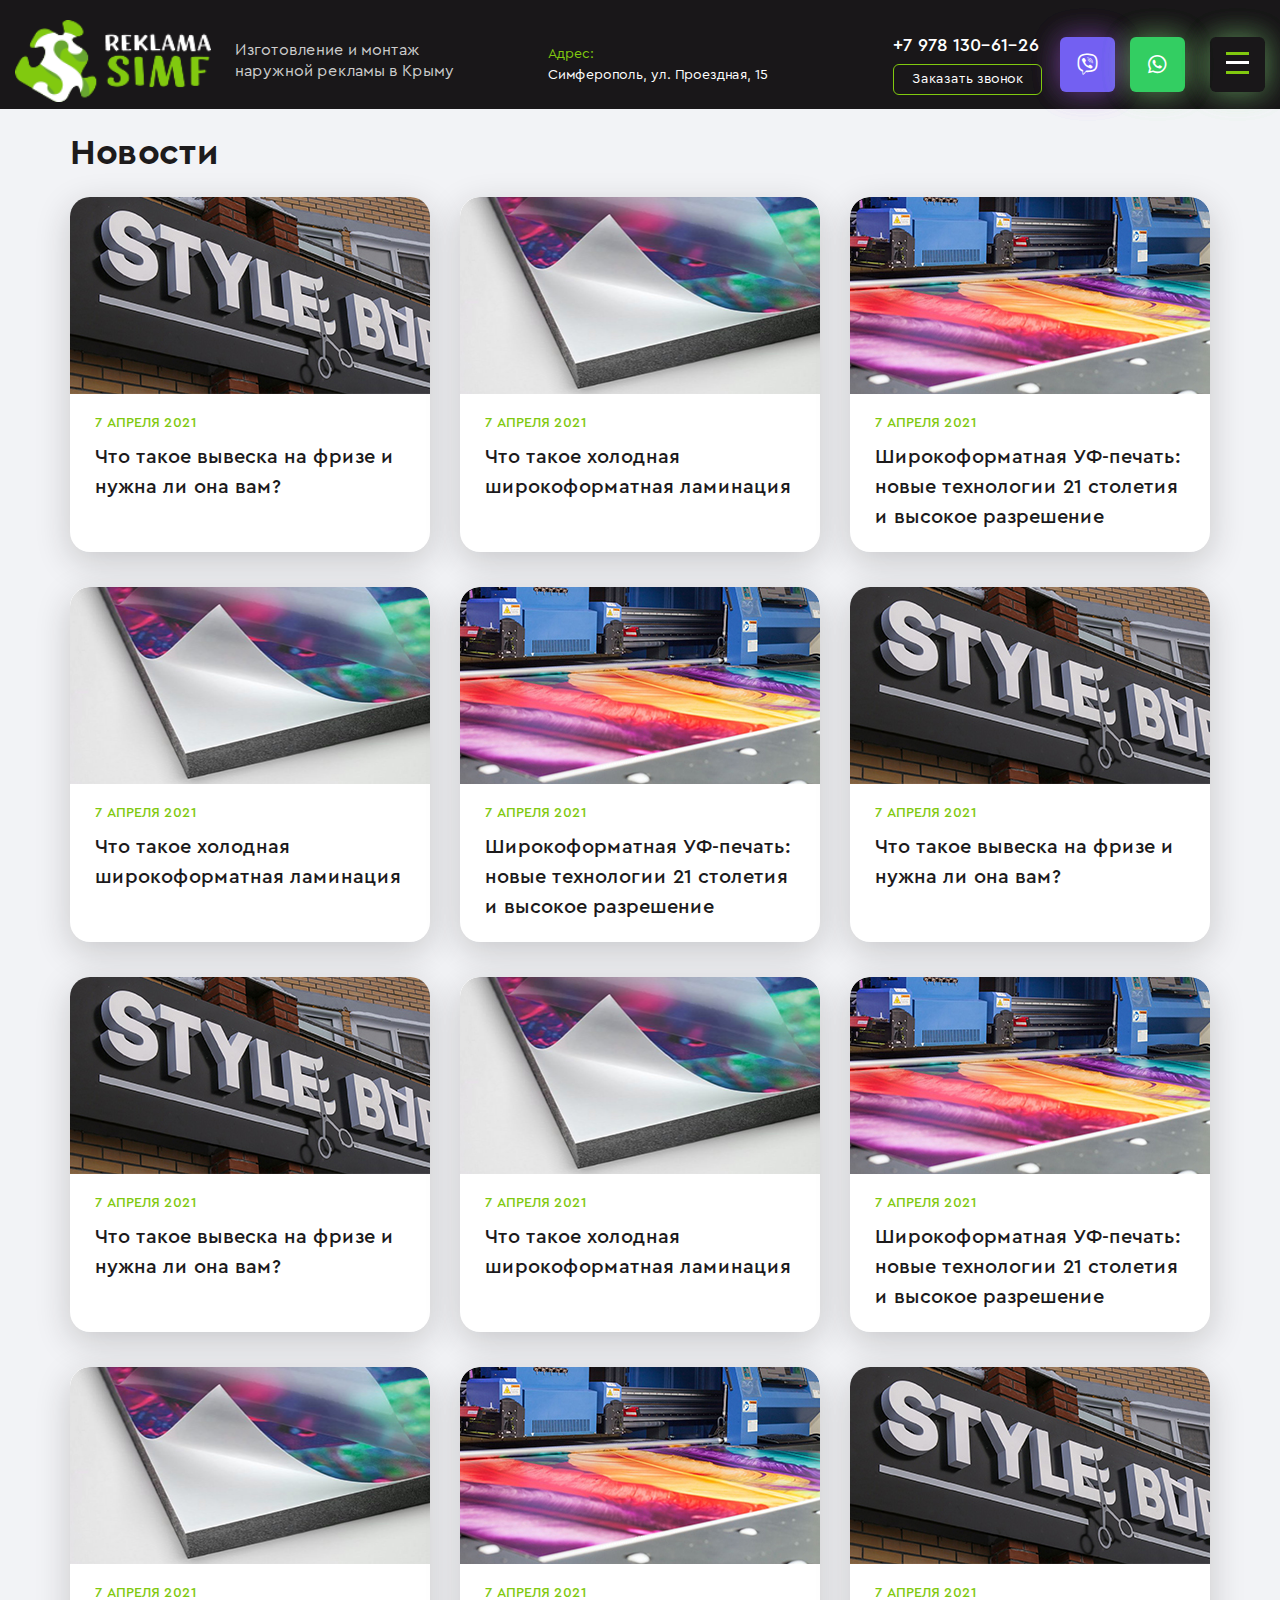
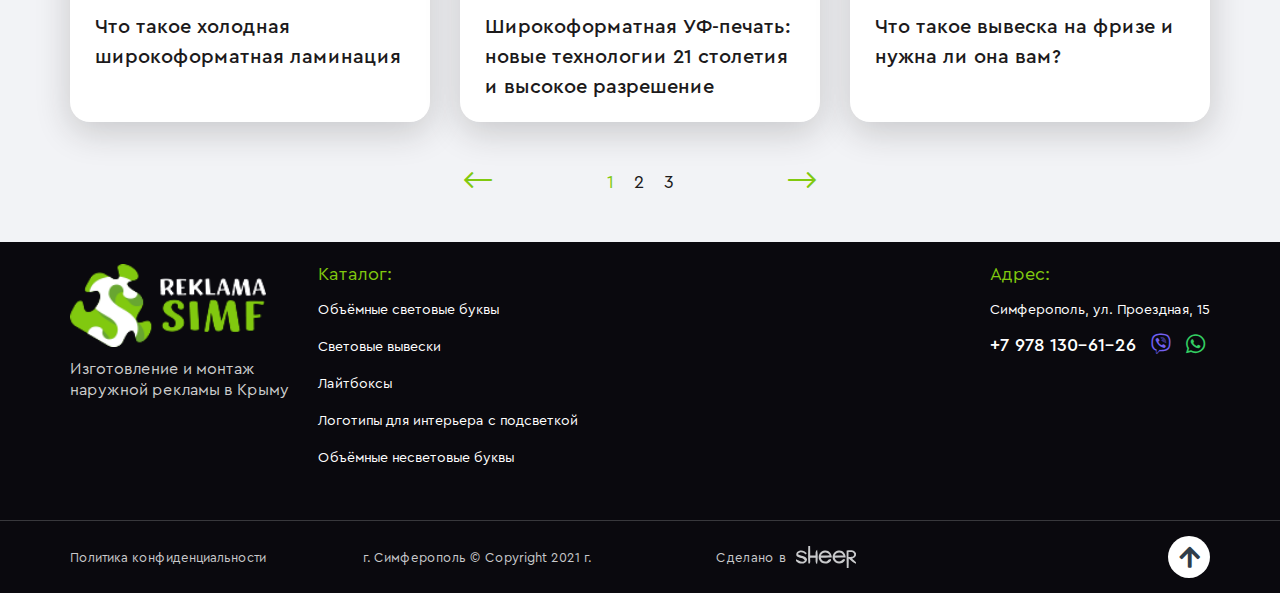
<file: news.html>
<!DOCTYPE html>
<!--[if lt IE 7]><html lang="ru" class="lt-ie9 lt-ie8 lt-ie7"><![endif]-->
<!--[if IE 7]><html lang="ru" class="lt-ie9 lt-ie8"><![endif]-->
<!--[if IE 8]><html lang="ru" class="lt-ie9"><![endif]-->
<!--[if gt IE 8]><!-->
<html lang="ru">
<!--<![endif]-->
<head>
	<meta charset="utf-8" />
	<title>Заголовок</title>
	<meta name="description" content="" />
	<meta http-equiv="X-UA-Compatible" content="IE=edge" />
	<meta name="viewport" content="width=device-width, initial-scale=1.0" />
	<link rel="shortcut icon" href="favicon.png" />
	<link rel="stylesheet" href="libs/bootstrap/bootstrap-grid.css" />
	<link rel="stylesheet" href="libs/fontawesome-free-5.12.0-web/css/all.min.css" />
	<link rel="stylesheet" href="libs/fancybox/jquery.fancybox.css" />
	<link rel="stylesheet" href="libs/slick-1.5.9/slick/slick.css" />
	<link rel="stylesheet" href="libs/slick-1.5.9/slick/slick-theme.css" />
	<link rel="stylesheet" href="css/fonts.css" />
	<link rel="stylesheet" href="css/main.css?ver=1.2" />
	<link rel="stylesheet" href="css/media.css?ver=1.2" />  
</head>
<body>

	<div class="wrapper wrapper_page">

		<header class="header header_page default">
			<div class="container container_big"> 
				<div class="row align-items-center">  
					<div class="col-lg-5 col-md-6 col-3"> 
						<div class="logo-wrap">
							<a href="#" class="logo">
								<img src="img/logo.png" alt="alt">
							</a>
							<div class="logo-descr">Изготовление и монтаж наружной рекламы в Крыму</div>
						</div>
					</div>
					<div class="col-lg-3 hidden-tablet">
						<div class="header__title">Адрес:</div>
						<p>Симферополь, ул. Проездная, 15</p>
					</div>
					<div class="col-lg-4 col-md-6 col-9">
						<div class="header__right">
							<div class="header__contacts">
								<a href="tel:+79781306126" class="phone-main"><i class="fas fa-phone"></i>+7 978 130-61-26</a>
								<a href="#callback" class="btn-simple fancybox">Заказать звонок</a>
							</div>
							<a href="#" class="btn-social btn-social_viber">
								<i class="fab fa-viber"></i>
							</a>
							<a href="#" class="btn-social btn-social_whatsapp">
								<i class="fab fa-whatsapp"></i>
							</a>
							<span class="btn_nav">
								<span class='sandwich'>
									<span class='sw-topper'></span>
									<span class='sw-bottom'></span>
									<span class='sw-footer'></span>
								</span>
							</span>
						</div>
					</div>
				</div>
			</div>
		</header>

		<div class="news-page">
			<div class="container">
				<div class="title-page">Новости</div>
				<div class="row row_news">
					<div class="col-lg-4 col-md-6">
						<a href="#" class="item-news">
							<span class="item-news__image">
								<img src="img/news1.jpg" alt="alt">
							</span>
							<span class="item-news__content">
								<span class="item-news__date">7 АПРЕЛЯ 2021</span>
								<span class="item-news__text">Что такое вывеска на фризе и нужна ли она вам?</span>
							</span>
						</a>
					</div>
					<div class="col-lg-4 col-md-6">
						<a href="#" class="item-news">
							<span class="item-news__image">
								<img src="img/news2.jpg" alt="alt">
							</span>
							<span class="item-news__content">
								<span class="item-news__date">7 АПРЕЛЯ 2021</span>
								<span class="item-news__text">Что такое холодная широкоформатная ламинация</span>
							</span>
						</a>
					</div>
					<div class="col-lg-4 col-md-6">
						<a href="#" class="item-news">
							<span class="item-news__image">
								<img src="img/news3.jpg" alt="alt">
							</span>
							<span class="item-news__content">
								<span class="item-news__date">7 АПРЕЛЯ 2021</span>
								<span class="item-news__text">Широкоформатная УФ-печать: новые технологии 21 столетия и высокое разрешение</span>
							</span>
						</a>
					</div>
					<div class="col-lg-4 col-md-6">
						<a href="#" class="item-news">
							<span class="item-news__image">
								<img src="img/news2.jpg" alt="alt">
							</span>
							<span class="item-news__content">
								<span class="item-news__date">7 АПРЕЛЯ 2021</span>
								<span class="item-news__text">Что такое холодная широкоформатная ламинация</span>
							</span>
						</a>
					</div>
					<div class="col-lg-4 col-md-6">
						<a href="#" class="item-news">
							<span class="item-news__image">
								<img src="img/news3.jpg" alt="alt">
							</span>
							<span class="item-news__content">
								<span class="item-news__date">7 АПРЕЛЯ 2021</span>
								<span class="item-news__text">Широкоформатная УФ-печать: новые технологии 21 столетия и высокое разрешение</span>
							</span>
						</a>
					</div>
					<div class="col-lg-4 col-md-6">
						<a href="#" class="item-news">
							<span class="item-news__image">
								<img src="img/news1.jpg" alt="alt">
							</span>
							<span class="item-news__content">
								<span class="item-news__date">7 АПРЕЛЯ 2021</span>
								<span class="item-news__text">Что такое вывеска на фризе и нужна ли она вам?</span>
							</span>
						</a>
					</div>
					<div class="col-lg-4 col-md-6">
						<a href="#" class="item-news">
							<span class="item-news__image">
								<img src="img/news1.jpg" alt="alt">
							</span>
							<span class="item-news__content">
								<span class="item-news__date">7 АПРЕЛЯ 2021</span>
								<span class="item-news__text">Что такое вывеска на фризе и нужна ли она вам?</span>
							</span>
						</a>
					</div>
					<div class="col-lg-4 col-md-6">
						<a href="#" class="item-news">
							<span class="item-news__image">
								<img src="img/news2.jpg" alt="alt">
							</span>
							<span class="item-news__content">
								<span class="item-news__date">7 АПРЕЛЯ 2021</span>
								<span class="item-news__text">Что такое холодная широкоформатная ламинация</span>
							</span>
						</a>
					</div>
					<div class="col-lg-4 col-md-6">
						<a href="#" class="item-news">
							<span class="item-news__image">
								<img src="img/news3.jpg" alt="alt">
							</span>
							<span class="item-news__content">
								<span class="item-news__date">7 АПРЕЛЯ 2021</span>
								<span class="item-news__text">Широкоформатная УФ-печать: новые технологии 21 столетия и высокое разрешение</span>
							</span>
						</a>
					</div>
					<div class="col-lg-4 col-md-6">
						<a href="#" class="item-news">
							<span class="item-news__image">
								<img src="img/news2.jpg" alt="alt">
							</span>
							<span class="item-news__content">
								<span class="item-news__date">7 АПРЕЛЯ 2021</span>
								<span class="item-news__text">Что такое холодная широкоформатная ламинация</span>
							</span>
						</a>
					</div>
					<div class="col-lg-4 col-md-6">
						<a href="#" class="item-news">
							<span class="item-news__image">
								<img src="img/news3.jpg" alt="alt">
							</span>
							<span class="item-news__content">
								<span class="item-news__date">7 АПРЕЛЯ 2021</span>
								<span class="item-news__text">Широкоформатная УФ-печать: новые технологии 21 столетия и высокое разрешение</span>
							</span>
						</a>
					</div>
					<div class="col-lg-4 col-md-6">
						<a href="#" class="item-news">
							<span class="item-news__image">
								<img src="img/news1.jpg" alt="alt">
							</span>
							<span class="item-news__content">
								<span class="item-news__date">7 АПРЕЛЯ 2021</span>
								<span class="item-news__text">Что такое вывеска на фризе и нужна ли она вам?</span>
							</span>
						</a>
					</div>
				</div>
				<div class="pager">
					<a class="prev page-numbers disabled" href="#"><i class="fal fa-long-arrow-left"></i></a> 
					<span aria-current="page" class="page-numbers current" href="#">1</span> 
					<a class="page-numbers" href="#">2</a> 
					<a class="page-numbers" href="#">3</a> 
					<a class="next page-numbers" href="#"><i class="fal fa-long-arrow-right"></i></a>
				</div>
			</div>
		</div>

		<footer class="footer">
			<div class="container">
				<div class="row">
					<div class="col-lg-3 col-md-4">
						<div class="footer__logo">
							<a href="#" class="logo">
								<img src="img/logo.png" alt="alt">
							</a>
							<div class="logo-descr">Изготовление и монтаж наружной рекламы в Крыму</div>
						</div>
					</div>
					<div class="col-lg-6 col-md-4 col-6">
						<div class="footer__center">
							<div class="footer__title">Каталог: </div>
							<ul class="footer__list">
								<li><a href="#">Объёмные световые буквы</a></li>
								<li><a href="#">Световые вывески</a></li>
								<li><a href="#">Лайтбоксы</a></li>
								<li><a href="#">Логотипы для интерьера с подсветкой</a></li>
								<li><a href="#">Объёмные несветовые буквы</a></li>
							</ul>
						</div>
					</div>
					<div class="col-lg-3 col-md-4 col-6">
						<div class="footer__right">
							<div class="footer__title">Адрес: </div>
							<p>Симферополь, ул. Проездная, 15</p>
							<div class="footer__contacts">
								<a href="tel:+79781306126" class="phone-footer">+7 978 130-61-26</a>
								<ul class="list-social">
									<li><a href="#" class="list-social__viber"><i class="fab fa-viber"></i></a></li>
									<li><a href="#" class="list-social__whatsapp"><i class="fab fa-whatsapp"></i></a></li>
								</ul>
							</div>
						</div>
					</div>
				</div>
			</div>
			<div class="footer__bottom">
				<div class="container">
					<div class="row align-items-center">
						<div class="col-lg-3 col-md-6">
							<a href="#">Политика конфиденциальности</a>
						</div>
						<div class="col-lg-3 col-md-6">
							<p>г. Симферополь © Copyright  2021 г.</p>
						</div>
						<div class="col-lg-3 col-md-6">
							<div class="create">Сделано в <img src="img/copy.svg" alt="alt"></div>
						</div>
						<div class="col-lg-3 align_right col-md-6">
							<a href="#" class="btn_top"><i class="fa fa-arrow-up"></i></a>
						</div>
					</div>
				</div>
			</div>
		</footer>
		
	</div>

	<div id="callback" class="modal-block">
		<div class="modal-wrap">
			<div class="block-form">
				<div class="block-form__title">Заказать звонок</div>
				<form>
					<div class="item-form">
						<input type="text" placeholder="Имя" required="required">
					</div>
					<div class="item-form">
						<input type="text" placeholder="Телефон" class="input-phone" required="required">
					</div>
					<button class="btn-main" type="submit">Отправить</button>
					<div class="checkbox-wrap">
						<div class="checkbox">
							<label>
								<input type="checkbox" required="required" checked="checked" />
								<span>Согласие на обработку персональных данных</span>
							</label>
						</div>
					</div>
				</form>
			</div>
		</div>
	</div>

	<!--[if lt IE 9]>
	<script src="libs/html5shiv/es5-shim.min.js"></script>
	<script src="libs/html5shiv/html5shiv.min.js"></script>
	<script src="libs/html5shiv/html5shiv-printshiv.min.js"></script>
	<script src="libs/respond/respond.min.js"></script>
<![endif]-->
<script src="libs/jquery/jquery-1.11.1.min.js"></script>
<script src="libs/jquery-mousewheel/jquery.mousewheel.min.js"></script>
<script src="libs/fancybox/jquery.fancybox.pack.js"></script>
<script src="libs/slick-1.5.9/slick/slick.min.js"></script>
<script src="libs/scroll2id/PageScroll2id.min.js"></script>
<script src="libs/mask/jquery.maskedinput.js"></script>
<script src="libs/jQueryFormStyler-master/jquery.formstyler.min.js"></script>
<script src="js/common.js?ver=1.3"></script>
<!-- Yandex.Metrika counter --><!-- /Yandex.Metrika counter -->
<!-- Google Analytics counter --><!-- /Google Analytics counter -->
</body>
</html>
</file>
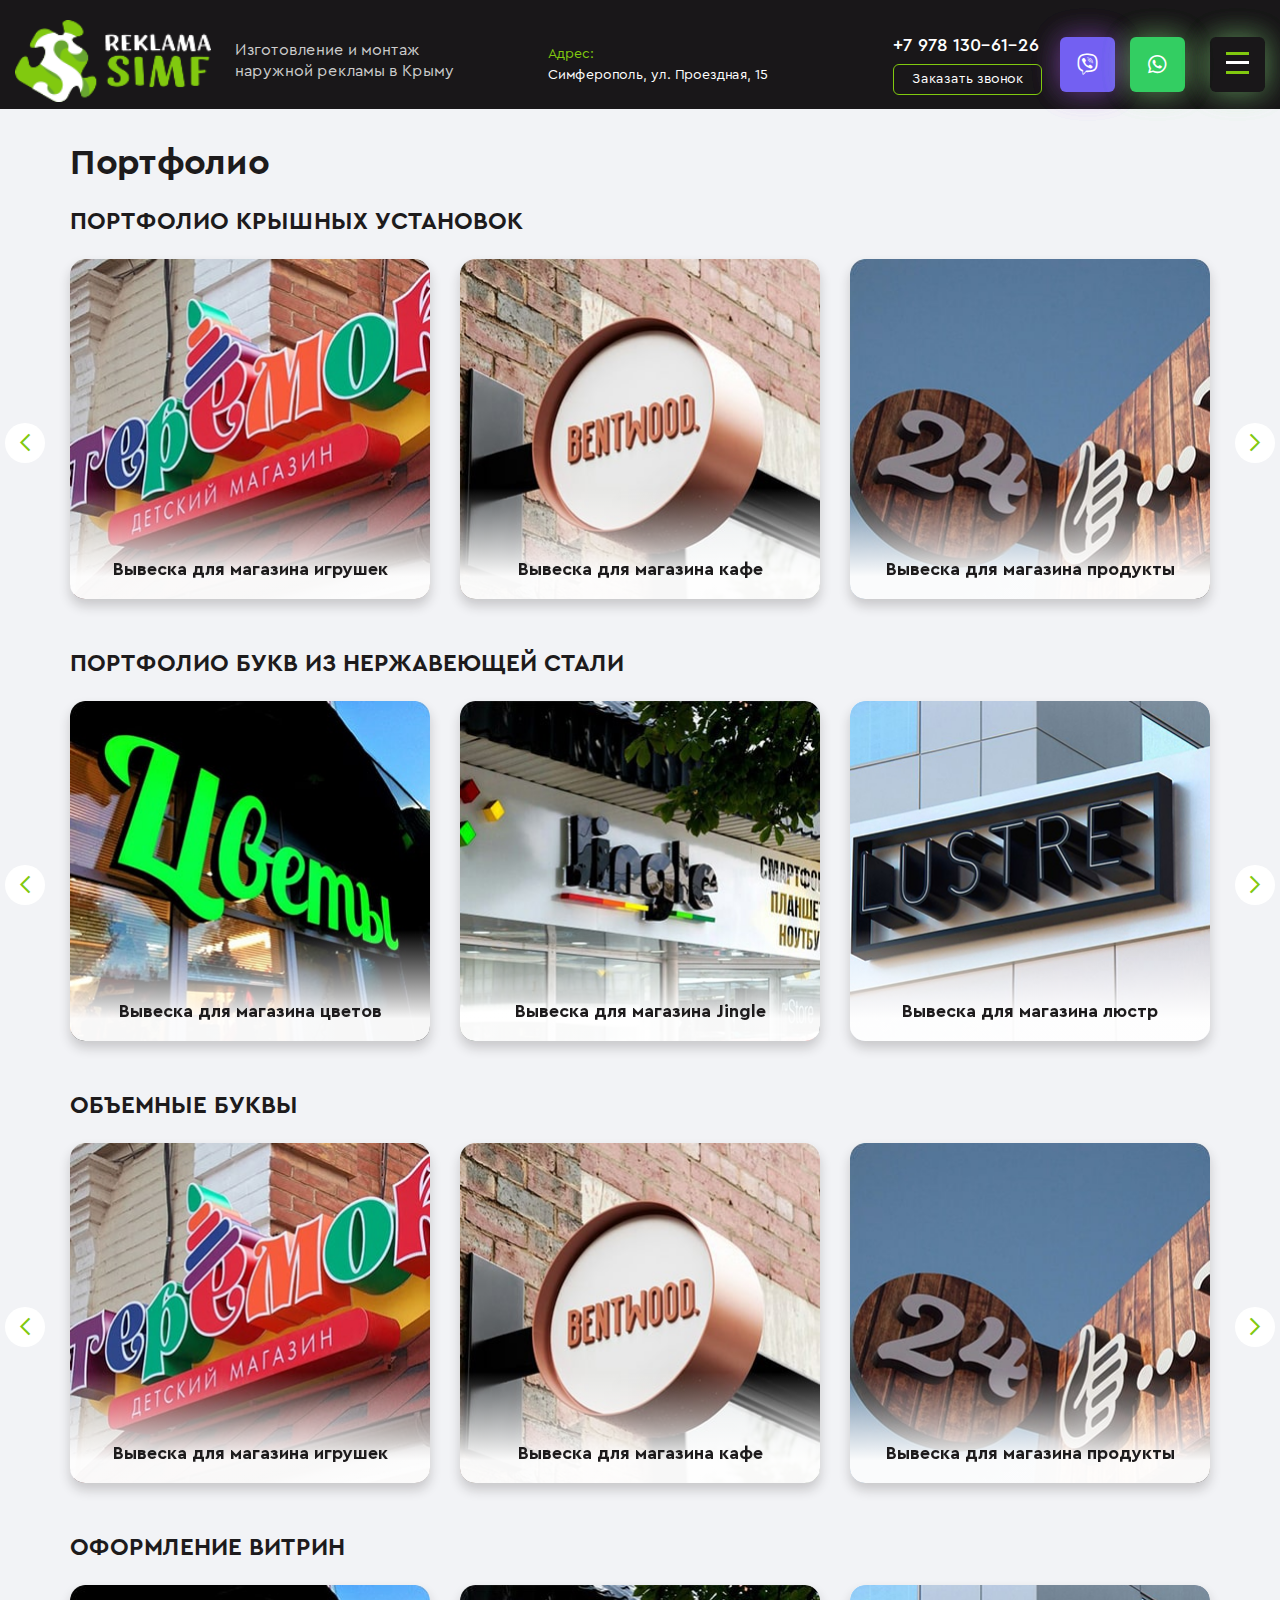
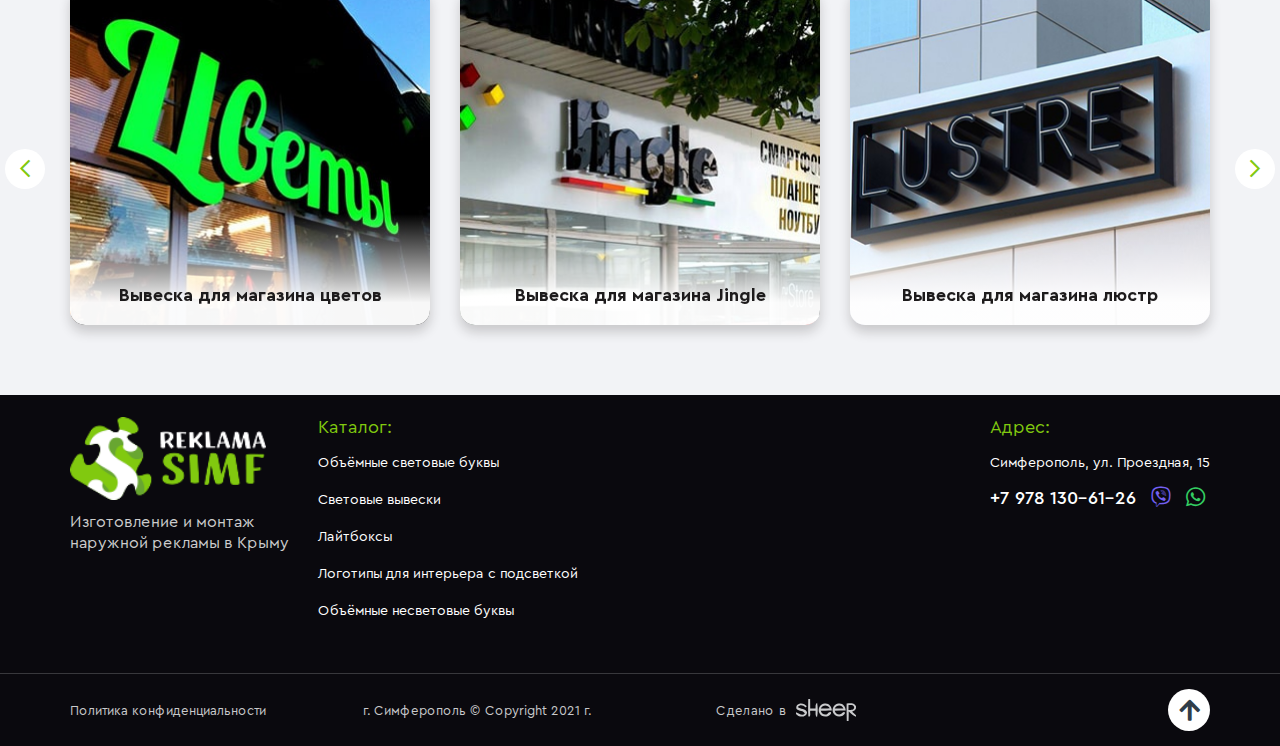
<file: portfolio.html>
<!DOCTYPE html>
<!--[if lt IE 7]><html lang="ru" class="lt-ie9 lt-ie8 lt-ie7"><![endif]-->
<!--[if IE 7]><html lang="ru" class="lt-ie9 lt-ie8"><![endif]-->
<!--[if IE 8]><html lang="ru" class="lt-ie9"><![endif]-->
<!--[if gt IE 8]><!-->
<html lang="ru">
<!--<![endif]-->
<head>
	<meta charset="utf-8" />
	<title>Заголовок</title>
	<meta name="description" content="" />
	<meta http-equiv="X-UA-Compatible" content="IE=edge" />
	<meta name="viewport" content="width=device-width, initial-scale=1.0" />
	<link rel="shortcut icon" href="favicon.png" />
	<link rel="stylesheet" href="libs/bootstrap/bootstrap-grid.css" />
	<link rel="stylesheet" href="libs/fontawesome-free-5.12.0-web/css/all.min.css" />
	<link rel="stylesheet" href="libs/fancybox/jquery.fancybox.css" />
	<link rel="stylesheet" href="libs/slick-1.5.9/slick/slick.css" />
	<link rel="stylesheet" href="libs/slick-1.5.9/slick/slick-theme.css" />
	<link rel="stylesheet" href="css/fonts.css" /> 
	<link rel="stylesheet" href="css/main.css?ver=1.2" />
	<link rel="stylesheet" href="css/media.css?ver=1.2" />  
</head> 
<body>

	<div class="wrapper wrapper_page">

		<header class="header header_page default">
			<div class="container container_big">  
				<div class="row align-items-center">
					<div class="col-lg-5 col-md-6 col-3"> 
						<div class="logo-wrap"> 
							<a href="#" class="logo">
								<img src="img/logo.png" alt="alt">
							</a>
							<div class="logo-descr">Изготовление и монтаж наружной рекламы в Крыму</div>
						</div>
					</div>
					<div class="col-lg-3 hidden-tablet">
						<div class="header__title">Адрес:</div>
						<p>Симферополь, ул. Проездная, 15</p>
					</div>
					<div class="col-lg-4 col-md-6 col-9">
						<div class="header__right">
							<div class="header__contacts">
								<a href="tel:+79781306126" class="phone-main"><i class="fas fa-phone"></i>+7 978 130-61-26</a>
								<a href="#callback" class="btn-simple fancybox">Заказать звонок</a>
							</div>
							<a href="#" class="btn-social btn-social_viber">
								<i class="fab fa-viber"></i>
							</a>
							<a href="#" class="btn-social btn-social_whatsapp">
								<i class="fab fa-whatsapp"></i>
							</a>
							<span class="btn_nav">
								<span class='sandwich'>
									<span class='sw-topper'></span>
									<span class='sw-bottom'></span>
									<span class='sw-footer'></span>
								</span>
							</span>
						</div>
					</div>
				</div>
			</div>
		</header>

		<div class="portfolio-page">
			<div class="container">
				<div class="title-page">Портфолио</div>
				<div class="portfolio-page__title">ПОРТФОЛИО КРЫШНЫХ УСТАНОВОК</div>
				<ul class="slider-portfolio arrows_page">
					<li>
						<a href="#" class="item-portfolio">
							<img src="img/portfolio4.jpg" alt="alt">
							<span class="item-portfolio__name">Вывеска для магазина игрушек</span>
						</a>
					</li>
					<li>
						<a href="#" class="item-portfolio">
							<img src="img/portfolio5.jpg" alt="alt">
							<span class="item-portfolio__name">Вывеска для магазина кафе</span>
						</a>
					</li>
					<li>
						<a href="#" class="item-portfolio">
							<img src="img/portfolio6.jpg" alt="alt">
							<span class="item-portfolio__name">Вывеска для магазина продукты</span>
						</a>
					</li>
					<li>
						<a href="#" class="item-portfolio">
							<img src="img/portfolio1.jpg" alt="alt">
							<span class="item-portfolio__name">Вывеска для магазина цветов</span>
						</a>
					</li>
				</ul>
				<div class="portfolio-page__title">ПОРТФОЛИО БУКВ ИЗ НЕРЖАВЕЮЩЕЙ СТАЛИ</div>
				<ul class="slider-portfolio arrows_page">
					<li>
						<a href="#" class="item-portfolio">
							<img src="img/portfolio1.jpg" alt="alt">
							<span class="item-portfolio__name">Вывеска для магазина цветов</span>
						</a>
					</li>
					<li>
						<a href="#" class="item-portfolio">
							<img src="img/portfolio2.jpg" alt="alt">
							<span class="item-portfolio__name">Вывеска для магазина Jingle</span>
						</a>
					</li>
					<li>
						<a href="#" class="item-portfolio">
							<img src="img/portfolio3.jpg" alt="alt">
							<span class="item-portfolio__name">Вывеска для магазина люстр</span>
						</a>
					</li>
					<li>
						<a href="#" class="item-portfolio">
							<img src="img/portfolio6.jpg" alt="alt">
							<span class="item-portfolio__name">Вывеска для магазина продукты</span>
						</a>
					</li>
				</ul>
				<div class="portfolio-page__title">ОБЪЕМНЫЕ БУКВЫ</div>
				<ul class="slider-portfolio arrows_page">
					<li>
						<a href="#" class="item-portfolio">
							<img src="img/portfolio4.jpg" alt="alt">
							<span class="item-portfolio__name">Вывеска для магазина игрушек</span>
						</a>
					</li>
					<li>
						<a href="#" class="item-portfolio">
							<img src="img/portfolio5.jpg" alt="alt">
							<span class="item-portfolio__name">Вывеска для магазина кафе</span>
						</a>
					</li>
					<li>
						<a href="#" class="item-portfolio">
							<img src="img/portfolio6.jpg" alt="alt">
							<span class="item-portfolio__name">Вывеска для магазина продукты</span>
						</a>
					</li>
					<li>
						<a href="#" class="item-portfolio">
							<img src="img/portfolio1.jpg" alt="alt">
							<span class="item-portfolio__name">Вывеска для магазина цветов</span>
						</a>
					</li>
				</ul>
				<div class="portfolio-page__title">ОФОРМЛЕНИЕ ВИТРИН</div>
				<ul class="slider-portfolio arrows_page">
					<li>
						<a href="#" class="item-portfolio">
							<img src="img/portfolio1.jpg" alt="alt">
							<span class="item-portfolio__name">Вывеска для магазина цветов</span>
						</a>
					</li>
					<li>
						<a href="#" class="item-portfolio">
							<img src="img/portfolio2.jpg" alt="alt">
							<span class="item-portfolio__name">Вывеска для магазина Jingle</span>
						</a>
					</li>
					<li>
						<a href="#" class="item-portfolio">
							<img src="img/portfolio3.jpg" alt="alt">
							<span class="item-portfolio__name">Вывеска для магазина люстр</span>
						</a>
					</li>
					<li>
						<a href="#" class="item-portfolio">
							<img src="img/portfolio6.jpg" alt="alt">
							<span class="item-portfolio__name">Вывеска для магазина продукты</span>
						</a>
					</li>
				</ul>
			</div>
		</div>

		<footer class="footer">
			<div class="container">
				<div class="row">
					<div class="col-lg-3 col-md-4">
						<div class="footer__logo">
							<a href="#" class="logo">
								<img src="img/logo.png" alt="alt">
							</a>
							<div class="logo-descr">Изготовление и монтаж наружной рекламы в Крыму</div>
						</div>
					</div>
					<div class="col-lg-6 col-md-4 col-6">
						<div class="footer__center">
							<div class="footer__title">Каталог: </div>
							<ul class="footer__list">
								<li><a href="#">Объёмные световые буквы</a></li>
								<li><a href="#">Световые вывески</a></li>
								<li><a href="#">Лайтбоксы</a></li>
								<li><a href="#">Логотипы для интерьера с подсветкой</a></li>
								<li><a href="#">Объёмные несветовые буквы</a></li>
							</ul>
						</div>
					</div>
					<div class="col-lg-3 col-md-4 col-6">
						<div class="footer__right">
							<div class="footer__title">Адрес: </div>
							<p>Симферополь, ул. Проездная, 15</p>
							<div class="footer__contacts">
								<a href="tel:+79781306126" class="phone-footer">+7 978 130-61-26</a>
								<ul class="list-social">
									<li><a href="#" class="list-social__viber"><i class="fab fa-viber"></i></a></li>
									<li><a href="#" class="list-social__whatsapp"><i class="fab fa-whatsapp"></i></a></li>
								</ul>
							</div>
						</div>
					</div>
				</div>
			</div>
			<div class="footer__bottom">
				<div class="container">
					<div class="row align-items-center">
						<div class="col-lg-3 col-md-6">
							<a href="#">Политика конфиденциальности</a>
						</div>
						<div class="col-lg-3 col-md-6">
							<p>г. Симферополь © Copyright  2021 г.</p>
						</div>
						<div class="col-lg-3 col-md-6">
							<div class="create">Сделано в <img src="img/copy.svg" alt="alt"></div>
						</div>
						<div class="col-lg-3 align_right col-md-6">
							<a href="#" class="btn_top"><i class="fa fa-arrow-up"></i></a>
						</div>
					</div>
				</div>
			</div>
		</footer>
		
	</div>

	<div id="callback" class="modal-block">
		<div class="modal-wrap">
			<div class="block-form">
				<div class="block-form__title">Заказать звонок</div>
				<form>
					<div class="item-form">
						<input type="text" placeholder="Имя" required="required">
					</div>
					<div class="item-form">
						<input type="text" placeholder="Телефон" class="input-phone" required="required">
					</div>
					<button class="btn-main" type="submit">Отправить</button>
					<div class="checkbox-wrap">
						<div class="checkbox">
							<label>
								<input type="checkbox" required="required" checked="checked" />
								<span>Согласие на обработку персональных данных</span>
							</label>
						</div>
					</div>
				</form>
			</div>
		</div>
	</div>

	<!--[if lt IE 9]>
	<script src="libs/html5shiv/es5-shim.min.js"></script>
	<script src="libs/html5shiv/html5shiv.min.js"></script>
	<script src="libs/html5shiv/html5shiv-printshiv.min.js"></script>
	<script src="libs/respond/respond.min.js"></script>
<![endif]-->
<script src="libs/jquery/jquery-1.11.1.min.js"></script>
<script src="libs/jquery-mousewheel/jquery.mousewheel.min.js"></script>
<script src="libs/fancybox/jquery.fancybox.pack.js"></script>
<script src="libs/slick-1.5.9/slick/slick.min.js"></script>
<script src="libs/scroll2id/PageScroll2id.min.js"></script>
<script src="libs/mask/jquery.maskedinput.js"></script>
<script src="libs/jQueryFormStyler-master/jquery.formstyler.min.js"></script>
<script src="js/common.js?ver=1.3"></script>
<!-- Yandex.Metrika counter --><!-- /Yandex.Metrika counter -->
<!-- Google Analytics counter --><!-- /Google Analytics counter -->
</body>
</html>
</file>
<file: css/fonts.css>
@font-face {
font-family: 'Cera Pro';
src: url('../fonts/CeraPro-Regular.eot');
src: url('../fonts/CeraPro-Regular.eot?#iefix') format('embedded-opentype'),
url('../fonts/CeraPro-Regular.woff') format('woff'),
url('../fonts/CeraPro-Regular.ttf') format('truetype');
font-weight: normal;
font-style: normal;
}
@font-face {
font-family: 'Cera Pro';
src: url('../fonts/CeraPro-Light.eot');
src: url('../fonts/CeraPro-Light.eot?#iefix') format('embedded-opentype'),
url('../fonts/CeraPro-Light.woff') format('woff'),
url('../fonts/CeraPro-Light.ttf') format('truetype');
font-weight: 300;
font-style: normal;
}
@font-face {
font-family: 'Cera Pro';
src: url('../fonts/CeraPro-Medium.eot');
src: url('../fonts/CeraPro-Medium.eot?#iefix') format('embedded-opentype'),
url('../fonts/CeraPro-Medium.woff') format('woff'),
url('../fonts/CeraPro-Medium.ttf') format('truetype');
font-weight: 500;
font-style: normal;
}
@font-face {
font-family: 'Cera Pro';
src: url('../fonts/CeraPro-Bold.eot');
src: url('../fonts/CeraPro-Bold.eot?#iefix') format('embedded-opentype'),
url('../fonts/CeraPro-Bold.woff') format('woff'),
url('../fonts/CeraPro-Bold.ttf') format('truetype');
font-weight: 700;
font-style: normal;
}
@font-face {
font-family: 'Cera Pro';
src: url('../fonts/CeraPro-Black.eot');
src: url('../fonts/CeraPro-Black.eot?#iefix') format('embedded-opentype'),
url('../fonts/CeraPro-Black.woff') format('woff'),
url('../fonts/CeraPro-Black.ttf') format('truetype');
font-weight: 900;
font-style: normal;
}
</file>
<file: css/main.css>
*::-webkit-input-placeholder {
	color: #1d1b1c;
	opacity: 1;
}
*:-moz-placeholder {
	color: #1d1b1c;
	opacity: 1;
}
*::-moz-placeholder {
	color: #1d1b1c;
	opacity: 1;
}
*:-ms-input-placeholder {
	color: #1d1b1c;
	opacity: 1; 
}

body input:focus:required:invalid,
body textarea:focus:required:invalid {
	
}
body input:required:valid,
body textarea:required:valid {
	
}
body {
	font-family: 'Cera Pro'; 
	font-size: 16px; 
	overflow-x: hidden;
	margin: 0;
	background-color: #f2f3f6;
	color: #1d1b1c; 
}
button {
	cursor: pointer;
}
h1,h2,h3,h4,h5,h6 {
	padding: 0;
	margin: 0;
	font-weight: normal;
}
.wrapper {
	overflow: hidden;
}
a {
	text-decoration: none;
	outline: none;
}
* {
	outline: none !important;
}
ul {
	padding: 0;
	margin: 0;
}
ul li {
	list-style-type: none;
	outline: none;
}
img {
	outline: none;
	display: block;
}
p {
	padding: 0;
	margin: 0;
}
.billbord {
	padding-top: 165px;
	color: #fff;
	min-height: 900px;
	background-image: url(../img/bg_billbord.jpg);
	background-repeat: no-repeat;
	background-position: center;
	background-size: cover;
}
.title-big {
	font-size: 52px;
	line-height: 60px;
	font-weight: 900;
	text-transform: uppercase;
	letter-spacing: 0.03em;
}
.title-big span {
	color: #81c90f;
}
.descr-big {
	font-size: 36px;
	line-height: 48px;
	font-weight: 500;
	text-transform: none;
	letter-spacing: normal;
}
.billbord .title-big,
.billbord .descr-big {
	max-width: 652px;
}
.descr-billbord {
	font-size: 18px;
	padding-top: 30px;
	line-height: 26px;
	max-width: 395px;
	color: #cccccc;
}
.billbord__btns {
	margin-top: 58px;
	display: flex;
	align-items: center;
}
.btn-main {
	width: 293px;
	padding: 0 38px;
	max-width: 100%;
	height: 78px;
	display: inline-flex;
	align-items: center;
	justify-content: center;
	font-size: 16px;
	line-height: 21px;
	font-family: 'Cera Pro';
	color: #fff;
	border: none;
	background-color: #2cc9cf;
	background-image: linear-gradient(180.0deg, #2cc9cf 0%, #2a7ba1 100%);
	border-radius: 6px;
	box-shadow: 0 0 25px 0 rgb(153 200 246 / 44%), 0 0 23px 0 rgb(153 200 246 / 44%), 0 0 21px 0 rgb(153 200 246 / 44%);
	position: relative;
	transition: all 0.3s;
}
.btn-main:hover {
	box-shadow: 0 0 25px 0 rgb(153 200 246 / 84%), 0 0 23px 0 rgb(153 200 246 / 84%), 0 0 21px 0 rgb(153 200 246 / 84%);

}
.btn-main::after {
	position: absolute;
	display: block;
	content: " ";
	width: 100%;
	height: 100%;
	top: 0;
	left: 0;
	border-radius: 6px;
	box-shadow: 0 0 10px rgba(255,255,255, 0.34) inset;
	pointer-events: none;
}
.order-present {
	width: 168px;
	height: 86px;
	padding-right: 45px;
	padding-top: 7px;
	padding-left: 17px;
	border-radius: 6px;
	font-size: 14px;
	line-height: 21px;
	color: #fff;
	background: linear-gradient(50.0deg, rgba(153,51,255,0.76) 13%, rgba(255,122,245,0.76) 86%);
	display: inline-block;
	position: relative;
	z-index: 1;
	box-shadow: 0 0 25px 0 rgba(186, 93, 254, 0.25), 0 0 23px 0 rgba(186, 93, 254, 0.25), 0 0 21px 0 rgba(186, 93, 254, 0.25);
}
.order-present::after {
	position: absolute;
	display: block;
	content: " ";
	top: 2px;
	left: 2px;
	right: 2px;
	bottom: 2px;
	background-color: #1c1a1b;
	border-radius: 6px;
	box-shadow: 0 0 8px #cfbdfb inset;
	z-index: -1;
}
.order-present::before {
	position: absolute;
	display: block;
	content: " ";
	width: 89px;
	height: 101px;
	top: -4px;
	right: -53px;
	background-image: url(../img/ic_present.png);
	background-repeat: no-repeat;
	background-position: center;
	background-size: 100% 100%;
}
.order-present span {
	font-size: 16px;
	text-transform: uppercase;
}
.billbord__btns .btn-main {
	margin-right: 52px;
}
.item-billbord {
	margin-top: 70px;
	padding-left: 21px;
}
.item-billbord__title {
	line-height: 24px;
	margin-bottom: 20px;
	font-weight: 500;
	color: #81c90f;
	position: relative;
}
.item-billbord__title::before {
	position: absolute;
	display: block;
	content: " ";
	left: -21px;
	top: 8px;
	width: 9px;
	height: 9px;
	background-color: #81c90f;
	background-image: linear-gradient(180.0deg, #81c90f 0%, #6eab0d 100%);
	border-radius: 50%;
	box-shadow: 0 0 7px 0 rgba(154, 255, 144, 0.40), 0 0 7px 0 rgba(154, 255, 144, 0.40), 0 0 7px 0 rgba(154, 255, 144, 0.40);

}
.item-billbord p {
	font-size: 14px;
	line-height: 21px;
	color: #cccccc;
}
.billbord__image img {
	margin-top: -40px;
	margin-right: -82px;
	float: right;
}
.header {
	padding-top: 20px;
	position: absolute;
	top: 0;
	left: 0;
	width: 100%;
	z-index: 1000;
	color: #fff;
	font-size: 14px;
	line-height: 21px;
}
.logo-wrap {
	display: inline-flex;
	align-items: center;
}
.logo {
	display: inline-block;
}
.logo img {
	width: 196px;
}
.logo-descr {
	margin-left: 24px;
	color: #ccc;
	max-width: 220px;
	font-size: 16px;
}
.header__title {
	color: #81c90f;
}
.header__right {
	display: flex;
	align-items: center;
	justify-content: flex-end;
}

/*Style Sandwich*/
.btn_nav {
	border: none;
	z-index: 60;
	display: inline-block;
	-webkit-transition: all 0.3s;
	-o-transition: all 0.3s;
	transition: all 0.3s;
	vertical-align: middle;
	position: relative;
}
.btn_nav:hover {
	opacity: 1;
} 
.sandwich span {
	display: block;
}
.sandwich {
	width: 55px;
	height: 55px;
	padding-top: 11px;
	background-color: rgba(129,202,15,0.0);
	border-radius: 6px;
	box-shadow: 0 0 30px 0 rgba(154, 255, 144, 0.20), 0 0 30px 0 rgba(154, 255, 144, 0.20), 0 0 30px 0 rgba(154, 255, 144, 0.20);
	margin: auto;
	margin-left: 10px;
	display: -webkit-flex;
	display: -moz-flex;
	display: -ms-flex;
	display: -o-flex;
	display: flex;
	flex-direction: column;
	align-items: flex-end;
	z-index: 20;
	transition: all 0.3s;
	cursor: pointer;
}
.sw-topper {
	position: relative;
	top: 4px;
	width: 23px;
	height: 3px;
	display: block;
	margin: 0 auto;
	background-color: #81c90f;
	border: medium none;
	transition: transform 0.5s, top 0.2s;
	/* transition-delay: 0.2s, 0s; */
}
.sw-bottom {
	position: relative;
	top: 10px;
	width: 23px;
	height: 3px;
	display: block;
	margin: 0 auto;
	background-color: #fff;
	border: medium none;
	transition: transform 0.5s, top 0.2s;
	transition-delay: 0.2s, 0s;
}
.sw-footer {
	position: relative;
	top: 17px;
	width: 23px;
	height: 3px;
	margin: 0 auto;
	display: block;
	background-color: #81c90f;
	border: medium none;
	transition: all 0.5s;
	transition-delay: 0.1s;
}
.sandwich.active .sw-topper {
	top: 13px;
	transform: rotate(45deg);
}
.sandwich.active .sw-bottom {
	opacity: 0;
} 
.sandwich.active .sw-footer {
	top:8px;
	transform: rotate(-45deg);
}

/*End Sandwich*/
.btn-social {
	width: 55px;
	height: 55px;
	margin-right: 15px;
	font-size: 21px;
	background-color: #33ce62;
	display: inline-flex;
	align-items: center;
	justify-content: center;
	color: #fff;
	border-radius: 6px;
	transition: all 0.3s;
}
.btn-social_whatsapp {
	background-color: #33ce62;
	box-shadow: 0 0 30px 0 rgba(154, 255, 144, 0.20), 0 0 30px 0 rgba(154, 255, 144, 0.20), 0 0 30px 0 rgba(154, 255, 144, 0.20);
}
.btn-social_viber {
	background-color: #7360f2;
	box-shadow: 0 0 30px 0 rgba(186, 93, 254, 0.20), 0 0 30px 0 rgba(186, 93, 254, 0.20), 0 0 30px 0 rgba(186, 93, 254, 0.20);
}
.sandwich:hover,
.btn-social_whatsapp:hover {
	box-shadow: 0 0 30px 0 rgba(154, 255, 144, 0.40), 0 0 30px 0 rgba(154, 255, 144, 0.40), 0 0 30px 0 rgba(154, 255, 144, 0.40);	
}
.btn-social_viber:hover {
	box-shadow: 0 0 30px 0 rgba(186, 93, 254, 0.40), 0 0 30px 0 rgba(186, 93, 254, 0.40), 0 0 30px 0 rgba(186, 93, 254, 0.40);
}
.phone-main {
	font-size: 18px;
	line-height: 21px;
	font-weight: 500;
	color: #ffffff;
	display: inline-block;
	transition: all 0.3s;
}
.btn-simple {
	font-size: 14px;
	line-height: 21px;
	color: #ffffff;
	border: 1px solid #81c90f;
	padding: 4px 18px;
	display: inline-block;
	border-radius: 6px;
	font-family: 'Cera Pro';
	transition: all 0.3s;
	position: relative;
}
.btn-simple::after {
	position: absolute;
	display: block;
	content: " ";
	top: -1px;
	left: -1px;
	bottom: -1px;
	right: -1px;
	border-radius: 6px;
	background: linear-gradient(50.0deg, rgba(129,201,15,0.76) 31%, rgba(110,171,13,0.76) 68%);
	z-index: -1;
	opacity: 0;
	transition: all 0.3s;
}
.btn-simple:hover::after {
	opacity: 1;
}
.header__right .phone-main {
	margin-bottom: 8px;
}
.header__contacts {
	margin-right: 18px;
	display: inline-flex;
	flex-direction: column;
}
.title-page {
	font-size: 36px;
	line-height: 48px;
	padding-top: 30px;
	padding-bottom: 20px;
	font-weight: 700;
}
.descr-page {
	font-size: 18px;
	line-height: 26px;
}
.catalog .descr-page {
	max-width: 665px;
}
.catalog {
	padding-bottom: 110px;
	background-color: #c7cad6;
	background-image: linear-gradient(50.0deg, #c7cad6 15%, #f2f3f6 84%);
	background-image: url(../img/bg_catalog.jpg);
	background-repeat: no-repeat;
	background-position: center;
	background-size: cover;
}
.item-catalog {
	height: 222px;
	padding: 25px;
	margin-top: 70px;
	max-width: 415px;
	padding-right: 177px;
	background-color: #ffffff;
	box-shadow: 0px 10px 35px 0px rgba(34,31,31,0.2);
	border-radius: 20px;
	display: flex;
	flex-direction: column;
	position: relative;
	background-image: url(../img/bg_cat1.jpg);
	background-repeat: no-repeat;
	background-position: 70% center;
	transition: all 0.3s;
}
.row_catalog .row > div:nth-child(even) .item-catalog {
	background-image: url(../img/bg_cat2.jpg);
	background-position: 70% 70%;
}
.row_catalog .col-lg-3 .item-catalog {
	background-image: url(../img/bg_cat3.jpg);
	background-position: 0% 60%;
}
.row_catalog .col-md-6_width {
	max-width: max-content;
}
.row_space-between {
	justify-content: space-between;
}
.item-catalog:hover {
	box-shadow: 0px 10px 35px 0px rgba(34,31,31,0.5);
}
.item-catalog__name {
	font-size: 20px;
	line-height: 30px;
	font-weight: 700;
	text-transform: uppercase;
	color: #1d1b1c;
	display: block;
}
.item-catalog__price {
	font-size: 24px;
	margin-top: auto;
	font-weight: 500;
	color: #81c90f;
	display: block;
}
.item-catalog__image {
	top: 0;
	bottom: 0;
	right: 0;
	width: 175px;
	display: flex;
	align-items: center;
	justify-content: flex-start;
	position: absolute;
}

.row .item-catalog__image img {
	width: 100%;
	height: 100%;
	border-radius: 0 20px 20px 0;
	object-fit: cover;
}
.col-lg-3 .item-catalog {
	padding-right: 25px;
	height: calc(100% - 170px);
}
.col-lg-3 .item-catalog__price {
	margin-top: 10px;
}
.col-lg-3 .item-catalog__image {
	/* bottom: -11px;
	right: -17px; */
	top: auto;
	width: auto;
}
.btn-page {
	padding: 12px 30px;
	display: inline-flex;
	background-color: #81c90f;
	background-image: linear-gradient(180.0deg, #81c90f 0%, #6eab0d 100%);
	border-radius: 6px;
	font-size: 18px;
	text-align: center;
	justify-content: center;
	line-height: 30px;
	color: #fff;
	box-shadow: 0 0 10px rgba(255,255,255, 0.34) inset;
	transition: all 0.3s;
	position: relative;
}
.btn-page::after {
	position: absolute;
	display: block;
	content: " ";
	width: 100%;
	height: 100%;
	top: 0;
	left: 0;
	border-radius: 6px;
	transition: all 0.3s;
}
.btn-page:hover::after {
	box-shadow: 0 0 30px 0 rgb(154 255 144 / 60%), 0 0 30px 0 rgb(154 255 144 / 60%), 0 0 30px 0 rgb(154 255 144 / 60%);
}
.catalog .btn-page {
	margin-top: 52px;
	width: 100%;
}
.catalog__right {
	padding-left: 55px;
}

.catalog__right .item-catalog__image {
	width: 100%;
}
.catalog__right .item-catalog__image img {
	border-radius: 0px 0px 20px 20px;
	width: 100%;
	max-height: 200px;
}
.about {
	padding-top: 50px;
	padding-bottom: 40px;
	color: #ffffff;
	background-image: url(../img/bg_about.jpg);
	background-repeat: no-repeat;
	background-position: center;
	background-size: cover;
}
.about-head {
	margin-bottom: 15px;
	display: flex;
	align-items: center;
}
.about-head__text {
	font-size: 36px;
	line-height: 48px;
	padding-left: 88px;
	padding-top: 51px;
	padding-right: 46px;
	font-weight: 700;
	width: 801px;
	height: 263px;
	max-width: 100%;
	background-image: url(../img/bg_text.png);
	background-repeat: no-repeat;
	background-position: center;
	background-size: 100% 100%;
}
.about-head__text span {
	color: #81c90f;
}
.item-about {
	padding: 30px 20px;
	min-height: 100%;
	margin: 0 15px;
	display: flex;
	flex-direction: column;
	background-color: #221f1f;
	box-shadow: 0 0 15px rgba(0, 0, 0, 0.78);
	border-radius: 15px;
}
.slider-about .slick-slide {
	padding: 15px 0;
}
.item-about__title {
	font-size: 20px;
	line-height: 27px;
	font-weight: 500;
	color: #2cc2cb;
}
.item-about__number { 
	font-size: 24px;
	line-height: 28px;
	margin-right: 17px;
	font-weight: 900;
	text-transform: uppercase;
	letter-spacing: 0.03em;
	color: #2cc2cb;
	text-shadow: 0 0 14px #2cc2cb;
}
.item-about__image {
	margin-top: auto;
}
.item-about__image img {
	max-width: 100%;
	height: auto;
	display: block;
	margin: 0 auto;
}
.item-about__head {
	margin-bottom: 20px;
	display: flex;
	align-items: flex-start;
}
.item-about p {
	margin-bottom: 18px;
	line-height: 24px;
	color: #cccccc;
}
.slider-about .slick-track {
	display: flex !important;
}

.slider-about .slick-slide {
	height: inherit !important;
}
.slider-about {
	margin: 0 -15px;
}
.slick-arrow {
	font-size: 32px;
	color: #81c90f !important;
	text-shadow: 0 0 14px #81c90f;
	transition: all 0.3s;
}
.slick-arrow:hover {
	text-shadow: 0 0 26px #81c90f;
}
.slider-bottom .slick-arrow {
	position: relative;
	top: 0;
	left: 0;
	right: 0;
	margin: 0;
	width: auto;
	height: auto;
	bottom: 0;
	transform: none;
}
.slider-bottom .slick-arrow::before {
	display: none;
}
.slider-bottom {
	margin-top: 35px;
	display: flex;
	align-items: center;
	justify-content: center;
}
.slider-bottom .slick-next {
	order: 2;
}
.slider__counter {
	font-size: 18px;
	color: #feffff;
	line-height: 26px;
	margin: 0 100px;
}
.slider__counter span {
	font-size: 24px;
	color: #81c90f;
}
.portfolio {
	padding-bottom: 40px;
	background-color: #c7cad6;
	background-image: linear-gradient(50.0deg, #c7cad6 15%, #f2f3f6 84%);
	background-image: url(../img/bg_catalog.jpg);
	background-repeat: no-repeat;
	background-position: center;
	background-size: cover;
}
.item-portfolio {
	display: block;
	height: 340px;
	margin-bottom: 25px;
	position: relative;
	box-shadow: 0px 10px 35px 0px rgba(34,31,31,0.2);
	border-radius: 15px;
	font-size: 18px;
	line-height: 30px;
	font-weight: 700;
	color: #1d1b1c;
	z-index: 1;
	transition: all 0.3s;
}
.item-portfolio:hover {
	box-shadow: 0px 10px 35px 0px rgba(34,31,31,0.4);	
}
.item-portfolio img {
	height: 100%;
	width: 100%;
	object-fit: cover;
	border-radius: 15px;
	font-family: 'object-fit: cover;';
	-webkit-transition: all 0.3s;
	-o-transition: all 0.3s;
	transition: all 0.3s;
}
.item-portfolio__name {
	padding: 0 10px;
	padding-bottom: 15px;
	bottom: 0;
	left: 0;
	width: 100%;
	text-align: center;
	position: absolute;
	z-index: 2;
	display: block;
}
.item-portfolio:before {
	content: ' ';
	position: absolute;
	bottom: 0;
	left: 0;
	width: 100%;
	background: linear-gradient(360deg, rgba(255, 255, 255, 0.97) 6.6%, rgba(255, 255, 255, 0) 32.65%);
	height: 100%;
	pointer-events: none;
	-webkit-transition: opacity 600ms, -webkit-transform 600ms;
	transition: opacity 600ms, -webkit-transform 600ms;
	transition: opacity 600ms, transform 600ms;
	transition: opacity 600ms, transform 600ms, -webkit-transform 600ms;
	z-index: 1;
	border-radius: 15px;
}
.portfolio .title-page {
	padding-bottom: 30px;
}
.head-section {
	padding-top: 45px;
	display: flex;
	align-items: center;
	justify-content: space-between;
}
.news {
	padding-bottom: 70px;
	background-image: url(../img/bg_news.jpg);
	background-repeat: no-repeat;
	background-position: center;
	background-size: cover;
}
.news .title-page {
	color: #fff;
}
.link-page {
	font-weight: 500;
	color: #2cc2cb;
	transition: all 0.3s;
	display: inline-block;
	border-bottom: 1px solid transparent;
}
.link-page:hover {
	border-color: #2cc2cb;
}
.item-news__date {
	font-size: 14px;
	margin-bottom: 30px;
	font-weight: 500;
	color: #81c90f;
	text-transform: uppercase;
	display: block;
}
.item-news__text {
	font-size: 20px;
	line-height: 30px;
	font-weight: 500;
	color: #1c1a1b;
	display: block;
}
.item-news__content {
	padding: 30px 35px;
	display: block;
}
.item-news__image {
	height: 197px;
	border-top-right-radius: 20px;
	border-top-left-radius: 20px;
	display: block;
}
.item-news img {
	height: 100%;
	width: 100%;
	object-fit: cover;
	border-top-right-radius: 20px;
	border-top-left-radius: 20px;
	font-family: 'object-fit: cover;';
	-webkit-transition: all 0.3s;
	-o-transition: all 0.3s;
	transition: all 0.3s;
}
.item-news {
	min-height: 100%;
	background-color: #ffffff;
	box-shadow: 0px 10px 35px 0px rgba(34,31,31,0.2);
	border-radius: 20px;
	display: block;
	transition: all 0.3s;
}
.item-news:hover {
	box-shadow: 0px 10px 15px 0px rgba(255,255,255,0.5);
}
.row_news > div {
	margin-top: 35px;
}
.head-section .title-page {
	padding: 0;
}
.item-news__image + .item-news__content .item-news__date {
	margin-bottom: 10px;
}
.item-news__image + .item-news__content {
	padding: 20px 25px;
}
.item-insta {
	position: relative;
	display: block;
	padding-top: 100%;
}
.item-insta__image {
	position: absolute;
	top: 0;
	left: 0;
	width: 100%;
	height: 100%;
	overflow: hidden;
	box-shadow: 0px 10px 35px 0px rgba(34,31,31,0.2);
	border-radius: 20px;
	transition: all 0.3s;
}
.item-insta:hover .item-insta__image {
	box-shadow: 0px 10px 35px 0px rgba(34,31,31,0.4);
}
.item-insta__image img {
	width: 100%;
	height: 100%;
	border-radius: 20px;
	object-fit: cover;
	font-family: 'object-fit: cover;';
	-webkit-transition: all 0.3s;
	-o-transition: all 0.3s;
	transition: all 0.3s;
}
.instagram {
	padding-top: 15px;
	padding-bottom: 85px;
	background-color: #f2f3f6;
}
.row_instagram > div {
	margin-top: 30px;
}
.phone-main i {
	display: none;
}
.steps {
	padding-top: 35px;
	padding-bottom: 60px;
	color: #fff;
	background-image: url(../img/bg_about.jpg);
	background-repeat: no-repeat;
	background-position: center;
	background-size: cover;
}
.steps-head {
	margin-bottom: -15px;
	display: flex;
	align-items: center;
}
.title-page span {
	color: #99d33c;
}
.steps-head .title-page {
	padding-top: 0;
	padding-bottom: 50px;
	max-width: 460px;
}
.tabs {
	display: flex;
	align-items: center;
	justify-content: space-between;
}
.tabs li a {
	font-size: 18px;
	color: #fff;
	font-weight: 700;
	border: 2px solid #99d33c;
	width: 125px;
	height: 125px;
	box-shadow: 0 0 13px 0 rgb(105 196 96 / 94%) inset, 0 0 13px 0 rgb(92 211 80 / 94%) inset, 0 0 13px 0 rgb(86 182 76 / 94%) inset;	border-radius: 50%;
	display: flex;
	position: relative;
	flex-direction: column;
	align-items: center;
	justify-content: center;
	transition: all 0.3s;
}
.tabs li a::before {
	position: absolute;
	display: block;
	content: " ";
	width: 100%;
	height: 100%;
	border-radius: 50%;
	top: 0;
	left: 0;
	box-shadow: 0 0 30px 0 rgba(154, 255, 144, 0.25), 0 0 30px 0 rgba(154, 255, 144, 0.25), 0 0 30px 0 rgba(154, 255, 144, 0.25);
}
.tabs li a strong {
	font-size: 36px;
	line-height: 35px;
}
.tabs li a:hover,
.tabs li.active a {
	background-color: #81c90f;
}
.tabs li {
	position: relative;
}
.tabs li i {
	top: 50%;
	left: 100%;
	margin-top: -13px;
	margin-left: 22px;
	position: absolute;
	font-size: 32px;
	color: #81c90f;
	text-shadow: 0 0 14px #81c90f;
}
.tab-container {
	padding: 30px 60px;
	padding-bottom: 45px;
	background-color: #221f1f;
    box-shadow: 0 0 15px rgb(0 0 0 / 78%);
    border-radius: 15px;
    max-width: 785px;
    margin: 0 auto;
    margin-top: 65px;
}
.head-tab {
    margin-bottom: 20px;
    display: flex;
    align-items: flex-start;
}
.head-tab__title {
	font-size: 20px;
	line-height: 27px;
	font-weight: 500;
	color: #2cc2cb;
}
.head-tab__title a {
	color: #2cc2cb;
}
.head-tab__number { 
	font-size: 24px;
	line-height: 28px;
	margin-right: 17px;
	font-weight: 900;
	text-transform: uppercase;
	letter-spacing: 0.03em;
	color: #2cc2cb;
	text-shadow: 0 0 14px #2cc2cb;
}
.tab-container p {
    line-height: 24px;
    color: #cccccc;
}
.tab-pane {
	display: none;
}
.tab-pane:first-child {
	display: block;
}
.footer {
	font-size: 14px;
	line-height: 21px;
	padding-top: 22px;
	background-color: #0a090e;
	color: #fff;
}
.footer .logo-descr {
	margin-top: 5px;
	margin-left: 0;
}
.footer__title {
	font-size: 18px;
	margin-bottom: 15px;
	color: #81c90f;
}
.footer__list li {
	margin-bottom: 15px;
}
.footer__list a {
	display: inline-block;
	color: #fff;
	border-bottom: 1px solid transparent;
	transition: all 0.3s;
}
.footer__list a:hover {
	border-color: #fff;
}
.footer__bottom {
	font-size: 13px;
	color: #c9cacc;
	margin-top: 35px;
	padding: 15px 0;
	border-top: 1px solid rgba(242, 243, 246, 0.2);
}
.footer__bottom a{
	color: #c9cacc;
}
.create {
	letter-spacing: 0.33px;
	color: #c9cacc;
	display: flex;
	justify-content: center;
	align-items: center;
}
.create img {
	max-width: 60px;
	margin-left: 10px;
}
.btn_top {
	font-size: 24px;
	position: relative;
	color: #303d49 !important;
	width: 42px;
	height: 42px;
	text-align: center;
	display: -webkit-inline-flex;
	display: -moz-inline-flex;
	display: -ms-inline-flex;
	display: -o-inline-flex;
	display: inline-flex;
	align-items: center;
	justify-content: center;
	border-radius: 50%;
	background-color: #fff;
	z-index: 300;
	-webkit-transition: all 0.3s;
	-o-transition: all 0.3s;
	transition: all 0.3s;
}
.btn_top:hover {
	background-color: rgba(255, 255, 255, 0.6);
}
.align_right {
	text-align: right;
}
.footer__center {
	margin-left: -45px;
}
.list-social {
	font-size: 20px;
	display: flex;
	align-items: center;
}
.list-social li {
	margin-left: 15px;
}
.footer__contacts {
	margin-top: 12px;
	display: flex;
	align-items: center;
	flex-wrap: wrap;
}
.phone-footer {
	font-size: 18px;
	color: #fff;
	font-weight: 500;
}
.list-social__viber {
	color: #7360f2 !important;
}
.list-social__whatsapp {
color: #33ce62 !important;
font-size: 22px;
}
.clients {
	padding-top: 50px;
    padding-bottom: 140px;
    background-color: #c7cad6;
    background-image: linear-gradient(50.0deg, #c7cad6 15%, #f2f3f6 84%);
    background-image: url(../img/bg_catalog.jpg);
    background-repeat: no-repeat;
    background-position: center;
    background-size: cover;
}
.item-client {
	padding: 20px;
	margin-top: 30px;
    display: flex;
    justify-content: center;
    align-items: center;
    height: 222px;
    background-color: #ffffff;
    box-shadow: 0px 10px 35px 0px rgb(34 31 31 / 20%);
    border-radius: 20px;
    transition: all 0.3s;
}
.item-client:hover {
    box-shadow: 0px 10px 35px 0px rgb(34 31 31 / 40%);	
}
.item-client img {
    max-width: 100%;
    max-height: 100%;
}
.clients .descr-page {
	padding-bottom: 30px;
	max-width: 925px;
}
.footer__right {
	display: inline-block;
	float: right;
}
.header_page {
	position: relative;
	background-color: #191719;
}
.contacts {
	padding-bottom: 60px;
	background-color: #f2f3f6;
}
.item-contact__title {
	font-size: 18px;
	font-weight: 700;
}
.item-contact {
	margin-bottom: 22px;
		line-height: 28px;
	font-weight: 500;
}
.item-contact a {
		color: #1d1b1c; 
}
.item-contact__line {
	display: flex;
	align-items: center;
}
.social-page {
	display: flex;
	align-items: center;
}
.social-page li a {
	width: 40px;
	height: 40px;
	background-color: #fff;
	border-radius: 50%;
	display: flex;
	align-items: center;
	justify-content: center;
}
.social-page li {
	margin-top: 3px;
	margin-right: 14px;
}
.social-page li:last-child {
	margin-right: 0;
}
.social-page li a img {
	max-height: 21px;
	max-width: 22px;
}
#map {
	height: 310px;
	margin-top: 17px;
box-shadow: 0px 10px 35px 0px rgba(34,31,31,0.2);
	border-radius: 20px;
	width: 100%;
	overflow: hidden;
}
.block-form__title {
	font-size: 24px;
	padding-bottom: 25px;
	font-weight: 700;
	text-align: center;
}
.item-form textarea,
.item-form input {
	height: 54px;
	padding: 0 17px;
	font-size: 14px;
background-color: rgba(247,249,251,0.58);
box-shadow: inset 1px 3px 7px 0px #eeeff1;
border: none;
border-radius: 6px;
font-family: 'Cera Pro';
	width: 100%;
}
.item-form textarea {
	height: 110px;
	padding-top: 13px;
	resize: none;
}
.item-form {
	margin-bottom: 17px;
}
.block-form {
	padding: 25px 40px;
	padding-bottom: 33px;
	background-color: #ffffff;
box-shadow: 0px 10px 35px 0px rgba(34,31,31,0.2);
border-radius: 20px;
}
.block-form .btn-main {
	font-size: 18px;
	height: 65px;
	width: 100%;
	box-shadow: none;
}
.block-form  .btn-main:hover {
		box-shadow: 0 0 25px 0 rgb(153 200 246 / 44%), 0 0 23px 0 rgb(153 200 246 / 44%), 0 0 21px 0 rgb(153 200 246 / 44%);
}
.checkbox {
	font-size: 13px;
	margin-top: 25px;
	text-align: left;
	color: #666;
}
.checkbox label input {
	position: absolute;
	z-index: -1;
	height: 1px !important;
	width: 1px !important;
	opacity: 0 !important;
	margin: 12px 2px 0 7px !important;
}
.checkbox label span {
	position: relative;
	padding: 5px 0 0 23px;
	display: block;
	cursor: pointer;
}
.checkbox label span:before {
	content: '';
	position: absolute;
	top: 4px;
	left: 0;
width: 17px;
height: 17px;
	border: 1px solid #666;
	border-radius: 50%;
	transition: .2s;
}
.checkbox label span:after {
	content: '';
	position: absolute;
	top: 5px;
	left: 0px;
	width: 17px;
	height: 17px;
	content: "\f00c";
	display: -webkit-flex;
	display: -moz-flex;
	display: -ms-flex;
	display: -o-flex;
	display: flex;
	align-items: center;
	justify-content: center;
	-moz-osx-font-smoothing: grayscale;
	-webkit-font-smoothing: antialiased;
	font-style: normal;
	font-variant: normal;
	text-rendering: auto;
	line-height: 1;
	font-family: "Font Awesome 5 Pro";
	font-weight: 900;
	background-image: none;
	color: #81c90f;
	font-size: 7px;
	opacity: 0;
	transition: .2s;
}
.checkbox label input:checked + span:after {
	opacity: 1;
}
.checkbox-wrap {
	display: flex;
	align-items: center;
	justify-content: center;
}
.checkbox-wrap .checkbox {
	white-space: nowrap;
}
.article__image img {
	max-width: 100%;
	margin: 0 auto;
	box-shadow: 0px 10px 35px 0px rgba(34,31,31,0.2);
	border-radius: 20px;
}
.article {
	padding-bottom: 45px;
	background-color: #f2f3f6;
}
.breadcumbs {
	padding: 17px 0;
	font-size: 14px;
	color: #1c1a1b;
	display: flex;
	align-items: center;
}
.breadcumbs a {
	color: #1c1a1b;
	border-bottom: 1px solid transparent;
	transition: all 0.3s;
}
.breadcumbs a:hover {
border-color: #1c1a1b;
}
.breadcumbs span {
	margin: 0 8px;
}
.article .title-page {
	padding-bottom: 15px;
	text-align: center;
}
.article__date {
	font-size: 14px;
	padding-bottom: 22px;
	font-weight: 500;
	color: #81c90f;
	text-align: center;
}
.article__content {
	line-height: 26px;
	max-width: 810px;
	margin: 0 auto;
}
.article__content  p {
	margin-bottom: 15px;
}
.article__content strong {
	font-weight: 500;
}
.article__content ul {
	padding-top: 10px;
	padding-bottom: 25px;
	font-weight: 500;
}
.article__content ul li {
	position: relative;
	padding-left: 17px;
}
.article__content ul li::before {
	position: absolute;
	display: block;
	content: "•";
	top: 0;
	left: 0;
}
.title-small {
	font-size: 20px;
	line-height: 30px;
	padding-bottom: 15px;
	font-weight: 700;
}
.block-text {
	padding: 25px 24px;
	margin-bottom: 25px;
	box-shadow: 0px 10px 35px 0px rgba(34,31,31,0.2);
	font-weight: 500;
	border-radius: 20px;
}
.portfolio-page {
	padding-bottom: 20px;
	background-color: #f2f3f6;
}
.slick-arrow::before {
	display: none;
}
.slider-portfolio {
	margin: 0 -15px;
}
.slider-portfolio .item-portfolio {
	margin: 22px 15px;
	margin-bottom: 50px;
	    box-shadow: 0px 7px 12px 0px rgb(34 31 31 / 20%);
}
.slider-portfolio .item-portfolio:hover {
		    box-shadow: 0px 7px 12px 0px rgb(34 31 31 / 40%);
}
.arrows_page .slick-arrow {
width: 40px;
height: 40px;
top: 50%;
font-size: 20px;
background-color: #fff;
border-radius: 50%;
display: flex;
align-items: center;
text-shadow: none;
justify-content: center;
}
.arrows_page .slick-arrow:hover {
			    box-shadow: 0px 2px 12px 0px rgb(34 31 31 / 20%);
}
.arrows_page .slick-prev {
	left: -50px;
}
.arrows_page .slick-next {
	right: -50px;
}
.portfolio-page__title {
	font-size: 24px;
	font-weight: 700;
	text-transform: uppercase;
}
.slick-dots {
	bottom: 0;
}
.slick-dots li {
	width: 10px;
	height: 10px;
}
.slick-dots li button {
	width: 10px;
	height: 10px;
	padding: 0;
	opacity: 0.5;
	border: none;
	background-color: #81c90f;
	transition: all 0.3s;
}
.slick-dots li.slick-active button {
	opacity: 1;
}
.modal-block {
	color: #1d1b1c;
	display: none;
}
.fancybox-skin {
	padding: 0 !important;
	box-shadow: none !important;
	background-color: transparent !important;
}
.fancybox-inner {
    overflow: visible !important;
}
.modal-block .block-form {
	width: 397px;
	padding: 40px 48px;
	max-width: 100%;
	margin: 0 auto;
}
.modal-block .block-form__title {
	padding-bottom: 31px;
}
.modal-block .block-form .btn-main {
	margin-top: 15px;
}
.fancybox-close {
    top: 14px;
    right: 14px;
	width: 20px;
	height: 20px;
	display: -webkit-flex;
	display: -moz-flex;
	display: -ms-flex;
	display: -o-flex;
	display: flex !important;
	align-items: center;
	justify-content: center;
	-moz-osx-font-smoothing: grayscale;
	-webkit-font-smoothing: antialiased;
	display: inline-block;
	font-style: normal;
	font-variant: normal;
	text-rendering: auto;
	line-height: 1;
	color: #1d1b1c;
	font-family: "Font Awesome 5 Pro";
	    font-weight: 400;
	font-size: 21px;
	border-radius: 50%;
	background:none !important;
}
.fancybox-close:before {
	content: "\f057";
}
.pager {
	font-size: 18px;
	padding-top: 40px;
	display: flex;
	align-items: center;
	justify-content: center;
}
.page-numbers {
	color: #1c1a1b;
	margin: 0 10px;
	position: relative;
	transition: all 0.3s;
}
.page-numbers:hover,
.page-numbers.current {
	color: #81c90f;
}
.news-page {
	padding-bottom: 40px;
}
.page-numbers.next,
.page-numbers.prev {
	    font-size: 32px;
    color: #81c90f;
    transition: all 0.3s;
}
.page-numbers.next:hover,
.page-numbers.prev:hover {
    text-shadow: 0 0 14px #81c90f;
}
.page-numbers.prev {
	right: 95px;
}
.page-numbers.next {
	left: 95px; 
}
.news-page .title-page {
	padding-top: 20px; 
	padding-bottom: 0;
	margin-bottom: -15px;
} 

/*new pages*/
/*new pages*/
.catalog_page .item-catalog {
	margin-top: 0;
	margin-bottom: 70px;
}
.catalog_page .row_catalog .col-lg-3 .item-catalog {
    height: calc(100% - 70px);
}
.catalog_page .col-lg-3 .item-catalog__price {
	margin-top: 45px;
}
.link-main {
	display: inline-block;
	position: relative;
	color: #B4B4B4;
	line-height: 24px;
	border-bottom: 1px solid #B4B4B4;
	transition: all 0.3s;
}
.link-main i {
	top: 8px;
	font-size: 11px;
	position: absolute;
	left: 100%;
	margin-left: 10px;
	transition: all 0.3s;
}
.link-main:hover {
	color: #81C90F;
	border-color: #81C90F;
}
.item-catalog {
	align-items: flex-start;
}
.item-catalog .link-main {
	margin-top: 11px;
}
.catalog_page .title-page {
	padding-bottom: 40px;
}
.btn-main_page {
	height: 53px;
	background: linear-gradient(180deg, #81C90F 0%, #6EAB0D 100%);
box-shadow: 0px 0px 30px rgba(154, 255, 144, 0.4), inset 0px 0px 10px rgba(255, 255, 255, 0.7);
}
.btn-main_page:hover {
	box-shadow: 0px 0px 30px rgba(154, 255, 144, 1), inset 0px 0px 10px rgba(255, 255, 255, 0);
}
.btn-main_page {
	min-width: 179px;
	width: initial;
}
.category__catalog {
	max-width: 100%;
	margin: 0 auto;
}
.category__catalog {
	margin-bottom: 52px;
}
.image-conuslt {
	width: 100px;
	height: 100px;
	margin-bottom: 20px;
	position: relative;
	border-radius: 50%;
}
.image-conuslt img {
	height: 100%;
	width: 100%;
	object-fit: cover;
	border-radius: 50%;
	font-family: 'object-fit: cover;';
	-webkit-transition: all 0.3s;
	-o-transition: all 0.3s;
	transition: all 0.3s;
}
.image-conuslt::after {
	position: absolute;
	display: block;
	content: " ";
	width: 12px;
height: 12px;
right: 5px;
bottom: 16px;
background: #56B120;
border: 2px solid #FFFFFF;
border-radius: 50%;
}
.consult-block {
	padding: 35px 40px;
	padding-right: 20px;
	margin-top: 27px;
	background: #FFFFFF;
box-shadow: 0px 10px 35px rgba(34, 31, 31, 0.21);
border-radius: 20px;
display: flex;
}
.consult-block__left {
	width: 29%;
	padding-right: 20px;
	flex: none;
	border-right: 1px solid #EBEBEB;
}
.consult-block__right {
	padding-left: 44px;
	flex: 1;
}
.title-consult {
	font-size: 22px;
line-height: 24px;
color: #1D1B1C;
}
.descr-consult {
	line-height: 24px;
	color: #bfbfbf;
}
.contact-consult {
	font-size: 18px;
line-height: 24px;
margin: 10px 0;
color: #2CC2CB;
}
.contact-consult a {
	color: #2CC2CB;
}
.text-consult {
	line-height: 26px;
color: #1D1B1C;
}
.consult-block__title {
	font-size: 24px;
	padding-bottom: 6px;
}
.consult-block__descr {
	font-size: 18px;
	padding-bottom: 20px;
}
.consult-block .item-form {
	margin-bottom: 30px;
	max-width: 300px;
}
.consult-block .btn-main {
	height: 65px;
	width: 300px;
	max-width: 100%;
	box-shadow: 0px 0px 30px rgba(153, 200, 246, 0.44), inset 0px 0px 10px rgba(255, 255, 255, 0.7);
}
.consult-block .btn-main:hover {
box-shadow: 0px 0px 30px rgba(153, 200, 246, 1), inset 0px 0px 10px rgba(255, 255, 255, 0);
}
.descr-form {
line-height: 28px;
margin-top: 22px;
color: #2D3241;
}
.descr-form a {
	color: #2cc2cb;
	border-bottom: 1px solid transparent;
	transition: all 0.3s;
}
.descr-form a:hover {
	border-color: #2cc2cb;
}
.portfolio-page__title_bottom {
	padding-top: 65px;
	padding-bottom: 26px;
	text-align: center; 
}
.category {
	padding-bottom: 70px;
}
.category__catalog .btn-main {
	margin-top: 20px;
	margin-bottom: 5px;
	width: 179px;
	padding: 0 10px;
}
.category .item-catalog__price span {
	font-size: 16px;
}
.category .item-catalog {
	margin-top: 10px;
	height: 250px;
	/* max-width: 450px; */
	max-width: 100%;
	padding-right: 218px;
	background-image: url(../img/bg_catalog.png);
	    background-position: 26% 100%;
}
.category .item-catalog_page .item-catalog__image {
	width: 205px;
}
.text-category {
	line-height: 26px;
	max-width: 815px;
	margin: 0 auto;
}
.text-category p {
	margin-bottom: 15px;
}
.text-category strong {
	font-weight: 500;
}
.category .slider-portfolio {
	margin-bottom: 15px;
}
.lightbox-block {
	padding: 28px 162px;
	padding-bottom: 40px;
	margin-top: 35px;
	margin-bottom: 62px;
	background: linear-gradient(0deg, rgba(25, 23, 25, 0.87), rgba(25, 23, 25, 0.87)), url(image-3.jpg);
box-shadow: 0px 10px 35px rgba(34, 31, 31, 0.21);
border-radius: 20px;
line-height: 26px;
background-image: url(../img/bg_lightbox.jpg);
background-repeat: no-repeat;
background-position: center;
background-size: cover;
color: #fff;
}
.lightbox-block p {
	margin-bottom: 15px;
}
.lightbox-block  strong {
	font-weight: 500;
}
.lightbox-block__price {
	line-height: 24px;
	font-weight: 500;
	color: #81C90F;
	padding-bottom: 23px;
}
.lightbox-block__price span {
	font-size: 24px;
}
.lightbox-block .title-page {
	padding-top: 0;
	padding-bottom: 5px;
}
.lightbox-block ~ .consult-block {
	margin-bottom: 62px;
}
.lightbox-block ~ .portfolio-page__title_bottom {
	padding-top: 0;
}
.about-top__image img {
	max-width: 100%;
	height: auto;
	box-shadow: 0px 10px 35px rgba(34, 31, 31, 0.21);
	border-radius: 8px;
}
.about-top {
	line-height: 26px;
	padding-bottom: 60px;
}
.about-top p {
	margin-bottom: 15px;
}
.about-top p strong {
	font-weight: 500;
}
.item-catalog_page .item-catalog__image {
	width: 153px;
	/* border-radius: 0 20px 20px 0; */
}

.item-catalog__image {
	/* width: 153px; */
	border-radius: 0 20px 20px 0;
}
.item-catalog_page .item-catalog__image img {
	height: 100%;
	width: 100%;
	max-width: initial;
	max-height: initial;
	object-fit: cover;
	border-radius: 0 20px 20px 0;
	font-family: 'object-fit: cover;';
	-webkit-transition: all 0.3s;
	-o-transition: all 0.3s;
	transition: all 0.3s;
}
.col-lg-3 .item-catalog_page .item-catalog__image {
	height: 305px;
	width: 100%;
	border-radius: 0 0 20px 20px;
	bottom: 0;
	right: 0;
}
.col-lg-3 .item-catalog_page .item-catalog__image img {
	border-radius: 0 0 20px 20px;
}
.item-catalog_page .item-catalog__price {
	font-size: 16px;
}
.item-catalog_page .item-catalog__price span {
	font-size: 24px;
}
.col-lg-3 .item-catalog_page {
	    background-position: 0% 39% !important;
}
</file>
<file: css/media.css>
/*==========  Desktop First Method  ==========*/
@media only screen and (max-width : 1550px) {
    .billbord__image img {
       margin-right: -168px;
   }
}
@media only screen and (max-width : 1400px) {
    .billbord__image img {
        margin-right: -338px;
    } 

}
/* Large Devices, Wide Screens */
@media only screen and (max-width : 1200px) {
    .header__right .btn-social  {
       display: none;
   }
   .title-big {
    font-size: 43px; 
    line-height: 54px;
}

.logo-descr {
    font-size: 14px;
}
.descr-big {  
    font-size: 30px;
    line-height: 41px;
}
.billbord__image img {
	max-width: 600px; 
   margin-top: 41px;
   margin-right: -150px;
}
.billbord .title-big, .billbord .descr-big {
    max-width: 575px;
} 
.item-catalog__image img {
	max-width: 150px;
} 
.item-catalog__image {
	width: 135px;
}
.item-catalog__name {
    font-size: 17px;
    line-height: 26px;
}
.item-catalog__price {
    font-size: 20px;
}
.item-catalog {
	padding-right: 150px;
}
.catalog__right {
    padding-left: 28px;
}
.catalog__right .item-catalog__image img {
	max-width: 100%;
}
.item-portfolio {
	height: 295px;
	font-size: 16px;
}
.tabs li a {
    width: 100px;
    height: 100px;
}
.tabs li i {
    margin-left: 13px;
}
.footer__center {
    margin-left: 0;
}
.block-form {
    padding-left: 20px;
    padding-right: 20px;
}
.checkbox-wrap .checkbox {
    white-space: normal;
}
.social-page li {
    margin-right: 7px;
}
.arrows_page .slick-prev {
    left: -34px;
}
.arrows_page .slick-next {
    right: -34px;
}
/*new pages*/
/*new pages*/
.lightbox-block {
    padding-left: 100px;
    padding-right: 100px;
}
.header {
    padding: 10px 0;
}
.item-catalog_page .item-catalog__image {
    width: 143px;
    }
}

/* Medium Devices, Desktops */
@media only screen and (max-width : 992px) {
    .hidden-tablet {
       display: none;
   }
   .billbord__image {
       display: none;
   }
   .billbord {
       padding-top: 140px;
       padding-bottom: 40px;
       min-height: auto;
   }
   .billbord .title-big, 
   .billbord .descr-big {
    max-width: 100%;
}
.title-big {
    font-size: 36px;
    line-height: 50px;
}
.descr-big {
    font-size: 25px;
    line-height: 39px;
}
.descr-billbord {
    font-size: 16px;
    padding-top: 20px;
    line-height: 26px;
    max-width: 100%;
}
.item-billbord {
    margin-top: 45px;
}
.item-billbord__title {
    font-size: 14px;
    line-height: 20px;
    margin-bottom: 14px;
}
.item-billbord p {
    font-size: 13px;
    line-height: 19px;
}
.item-catalog {
   margin-top: 30px;
}
.col-lg-3 .item-catalog {
   height: 222px;
}
.col-lg-3 .item-catalog__price {
   margin-top: auto;
}
.col-lg-3 .item-catalog__image {
    bottom: 3px;
    right: 10px;
}
.catalog {
	padding-bottom: 50px;
}
.about-head__text {
   font-size: 30px;
   line-height: 39px;
   padding-left: 75px;
   padding-top: 47px;
   padding-right: 40px;
   width: 593px;
}
.row_news {
	justify-content: center;
}
.row_instagram > div {
	margin-top: 15px;
}
.tabs li i {
    display: none;
}
.clients .descr-page {
    padding-bottom: 0;
}
.clients {
    padding-top: 0;
    padding-bottom: 100px;
}
.phone-footer {
    font-size: 17px;
}
.create {
    justify-content: flex-start;
}
.footer__bottom .col-md-6:nth-child(2) {
    text-align: right;
}
.footer__bottom .row > div {
    padding-top: 10px;
    padding-bottom: 10px;
}
.instagram {
    padding-bottom: 60px;
}
.item-client {
    height: 165px;
    margin-top: 20px;
}
.clients {
    padding-bottom: 60px;
}
.footer .logo-descr {
    display: inline-block;
    margin-top: 0;
    margin-left: 15px;
}
.footer__logo {
    display: flex;
    align-items: center;
    margin-bottom: 15px;
}
.footer__bottom .row > div {
    text-align: center !important;
}
.create {
    justify-content: center;
}
.footer__bottom {
    margin-top: 20px;
}
.block-form {
    padding-left: 40px;
    padding-right: 40px;
    max-width: 500px;
    margin: 0 auto;
}
.contacts .block-form {
    margin-top: 30px;
}
.arrows_page .slick-prev {
    left: -29px;
}
.arrows_page .slick-next {
    right: -29px;
}
/*new pages*/
/*new pages*/
.catalog_page .col-lg-3 .item-catalog__price {
    margin-top: auto;
}
.catalog_page .row_catalog .col-lg-3 .item-catalog {
    height: 222px;
}
.catalog_page .item-catalog {
    margin-bottom: 30px;
}
.logo img {
    width: 121px;
}
.category__catalog .btn-main {
    min-width: 154px;
}
.consult-block__right {
    padding-left: 20px;
}
.consult-block {
    padding-left: 20px;
}
.lightbox-block {
    padding-left: 30px;
    padding-right: 30px;
    margin-bottom: 30px;
}
.lightbox-block ~ .consult-block {
    margin-bottom: 40px;
}
.col-lg-3 .item-catalog_page .item-catalog__image {
    width: 143px;
    height: 100%;
    border-radius: 0 20px 20px 0;
}
.col-lg-3 .item-catalog_page .item-catalog__image img {
      border-radius: 0 20px 20px 0;  
}
.catalog_page .row_catalog .col-lg-3 .item-catalog {
    padding-right: 150px;
}
.catalog__right {
    padding-left: 15px;
}
.item-catalog_page .item-catalog__price {
    font-size: 15px;
}
.item-catalog_page .item-catalog__price span {
    font-size: 22px;
}
.category .item-catalog_page .item-catalog__image {
    width: 143px;
}
.category .item-catalog {
    padding-right: 150px;
}
.category__catalog .btn-main {
    width: 138px;
    min-width: 138px;
}
    .catalog__right .item-catalog__image img {
        max-width: 135px;
        border-radius: 0 20px 20px 0;
        max-height: 100%;
    }
    .catalog__right .item-catalog__image {
        width: auto;
        bottom: 0;
        right: 0;
        height: 100%;
    }
}

/* Small Devices, Tablets */
@media only screen and (max-width : 768px) {
    .logo-descr {
       display: none;
   }
   .billbord__btns {
        margin-top: 30px;
        display: block;
    }
.billbord__btns .btn-main {
   margin-right: 0;
   margin-bottom: 25px;
}
.item-billbord {
   display: none;
}
.logo img {
    width: 135px;
}
.title-page {
    font-size: 30px;
    line-height: 43px;
    padding-top: 21px;
    padding-bottom: 15px;
}
.descr-page {
    font-size: 16px;
    line-height: 23px;
}
.catalog .descr-page {
	max-width: 100%;
}
.item-catalog {
	margin-left: auto;
	margin-right: auto;
}
.catalog .btn-page {
    width: 100%;
    max-width: 260px;
    display: flex;
    margin: 0 auto;
    margin-top: 35px;
}
.about-head__image img {
	max-width: 50px;
}
.about-head__text {
    font-size: 22px;
    line-height: 31px;
    padding-left: 55px;
    padding-top: 47px;
    padding-right: 40px;
    height: 220px;
    width: 402px;
}
.item-about {
	width: 380px;
	margin: 0 auto;
	max-width: 100%;
}
.item-portfolio {
    height: 230px;
    line-height: 19px;
}
.item-portfolio__name {
   padding-bottom: 9px;
}
.portfolio .title-page {
    padding-bottom: 15px;
}
.item-news {
	width: 380px;
	max-width: 100%;
	margin: 0 auto;
}
.instagram {
	padding-bottom: 60px;
}
.tabs {
    margin-right: -15px;
    margin-left: -15px;
    justify-content: flex-start;
    overflow: auto;
}
.tabs li {
    margin-right: 40px;
}
.tabs li a {
    margin-top: 15px;
    margin-bottom: 15px;
    margin-left: 15px;
    font-size: 15px;
}
.tabs li a strong {
    font-size: 30px;
}
.tabs li a::before {
    box-shadow: 0 0 15px 0 rgb(154 255 144 / 25%), 0 0 15px 0 rgb(154 255 144 / 25%), 0 0 15px 0 rgb(154 255 144 / 25%);
}
.tabs li i {
    margin-left: 12px;
    margin-top: -11px;
    font-size: 26px;
    display: inline-block;
}
/*scroll for table*/
.tabs::-webkit-scrollbar {
    -webkit-appearance: none;
}
.tabs::-webkit-scrollbar:vertical {
    width: 0px;
}
.tabs::-webkit-scrollbar:horizontal {
    height: 0px;
}
.tabs::-webkit-scrollbar-thumb {
    background: transparent;
    border-radius: 10px;
}
.tabs::-webkit-scrollbar-track {
    border-radius: 10px;
    background: transparent;
}
.tab-container {
    padding: 30px 25px;
    margin-top: 25px;
}
.steps-head img {
    max-width: 160px;
}
.catalog__right {
    padding-left: 15px;
}
.header {
    padding: 10px 0;
    position: fixed;
    top: 0;
    left: 0;
    width: 100%;
    transition: all 0.3s;
}
.header.fixed {
    background-color: #1d1b1c;
}
.wrapper_page {
    padding-top: 82px;
}
.article .title-page {
    padding-bottom: 5px;
    padding-top: 15px;
}
.article__date {
    padding-bottom: 15px;
}
.portfolio-page__title {
    font-size: 17px;
}
.slider-portfolio .slick-dots {
    bottom: 15px;
}
.slider-portfolio {
    margin-bottom: 10px;
}
/*new pages*/
/*new pages*/
.catalog_page .title-page {
    padding-bottom: 21px;
}
.category .item-catalog {
    margin-top: 30px;
    height: 222px;
}
.category .title-page {
    padding-bottom: 0;
}
.consult-block {
    display: block;
}
.consult-block__left {
    width: 100%;
    border: none;
    padding: 0;
}
.consult-block__right {
    padding: 0;
}
.consult-block__title {
    font-size: 21px;
    padding-top: 15px;
}
.portfolio-page__title_bottom {
    padding-top: 40px;
    padding-bottom: 15px;
    }
    .category {
        padding-bottom: 40px;
    }
    .lightbox-block .title-page {
        padding-bottom: 8px;
    }
    .lightbox-block ~ .portfolio-page__title_bottom {
        padding-top: 5px;
    }
    .item-catalog {
    height: 195px;
}
    .category__catalog .btn-main {
        margin-bottom: 0;
    }
    .col-md-6_width {
        max-width: inherit !important;
    }
}

/* Extra Small Devices, Phones */
@media only screen and (max-width : 480px) {
    .about-head {
        justify-content: center; 
    }
    .title-big {
        font-size: 28px;
        line-height: 38px;
    }
    .billbord {
        padding-top: 120px;
    }
    .descr-big {
        font-size: 19px;
        line-height: 31px;
    }
    .item-catalog__image img {
        max-width: 107px;
    }
    .item-catalog__image {
        width: 96px;
    }
    .col-lg-3 .item-catalog,
    .item-catalog {
        padding-right: 98px;
        height: 164px;
    }
    .col-lg-3 .item-catalog__image {
        /* bottom: 3px;
        right: -5px; */
        bottom: 0px;
        right: 0px;
    }
    .about-head__image img {
        max-width: 31px;
    }
    .about-head__text {
        font-size: 15px;
        line-height: 22px;
        padding-left: 30px;
        padding-top: 25px;
        padding-right: 10px;
        height: 144px;
        width: 259px;
    }
    .item-about__title {
        font-size: 18px;
        line-height: 25px;
    }
    .item-about__head {
       margin-bottom: 10px;
   }
   .slider-about {
       margin: 0;
   }
   .slider__counter {
       margin: 0 auto;
   }
   .slider-bottom {
    margin-top: 15px;
}
.row_portfolio {
   margin: 0 -5px;
}
.row_portfolio > div {
   padding: 0 5px;
}
.item-portfolio {
   font-size: 14px;
   height: 205px;
   margin-bottom: 10px;
}
.item-portfolio:before {
   height: 65%;
}
.portfolio {
   padding-bottom: 30px;
}
.head-section {
   display: block;
}
.title-page {
    font-size: 27px;
    line-height: 43px;
}
.head-section .link-page {
	margin-top: 10px;
}
.item-news__text {
    font-size: 17px;
    line-height: 25px;
}
.item-news__image + .item-news__content {
    padding: 17px 20px;
}
.item-news__image {
    height: 180px;
}
.item-news__content {
    padding: 21px 20px;
}
.item-news__date {
	margin-bottom: 11px;
}
.news {
	padding-bottom: 40px;
}
.row_instagram {
	margin: 0 -5px;
}
.row_instagram > div {
	padding: 0 5px;
	margin-top: 10px;
}
.instagram .title-page {
	padding-bottom: 5px;
}
.instagram {
	padding-top: 0;
	padding-bottom: 40px;
}
.phone-main {
	font-size: 0;
}
.phone-main i {
   color: #81c90f;
   font-size: 23px;
   top: 2px;
   position: relative;
   display: inline-block;
}
.header__contacts .btn-simple {
	display: none;
}
.header__right .phone-main {
	margin-bottom: 0;
}
.steps-head img {
    max-width: 120px;
}
.steps-head .title-page {
    font-size: 20px;
    line-height: 29px;
}
.head-tab__title {
    font-size: 16px;
    line-height: 22px;
}
.head-tab {
    margin-bottom: 15px;
}
.row_clients {
    margin: 0 -5px;
}
.row_clients > div {
    padding: 0 5px;
}
.item-client {
    height: 125px;
    margin-top: 10px;
}
.clients {
    padding-bottom: 40px;
}
.phone-footer {
    font-size: 15px;
}
.list-social li {
    margin-right: 15px;
    margin-left: 0;
}
.list-social {
    width: 100%;
    margin-top: 10px;
}
.footer__title {
    font-size: 16px;
    margin-bottom: 10px;
}
.footer__list li {
    margin-bottom: 10px;
}
.footer {
    font-size: 13px;
    line-height: 19px;
}
.footer__center {
    margin-right: -15px;
}
.descr-page {
    font-size: 14px;
    line-height: 21px;
}
.clients .descr-page {
    padding-bottom: 15px;
}
.item-about p,
.tab-container p {
    font-size: 14px;
    line-height: 21px;
}
.item-contact {
    margin-bottom: 15px;
    line-height: 24px;
    font-size: 14px;
}
.item-contact__line {
    display: block;
}
.item-contact__title {
    font-size: 16px;
}
#map {
    height: 260px;
}
.block-form {
    padding-left: 15px;
    padding-right: 15px;
}
.block-form__title {
    font-size: 21px;
    padding-bottom: 21px;
}
.contacts {
    padding-bottom: 45px;
}
.article__image img {
    border-radius: 11px;
}
.article .title-page {
    line-height: 33px;
    padding-bottom: 10px;
}
.block-text {
    padding: 25px 15px;
}
.article__content {
    font-size: 14px;
    line-height: 22px;
}
.article__content ul {
    padding-top: 4px;
    padding-bottom: 15px;
}
.title-small {
    font-size: 17px;
    line-height: 25px;
    padding-bottom: 13px;
}
.article__content p {
    margin-bottom: 11px;
}
.article {
    padding-bottom: 35px;
}
.modal-block .block-form {
    padding: 35px 20px;
}
.modal-block .block-form__title {
    padding-bottom: 20px;
}
.item-news__image,
.item-news img {
    border-top-right-radius: 12px;
    border-top-left-radius: 12px;
}
.item-news {
    border-radius: 12px;
}
.page-numbers.prev {
    right: 50px;
}
.page-numbers.next {
    left: 50px;
}
/*new pages*/
/*new pages*/
.catalog_page .item-catalog {
    height: inherit;
}
.catalog_page .row_catalog .col-lg-3 .item-catalog {
    height: inherit;
}
.category__catalog .item-catalog__name,
.catalog_page .item-catalog__name {
    margin-bottom: 10px;
}
.catalog {
    padding-bottom: 40px;
}
.category__catalog .btn-main {
    margin-top: 10px;
    width: 152px;
    margin-bottom: 0px;
}
.category .item-catalog {
    height: initial;
}
.category__catalog {
    margin-bottom: 40px;
}
.descr-form {
    line-height: 23px;
    font-size: 14px;
    margin-top: 17px;
}
.consult-block__descr {
    font-size: 15px;
    padding-bottom: 20px;
}
.consult-block__title {
    font-size: 19px;
}
.consult-block {
    padding-top: 20px;
    padding-bottom: 20px;
}
.lightbox-block {
    padding: 15px 15px;
    line-height: 23px;
    padding-bottom: 25px;
    border-radius: 15px;
}
.about-top {
    font-size: 14px;
    line-height: 23px; 
    padding-bottom: 45px;
}
.item-catalog_page .item-catalog__image {
    width: 110px;
}
.item-catalog_page  {
    padding-left: 15px;
    padding-right: 113px;
    padding-top: 20px;
    padding-bottom: 20px;
}
.item-catalog_page .item-catalog__name {
    font-size: 15px;
}
.item-catalog_page .item-catalog__price {
    font-size: 14px;
}
.item-catalog_page .item-catalog__price span {
    font-size: 21px;
}
.category .item-catalog_page .item-catalog__image {
    width: 110px;
}
.category .item-catalog {
    padding-right: 113px;
}

    .catalog__right .item-catalog__image {
        max-width: 107px;
    }
}

/* Custom, iPhone Retina */
@media only screen and (max-width : 320px) {

}


/*==========  Mobile First Method  ==========*/

/* Custom, iPhone Retina */
@media only screen and (min-width : 320px) {

}

/* Extra Small Devices, Phones */
@media only screen and (min-width : 480px) {

}

/* Small Devices, Tablets */
@media only screen and (min-width : 768px) {

}

/* Medium Devices, Desktops */
@media only screen and (min-width : 992px) {

}

/* Large Devices, Wide Screens */
@media only screen and (min-width : 1200px) {
    .container_big {
       max-width: 1400px;
   }
}
@media (min-width: 1550px) {
    .container_big {
       max-width: 1520px;
   }
}
@media (min-width: 1600px) {
    .container_big {
       max-width: 1520px;
   }
}
</file>
<file: libs/jQueryFormStyler-master/demo/demo.css>
* {
	margin: 0;
	padding: 0;
}
body {
	overflow-y: scroll;
	padding: 83px 0 0;
	background: #F7F5F2;
	font: 15px/18px Arial, sans-serif;
	color: #333;
}
h1 {
	position: fixed;
	z-index: 1000;
	top: 0;
	left: 0;
	width: 100%;
	height: 70px;
	border-bottom: 1px solid #D0CFCE;
	background: #FFF;
	box-shadow: 0 2px 5px rgba(0,0,0,.05);
	font-size: 30px;
	line-height: 68px;
	color: #444;
	text-align: center;
}
h1 a {
	background: -webkit-linear-gradient(#08D 1px, #FFF 0) 0 31px;
	background:         linear-gradient(#08D 1px, #FFF 0) 0 31px;
	text-decoration: none;
	text-shadow: -1px 0 #FFF, -2px 0 #FFF, -3px 0 #FFF, 1px 0 #FFF, 2px 0 #FFF, 3px 0 #FFF;
}
h1 a:hover {
	background: -webkit-linear-gradient(#0AD 1px, #FFF 0) 0 31px;
	background:         linear-gradient(#0AD 1px, #FFF 0) 0 31px;
}
@media screen and (max-width: 620px) {
	h1 {
		font-size: 15px;
	}
	h1 a {
		background-position: 0 15px;
	}
}
h2 {
	margin: 0 0 10px;
	font-size: 23px;
	line-height: 1;
	color: #444;
}
a {
	color: #08D;
}
a:hover {
	color: #0AD;
}
code {
	padding: 0 3px 1px;
	border: 1px solid #E1E1E1;
	border-radius: 3px;
	background: #F6F6F6;
	color: #EA0000;
}
label {
	cursor: pointer;
}
p {
	margin: 0 0 15px;
}
small {
	font-size: 12px;
}
.wrapper {
	position: relative;
	width: 1000px;
	margin: 0 auto;
}
.wrapper:after {
	content: '';
	display: table;
	clear: both;
}
.menu {
	position: fixed;
	float: left;
	width: 284px;
	padding: 1px;
	border: 1px solid #D8D7D6;
	border-radius: 3px;
	background: #E8EDF1;
	background: #FFF;
}
@media screen and (max-width: 1000px) {
	.menu {
		position: absolute;
	}
}
.menu li {
	height: 36px;
	padding: 0 0 0 12px;
	border-top: 1px solid #F7F5F2;
	list-style: none;
	line-height: 36px;
	cursor: pointer;
}
.menu li:first-child {
	border-top: none;
	border-radius: 2px 2px 0 0;
}
.menu li:last-child {
	border-radius: 0 0 2px 2px;
}
.menu li:hover,
.menu li.current {
	color: #FFF;
}
.menu li.current {
	background: #F07E6F;
}
.menu li:hover {
	background: #EE6D5B;
}
.content {
	float: right;
	width: 700px;
}
.box {
	position: absolute;
	top: -2000px;
	left: 0;
	overflow: hidden;
	height: 100px;
}
.box.visible {
	position: static;
	overflow: visible;
	width: auto;
	height: auto;
}
.section {
	margin: 0 0 12px;
	padding: 20px 25px 22px;
	border: 1px solid #D8D7D6;
	border-radius: 3px;
	background: #FFF;
}
.section:after {
	content: '';
	display: table;
	clear: both;
}
.section.lh {
	padding: 12px 25px;
	line-height: 40px;
}
.sec {
	float: right;
	width: 290px;
}
.sec:first-child {
	float: left;
	width: 330px;
}

.number-plus-minus .jq-number {
	padding: 0 38px;
}
.number-plus-minus .jq-number__field {
	width: 60px;
}
.number-plus-minus .jq-number__field input {
	text-align: center;
}
.number-plus-minus .jq-number__spin {
	left: 0;
	height: 32px;
}
.number-plus-minus .jq-number__spin.plus {
	right: 0;
	left: auto;
}
.number-plus-minus .jq-number__spin:before {
	content: '';
	position: absolute;
	top: 15px;
	left: 10px;
	width: 12px;
	height: 2px;
	border: none;
	background: #666;
}
.number-plus-minus .jq-number__spin.minus:after {
	display: none;
}
.number-plus-minus .jq-number__spin.plus:after {
	top: 10px;
	left: 15px;
	width: 2px;
	height: 12px;
	border: none;
	background: #666;
}
.number-plus-minus .jq-number__spin:hover:before,
.number-plus-minus .jq-number__spin.plus:hover:after {
	background: #000;
}

.jq-selectbox {
	width: 250px;
}
.jq-selectbox.width-auto {
	width: auto;
}
.jq-selectbox.width-200 {
	width: 200px;
}
.maxheight .jq-selectbox__dropdown ul {
	max-height: 203px;
}
.showChanged .jq-selectbox.changed .jq-selectbox__select {
	box-shadow: 0 0 0 5px #CDFF9B;
}

.lang-en,
.lang-en .jq-selectbox__select-text {
	background: url([data-uri]) no-repeat 0 7px;
}
.lang-es,
.lang-es .jq-selectbox__select-text {
	background: url([data-uri]) no-repeat 0 7px;
}
.lang-de,
.lang-de .jq-selectbox__select-text {
	background: url([data-uri]) no-repeat 0 7px;
}
.lang-ru,
.lang-ru .jq-selectbox__select-text {
	background: url([data-uri]) no-repeat 0 7px;
}
.lang-fr,
.lang-fr .jq-selectbox__select-text {
	background: url([data-uri]) no-repeat 0 7px;
}
.lang .changed .jq-selectbox__select-text {
	padding-left: 25px;
}
.lang .jq-selectbox li {
	padding-left: 35px;
	background-position: 10px 6px;
}
.lang .jq-selectbox li:first-child {
	padding-left: 10px;
}

.jq-select-multiple.width-400 {
	width: 400px;
}

.buttons {
	float: right;
	width: 270px;
	text-align: right;
}
.button:not([disabled]) {
	height: 32px;
	margin: 3px 0 10px;
	padding: 0 13px;
	border: none;
	border-radius: 4px;
	outline: none;
	background: #EBEBEB;
	box-shadow: 0 1px rgba(0,0,0,.15);
	font: 14px/1 Arial, Tahoma, sans-serif;
	cursor: pointer;
}
.button::-moz-focus-inner {
	padding: 0;
	border: 0;
}
.button:not([disabled]):hover {
	background: #4EA7DC;
	box-shadow: 0 2px rgba(0,0,0,.15);
	color: #FFF;
}
.button:not([disabled]):active {
	position: relative;
	top: 1px;
	background: #2B95D5;
	box-shadow: none;
}
.button:after {
	content: '';
}
.lh .button {
	margin: 10px 0 0;
}
.jq-file {
	margin: 3px 0 0;
}
.color1 {
	background: #FFE8AA;
}
.color2 {
	background: #D2FFAA;
}
.css input,
.css textarea,
.css button {
	margin: 0 0 20px;
}
.css input[type='text'],
.css input[type='password'],
.css textarea {
	width: 375px;
}
.css input[type='number'] {
	width: 50px;
}
.css code {
	position: relative;
	top: 7px;
	vertical-align: top;
	margin-left: 6px;
}
</file>
